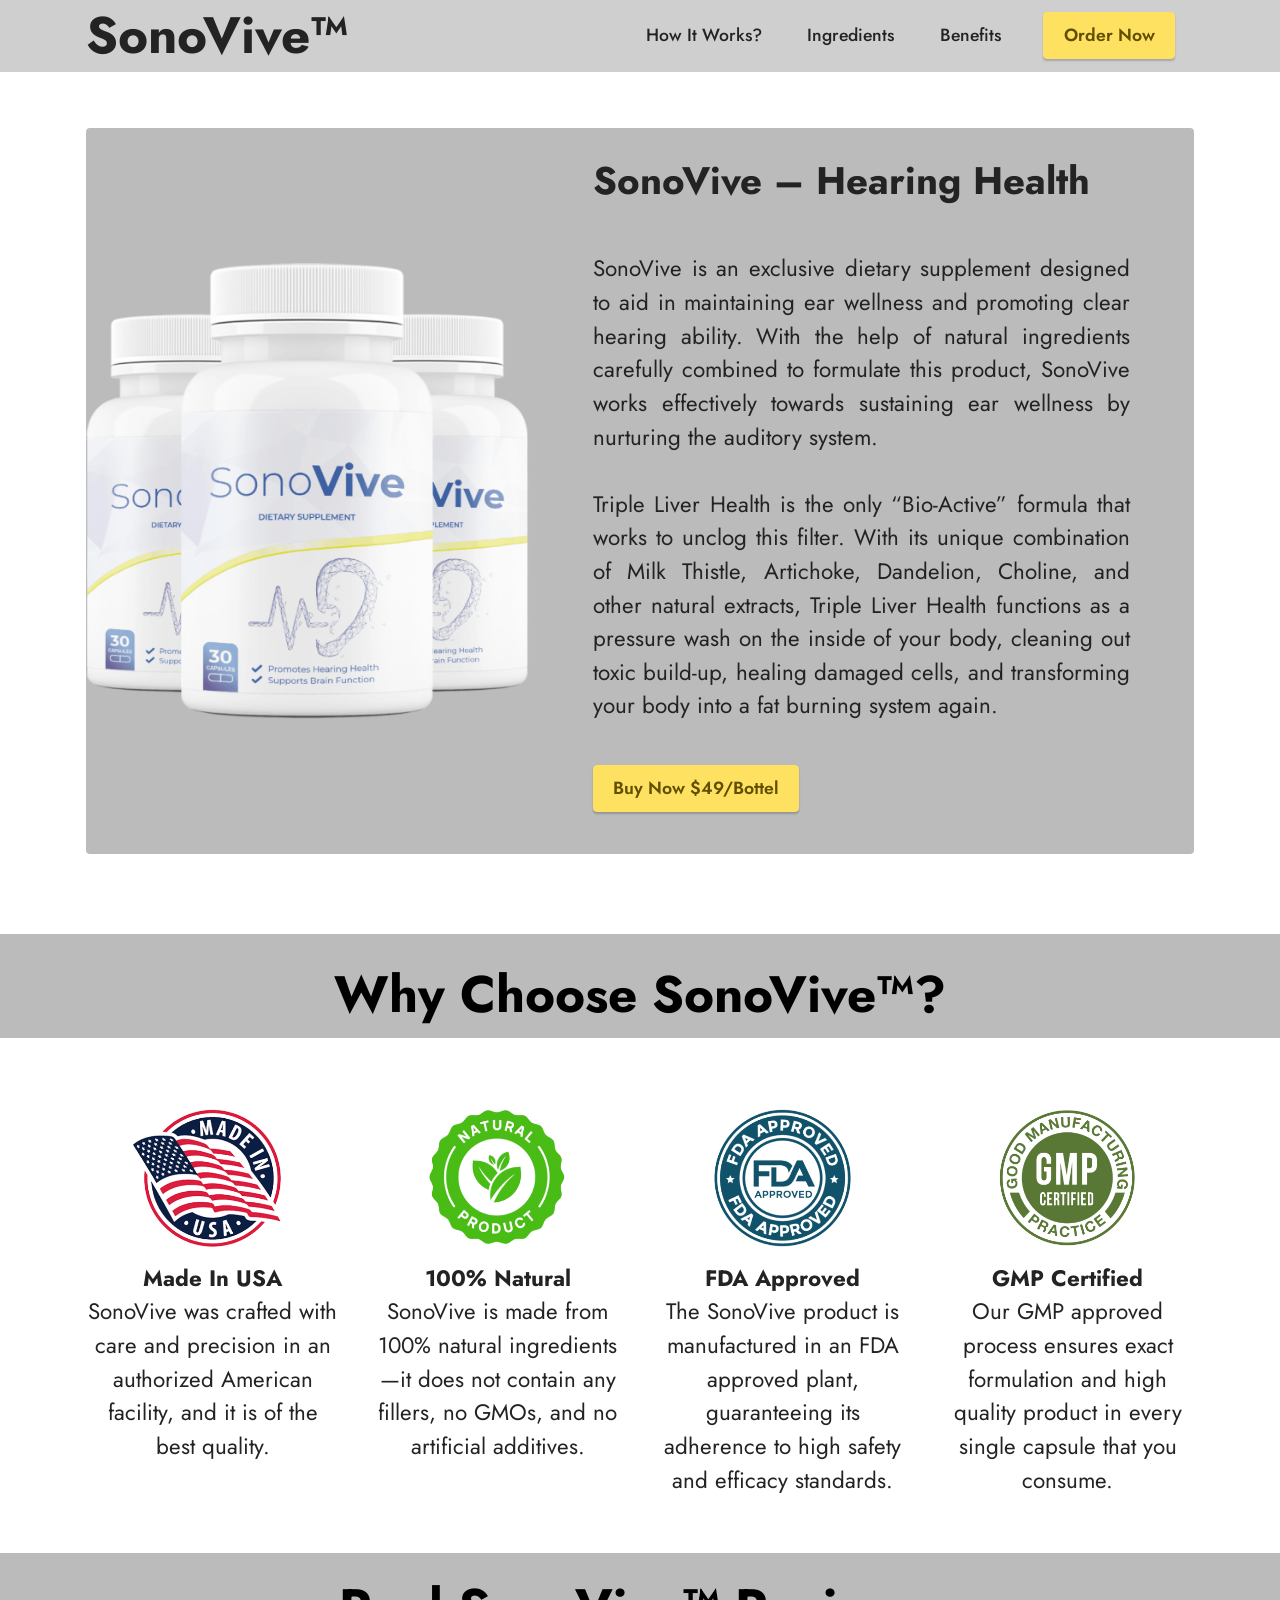
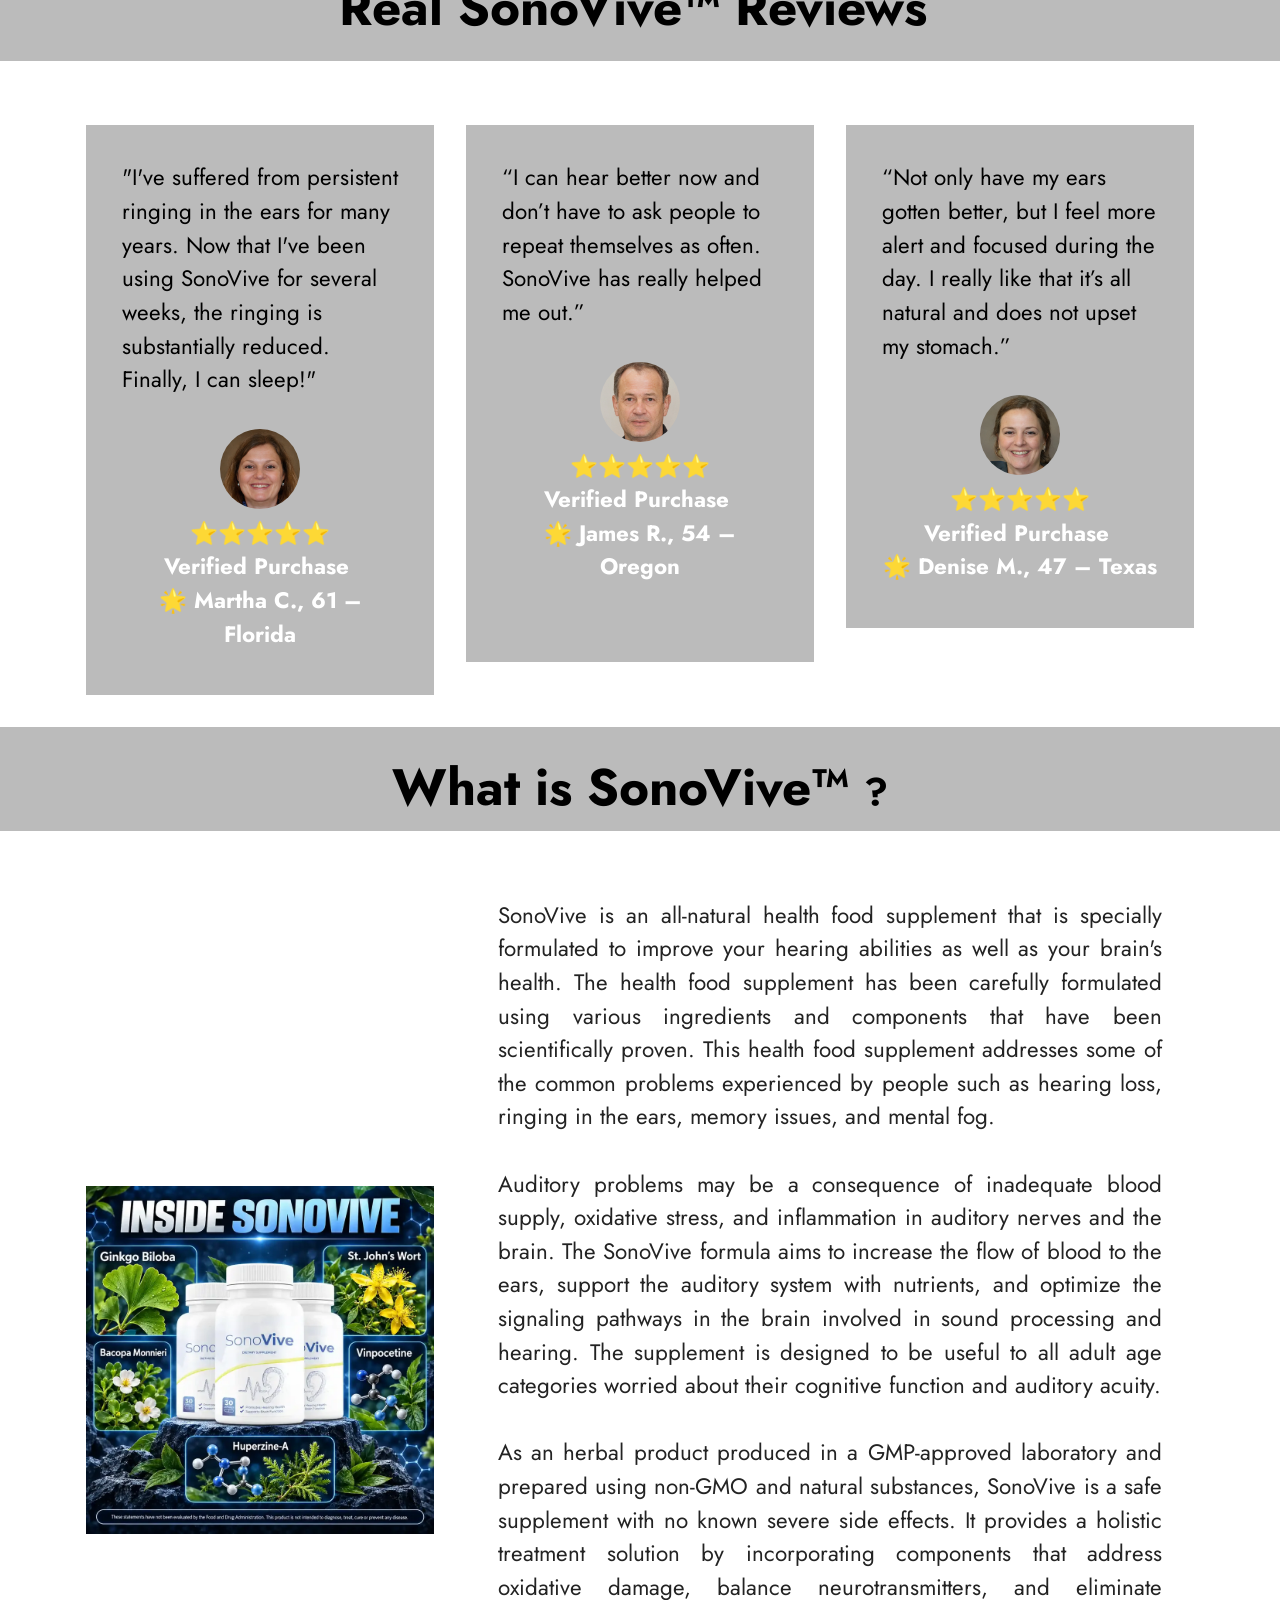
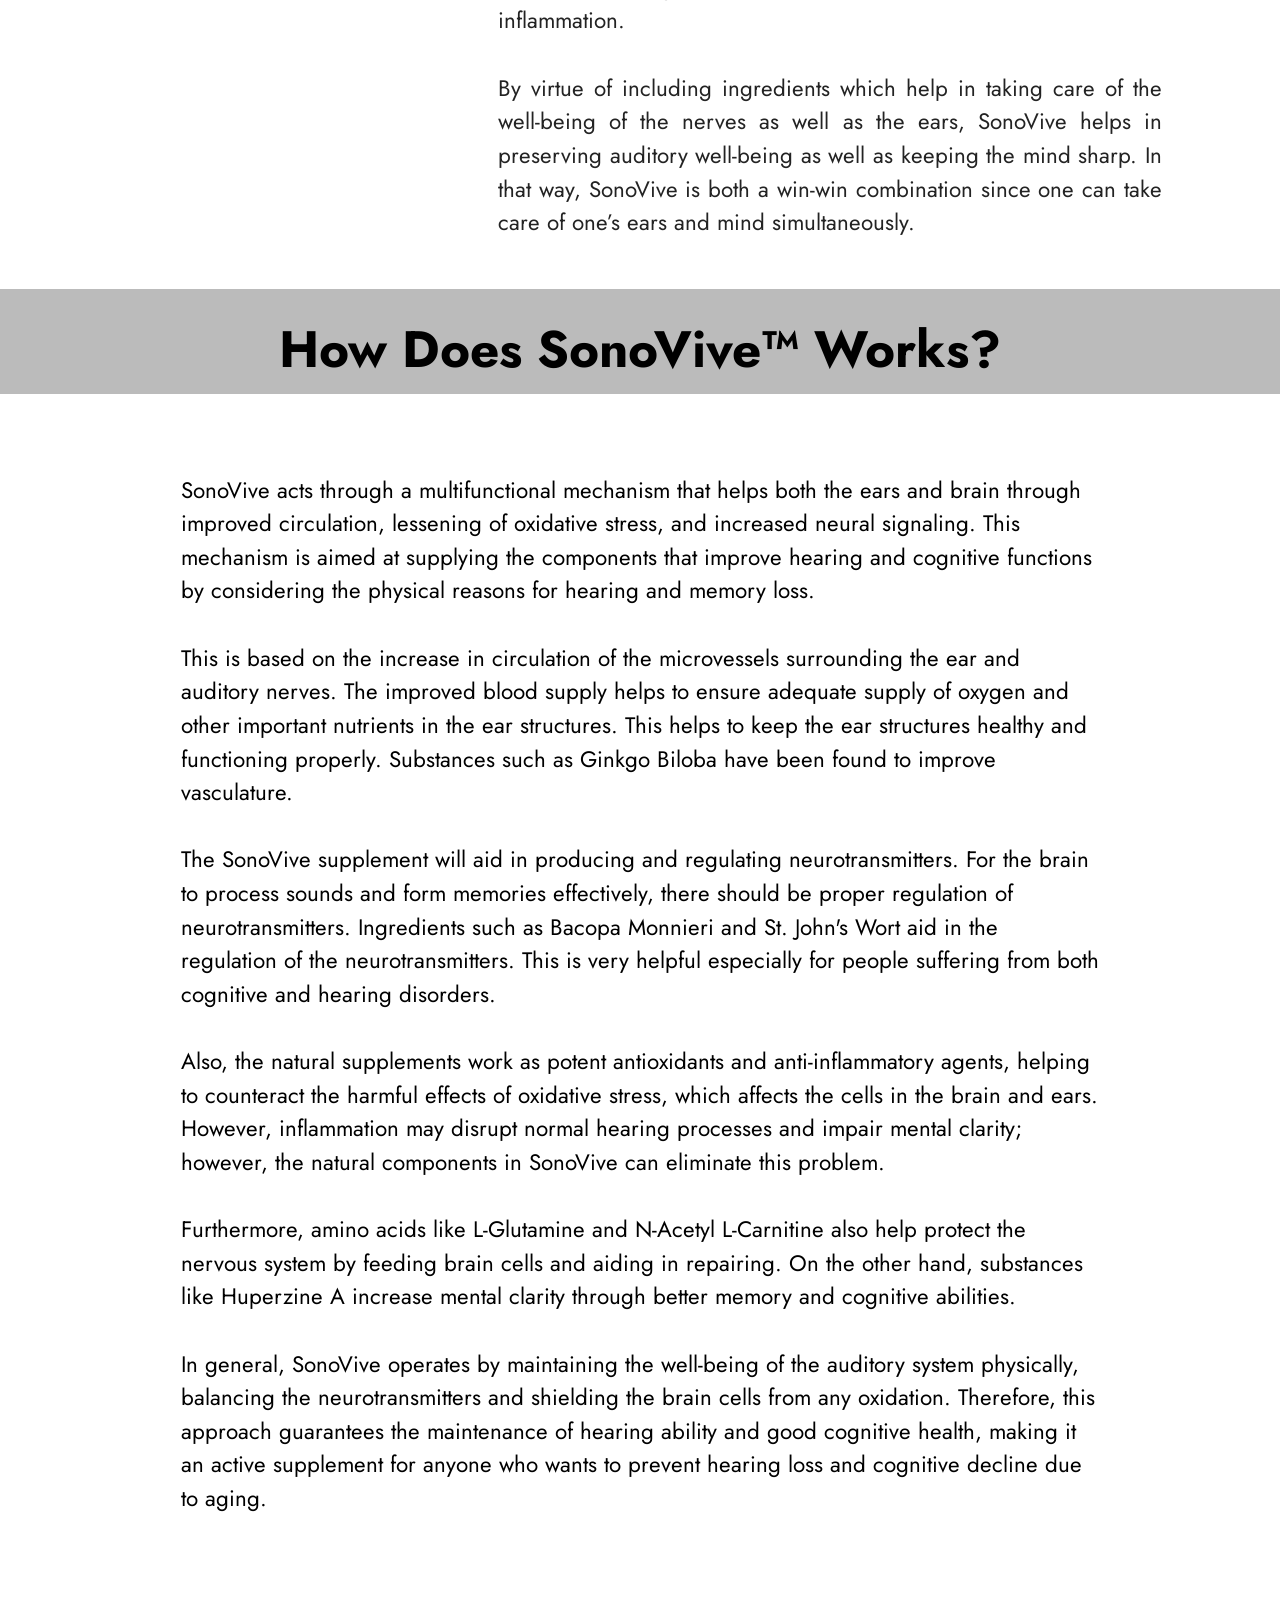
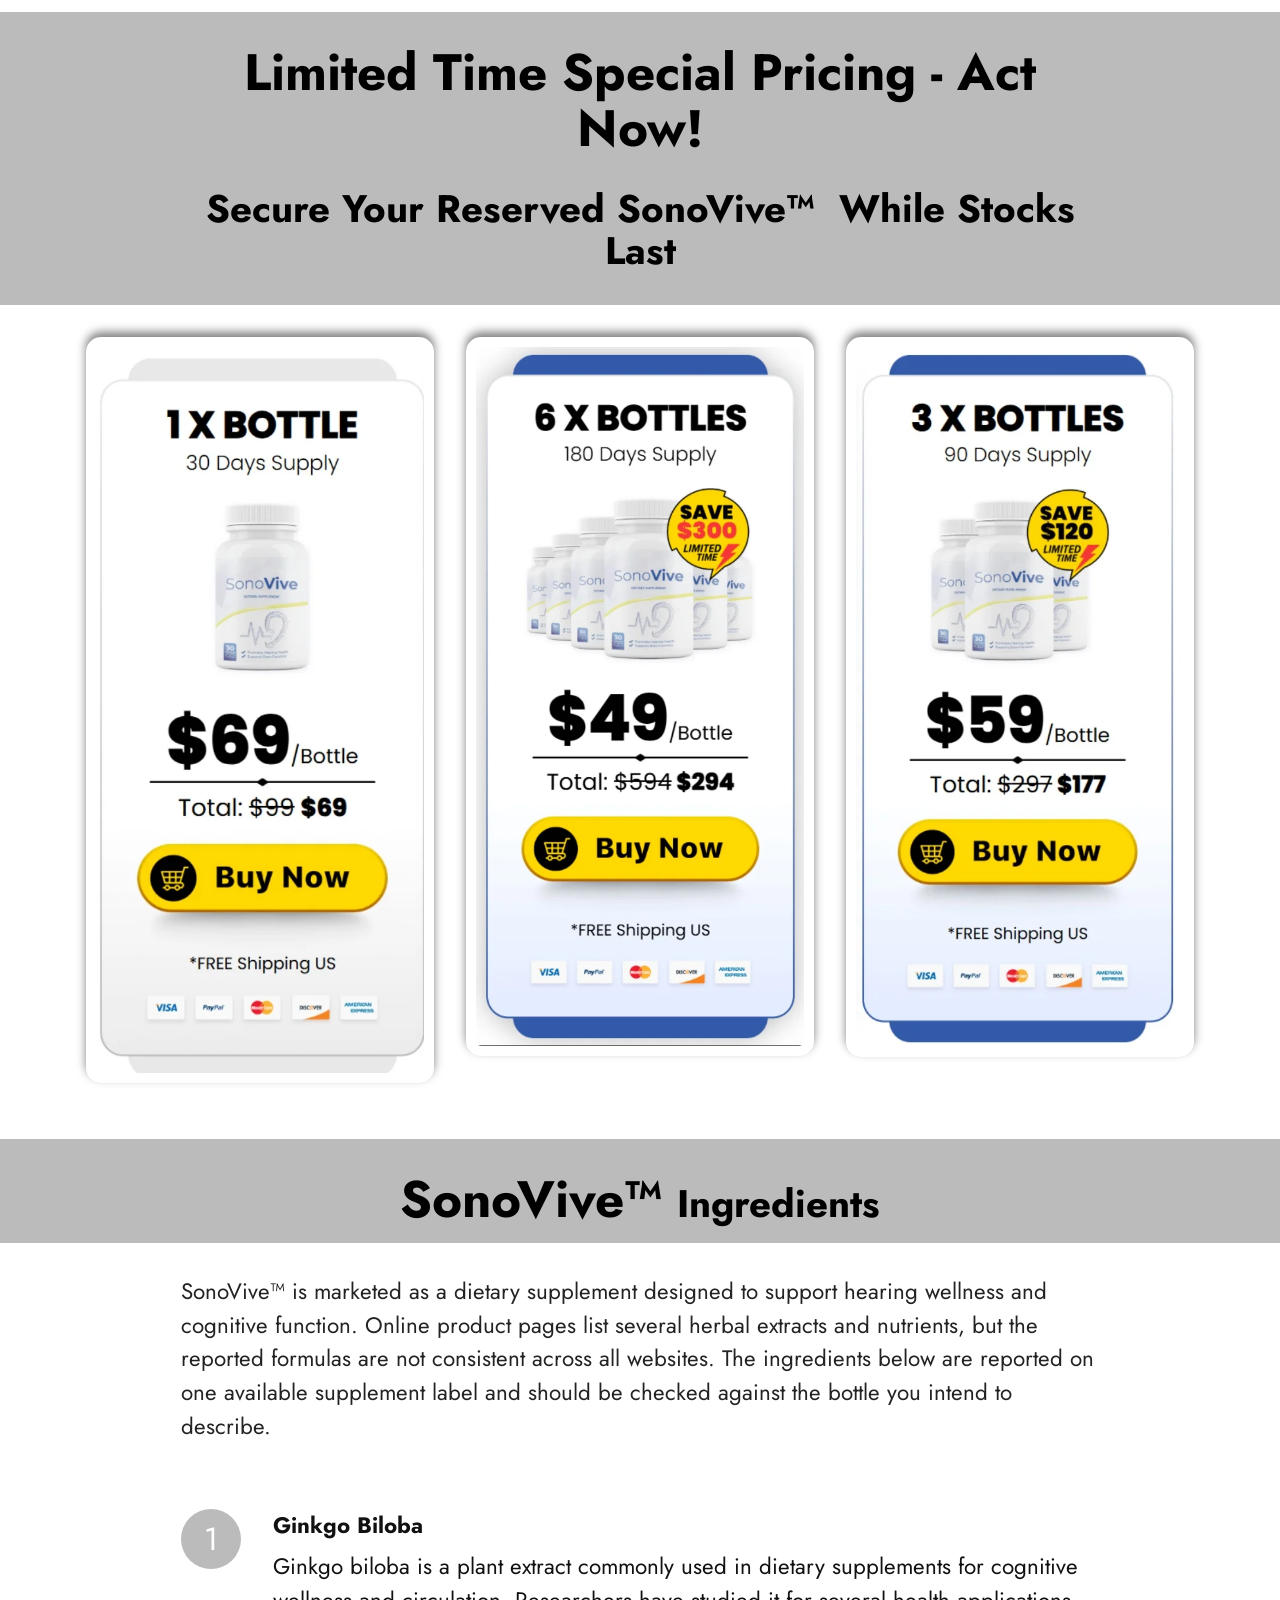
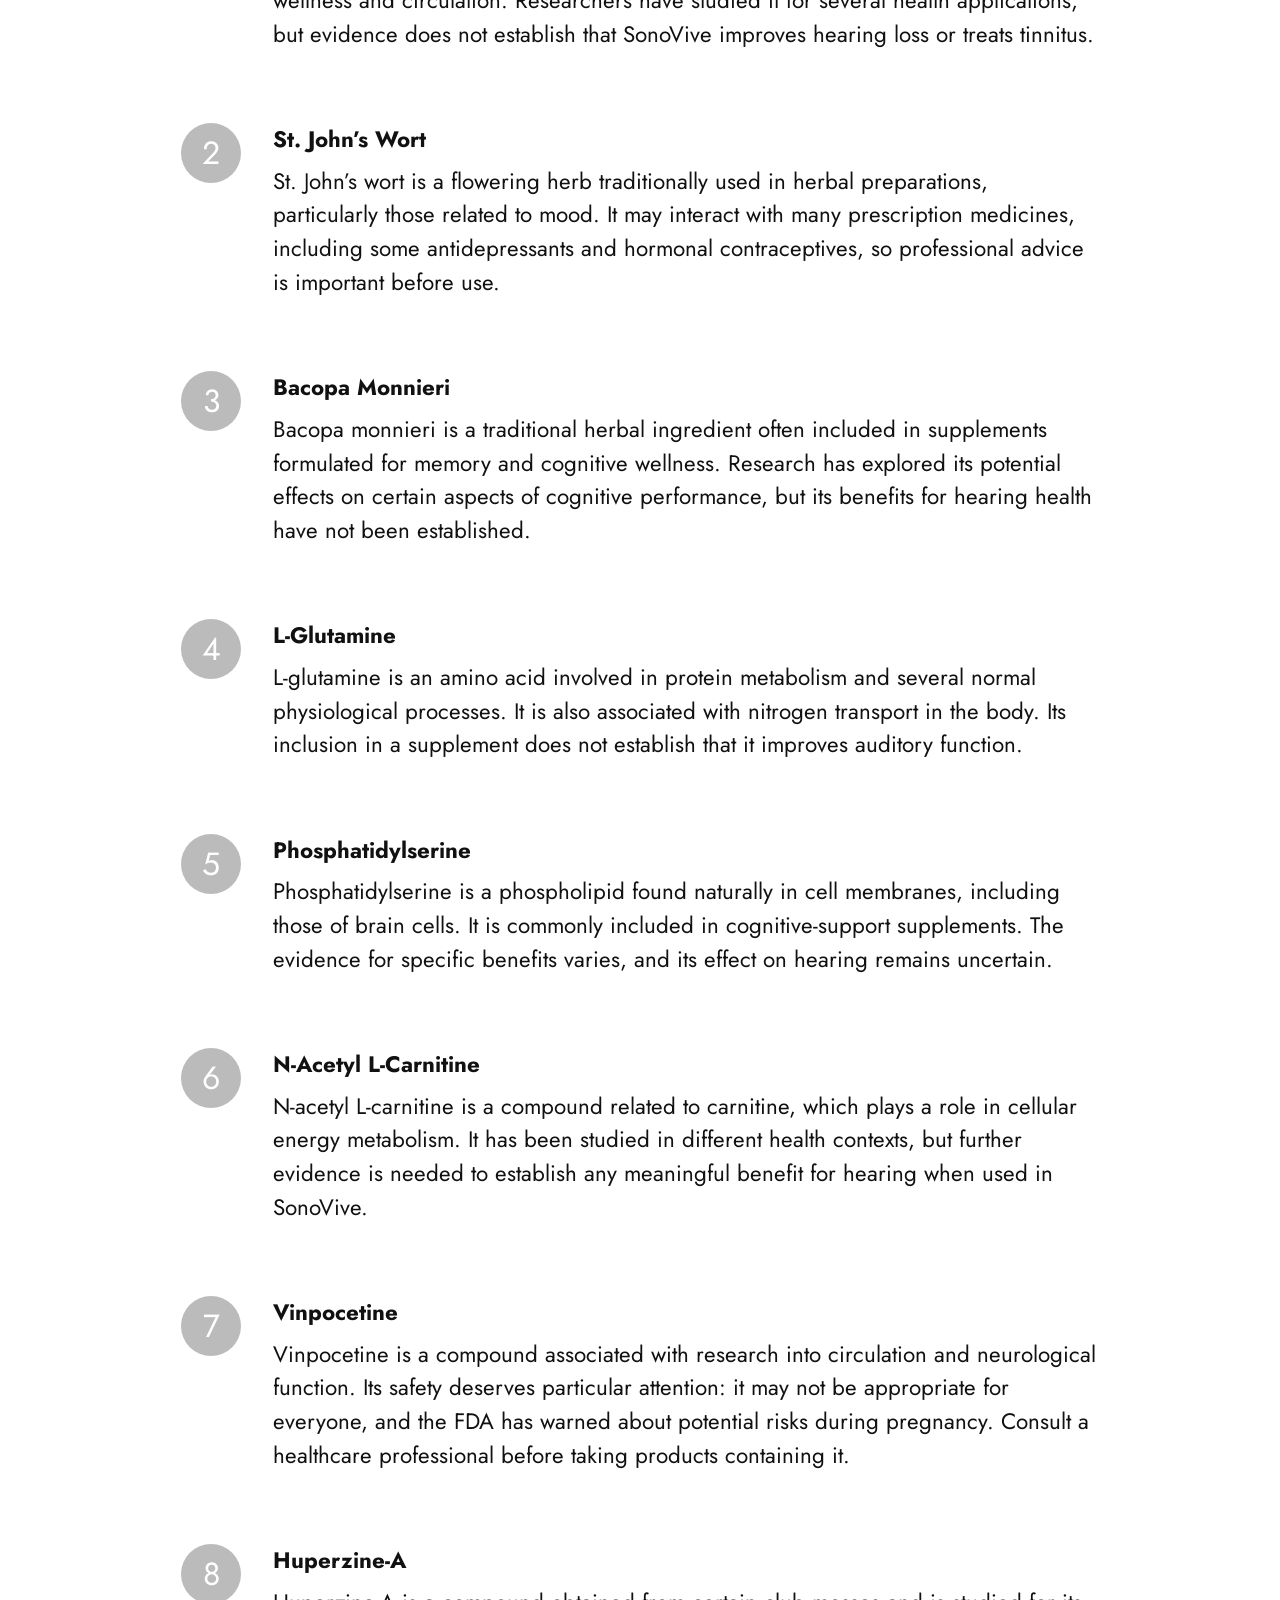
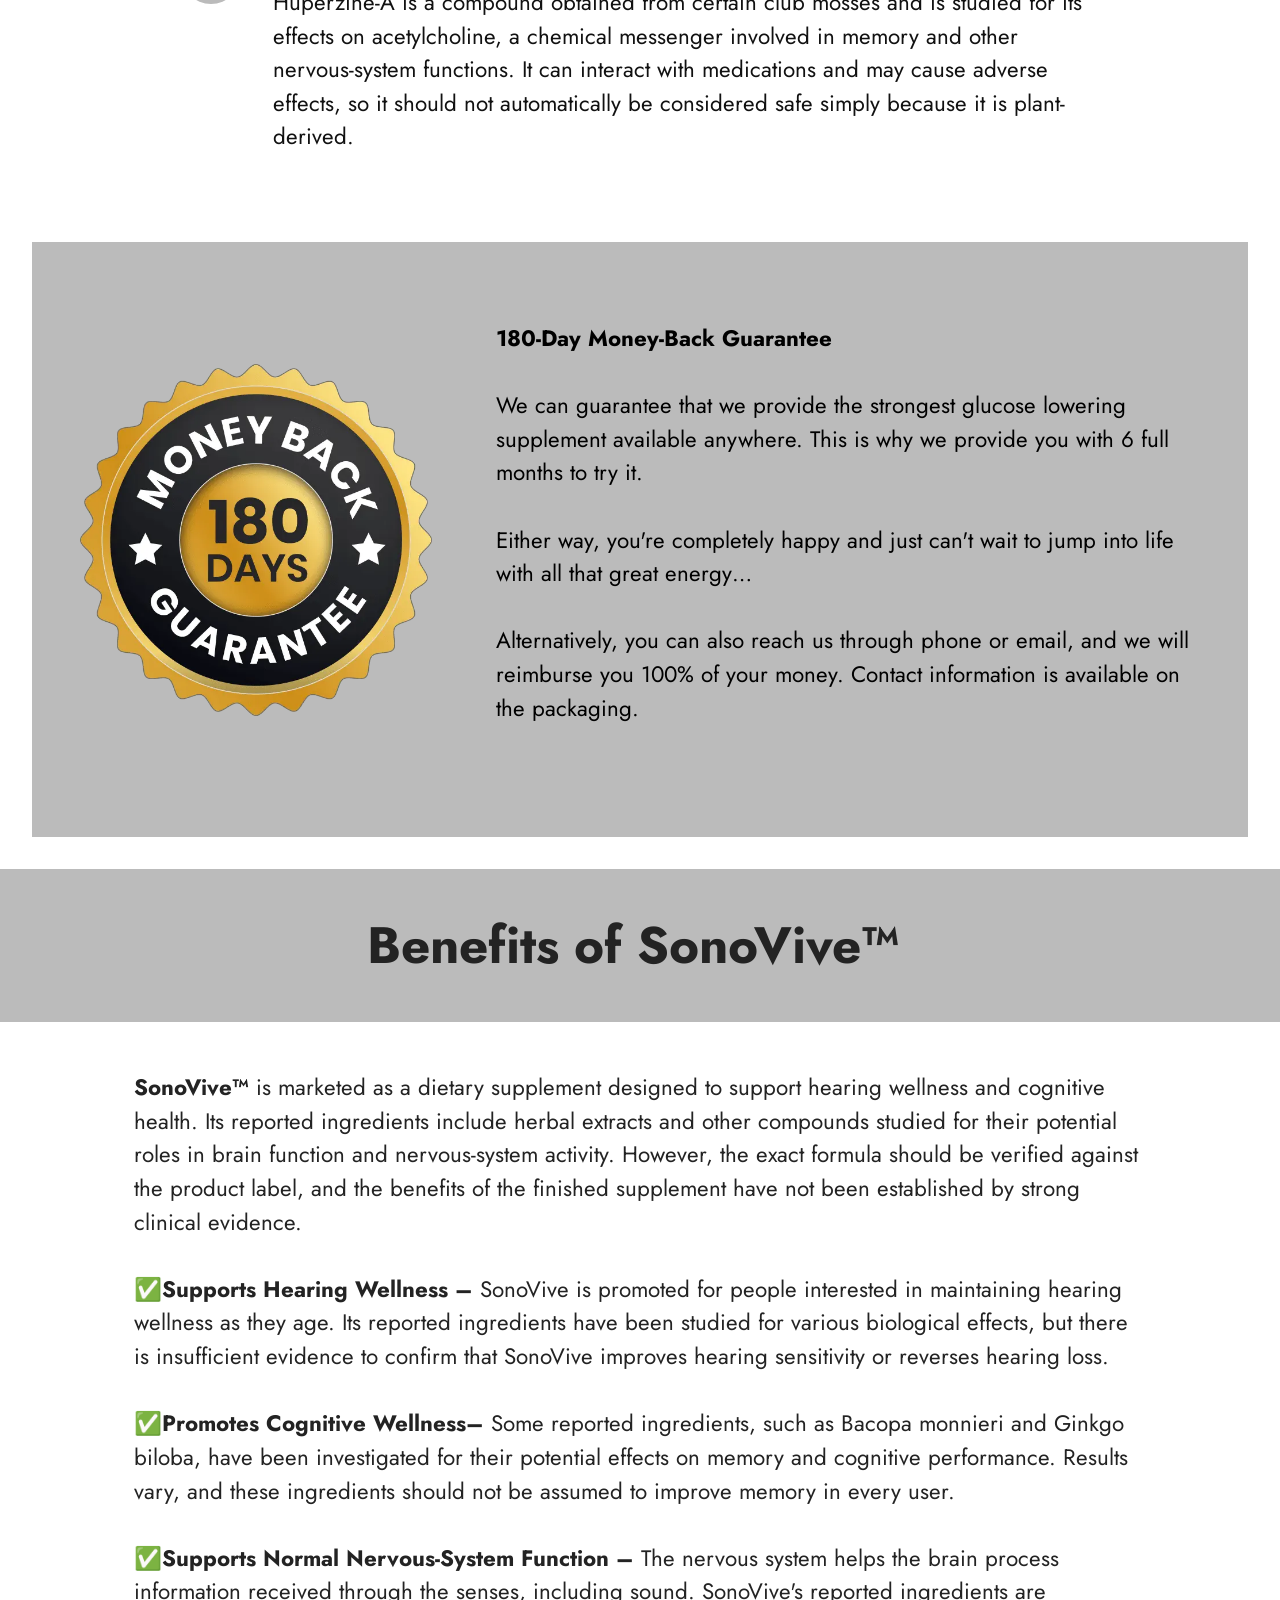
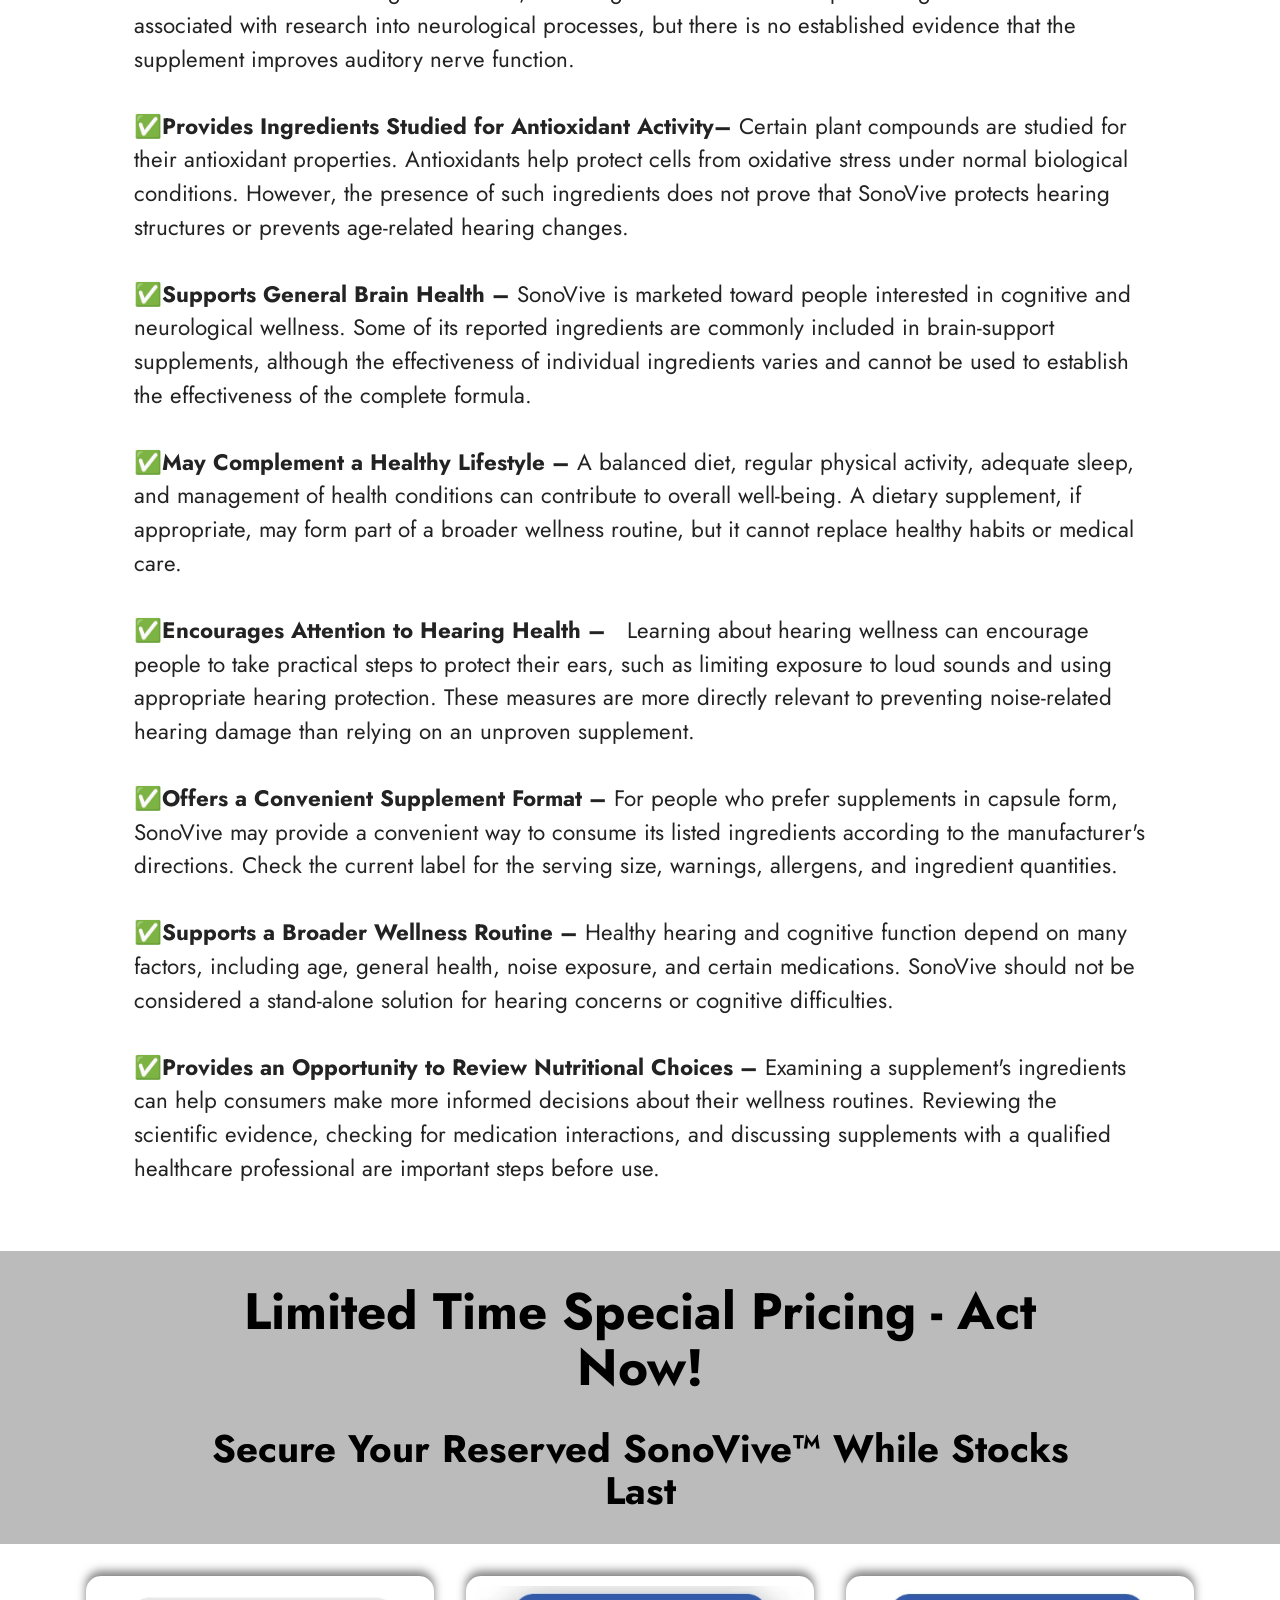
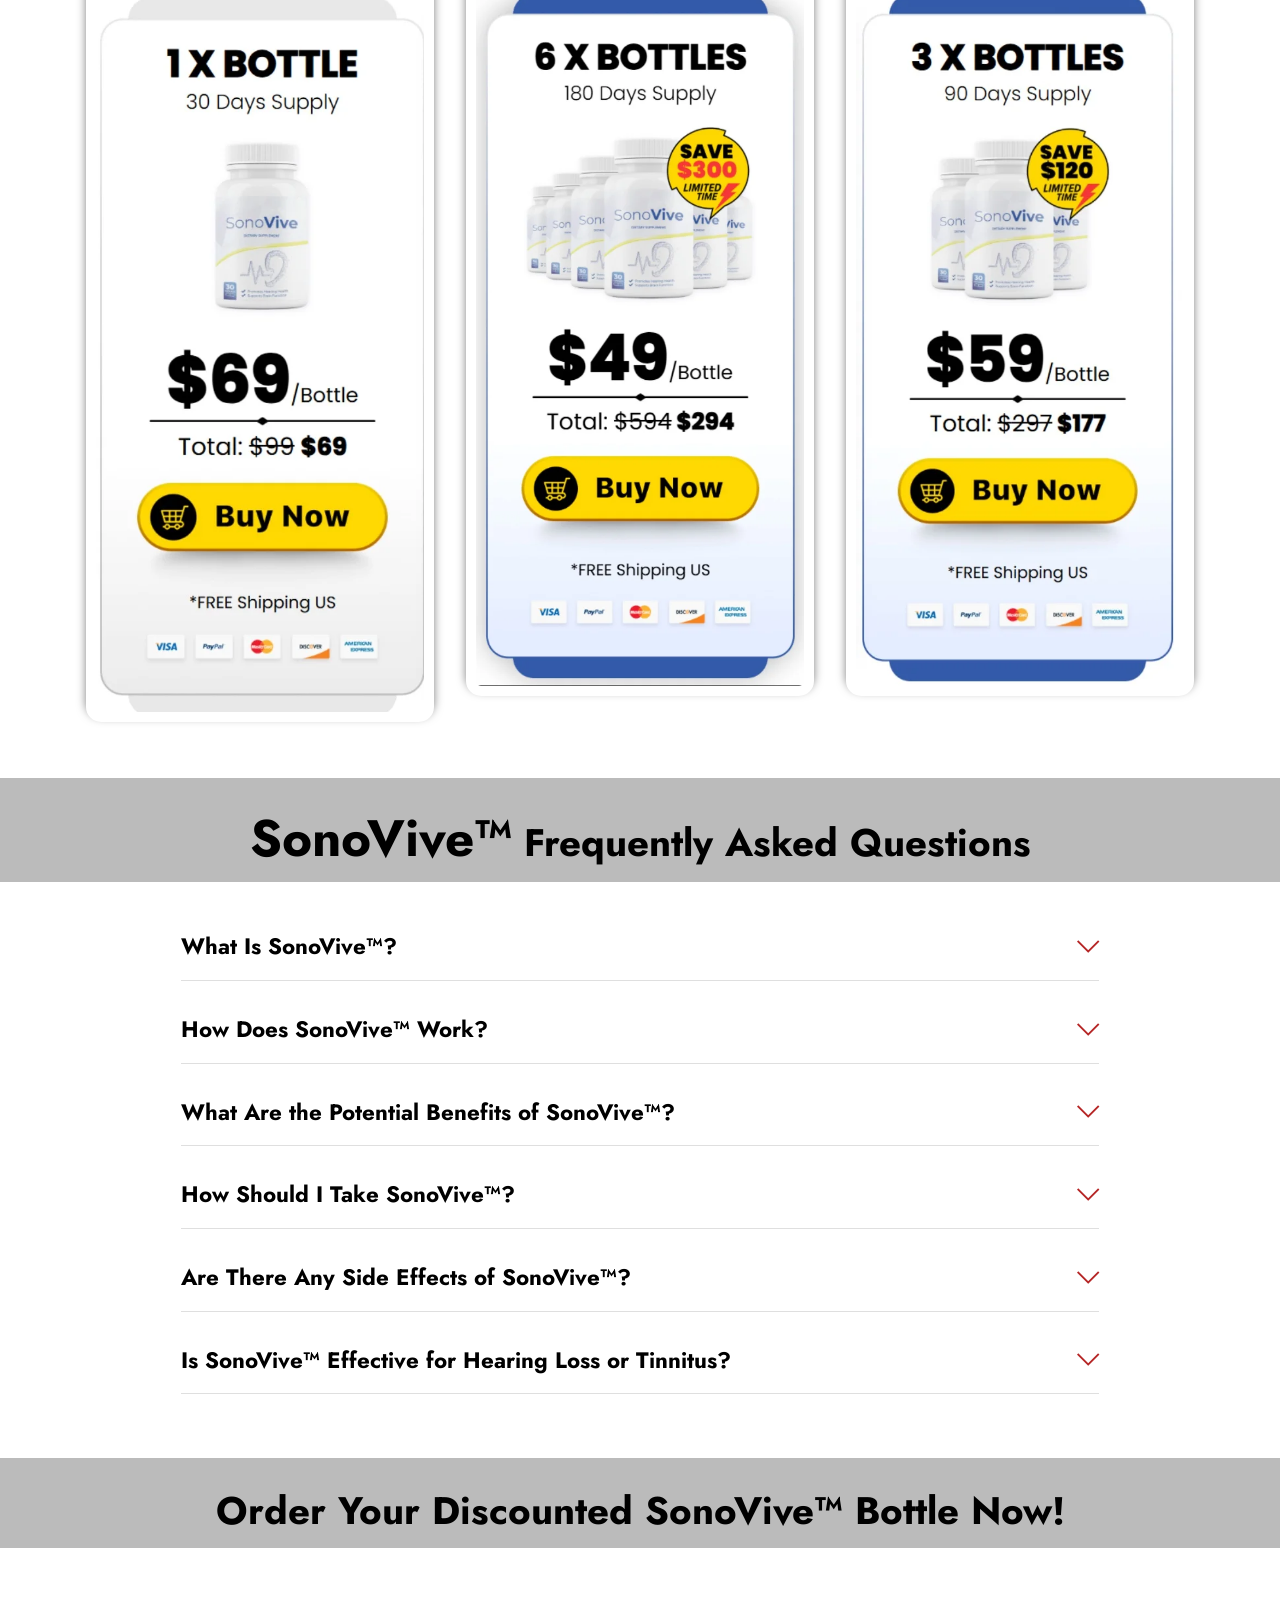
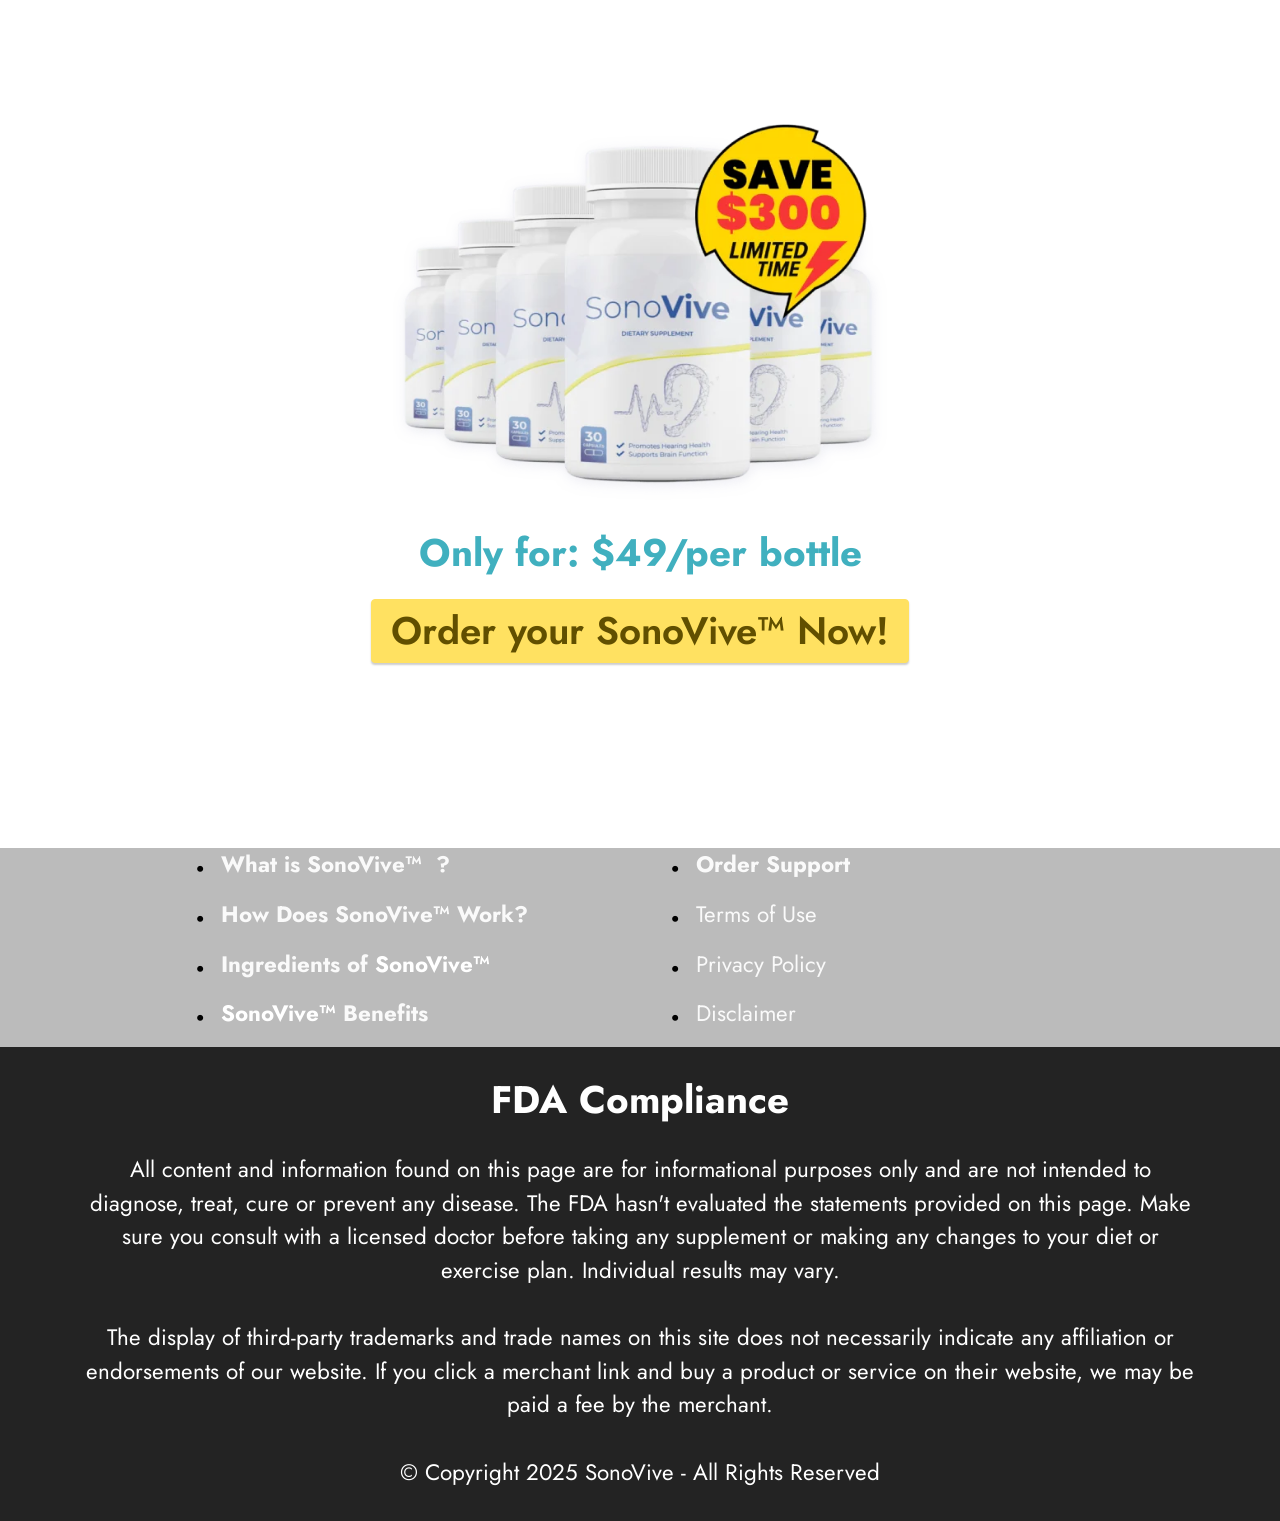
<file: index.html>
<!DOCTYPE html>
<html  lang="en">
<head>
  <!-- Site made with Mobirise Website Builder v6.1.12, https://mobirise.com -->
  <meta charset="UTF-8">
  <meta http-equiv="X-UA-Compatible" content="IE=edge">
  <meta name="generator" content="Mobirise v6.1.12, mobirise.com">
  <meta name="viewport" content="width=device-width, initial-scale=1, minimum-scale=1">
  <link rel="shortcut icon" href="assets/images/3-bottle-128x132.png" type="image/x-icon">
  <meta name="description" content="Discover SonoVive™ and explore its ingredients, potential benefits, usage, safety considerations, and FAQs. Learn what to know about this hearing wellness supplement and make an informed decision for your daily health routine.">
  
  
  <title>SonoVive™ Review: Ingredients, Benefits, Side Effects & Hearing Support</title>
  <link rel="stylesheet" href="assets/web/assets/mobirise-icons2/mobirise2.css">
  <link rel="stylesheet" href="assets/web/assets/mobirise-icons/mobirise-icons.css">
  <link rel="stylesheet" href="assets/bootstrap/css/bootstrap.min.css">
  <link rel="stylesheet" href="assets/dropdown/css/style.css">
  <link rel="stylesheet" href="assets/socicon/css/styles.css">
  <link rel="stylesheet" href="assets/theme/css/style.css">
  <link rel="preload" href="https://fonts.googleapis.com/css?family=Jost:100,200,300,400,500,600,700,800,900,100i,200i,300i,400i,500i,600i,700i,800i,900i&display=swap" as="style" onload="this.onload=null;this.rel='stylesheet'">
  <noscript><link rel="stylesheet" href="https://fonts.googleapis.com/css?family=Jost:100,200,300,400,500,600,700,800,900,100i,200i,300i,400i,500i,600i,700i,800i,900i&display=swap"></noscript>
  <link rel="preload" as="style" href="assets/mobirise/css/mbr-additional.css?v=UDQ6Ls"><link rel="stylesheet" href="assets/mobirise/css/mbr-additional.css?v=UDQ6Ls" type="text/css">
<meta name="msvalidate.01" content="E1C683F4EFB1ADD5ABCEF03F91AA41EB" />
	<meta name="google-site-verification" content="4bTPPsSgGg9mrN9ppGhdz5BRyaK9BWV9diWJw_Lr8Sk" />
  
  
  
</head>
<body>
  
  <section data-bs-version="5.1" class="menu menu2 cid-tB0YZQqaCG" once="menu" id="menu2-0">
    
    <nav class="navbar navbar-dropdown navbar-expand-lg">
        <div class="container">
            <div class="navbar-brand">
                
                <span class="navbar-caption-wrap"><a class="navbar-caption text-black text-primary display-1" href="https://mwebzuno.com/7247/3754/6/?">SonoVive™<br></a></span>
            </div>
            <button class="navbar-toggler" type="button" data-toggle="collapse" data-bs-toggle="collapse" data-target="#navbarSupportedContent" data-bs-target="#navbarSupportedContent" aria-controls="navbarNavAltMarkup" aria-expanded="false" aria-label="Toggle navigation">
                <div class="hamburger">
                    <span></span>
                    <span></span>
                    <span></span>
                    <span></span>
                </div>
            </button>
            <div class="collapse navbar-collapse" id="navbarSupportedContent">
                <ul class="navbar-nav nav-dropdown" data-app-modern-menu="true"><li class="nav-item"><a class="nav-link link text-black display-4" href="index.html#header3-1m">How It Works?</a></li>
                    <li class="nav-item"><a class="nav-link link text-black display-4" href="index.html#features20-x">
                            Ingredients</a></li>
                    <li class="nav-item"><a class="nav-link link text-black display-4" href="index.html#header3-1n">Benefits</a>
                    </li></ul>
                
                <div class="navbar-buttons mbr-section-btn"><a class="btn btn-warning display-4" href="https://mwebzuno.com/7247/3754/6/?">Order Now</a></div>
            </div>
        </div>
    </nav>
</section>

<section data-bs-version="5.1" class="header3 cid-tB10ubWVri" id="header3-1">

    

    
    

    <div class="align-center container">
        <div class="row justify-content-center">
            <div class="col-12 col-lg-9">
                
                
                
                
            </div>
        </div>
    </div>
</section>

<section data-bs-version="5.1" class="features7 cid-vsFuxaL0VE" id="features7-2c">
    <!---->
    

    
    
    <div class="container">
        <div class="card-wrapper">
            <div class="row align-items-center">
                <div class="col-12 col-lg-5">
                    <div class="image-wrapper">
                        <a href="https://mwebzuno.com/7247/3754/6/?"><img src="assets/images/3-bottle-1036x1065.png" alt="SonoVive™"></a>
                    </div>
                </div>
                <div class="col-12 col-lg">
                    <div class="text-box">
                        <h5 class="mbr-title mbr-fonts-style display-2"><strong>SonoVive – Hearing Health</strong><br><strong><br></strong></h5>
                        <p class="mbr-text mbr-fonts-style display-7">SonoVive is an exclusive dietary supplement designed to aid in maintaining ear wellness and promoting clear hearing ability. With the help of natural ingredients carefully combined to formulate this product, SonoVive works effectively towards sustaining ear wellness by nurturing the auditory system.<br><br>Triple Liver Health is the only “Bio-Active” formula that works to unclog this filter. With its unique combination of Milk Thistle, Artichoke, Dandelion, Choline, and other natural extracts, Triple Liver Health functions as a pressure wash on the inside of your body, cleaning out toxic build-up, healing damaged cells, and transforming your body into a fat burning system again.<br></p>
                        
                        <div class="mbr-section-btn pt-3"><a href="https://mwebzuno.com/7247/3754/6/?" class="btn btn-warning display-4">Buy Now $49/Bottel</a></div>
                    </div>
                </div>
            </div>
        </div>
    </div>
</section>

<section data-bs-version="5.1" class="header3 cid-vszOKZhpDv" id="header3-27">

    

    
    

    <div class="align-center container">
        <div class="row justify-content-center">
            <div class="col-12 col-lg-12">
                
                <h2 class="mbr-section-subtitle mbr-fonts-style mb-3 display-1"><strong>Why Choose SonoVive™?</strong></h2>
                
                
            </div>
        </div>
    </div>
</section>

<section data-bs-version="5.1" class="gallery5 mbr-gallery cid-vszOlzmzra" id="gallery5-26">
    

    
    

    <div class="container">
        
        <div class="row mbr-gallery mt-4">
            <div class="col-12 col-md-6 col-lg-3 item gallery-image active">
                <div class="item-wrapper" data-toggle="modal" data-bs-toggle="modal" data-target="#vz02gYVzQt-modal" data-bs-target="#vz02gYVzQt-modal">
                    <img class="w-100" src="assets/images/made-in-usa-500x300.png" alt="Made In USA" data-slide-to="0" data-bs-slide-to="0" data-target="#lb-vz02gYVzQt" data-bs-target="#lb-vz02gYVzQt">
                    <div class="icon-wrapper">
                        <span class="mobi-mbri mobi-mbri-search mbr-iconfont mbr-iconfont-btn"></span>
                    </div>
                </div>
                <h1 class="mbr-item-subtitle mbr-fonts-style align-center mb-2 mt-2 display-7"><div><strong>Made In USA</strong></div><div>SonoVive was crafted with care and precision in an authorized American facility, and it is of the best quality.</div><div>
</div><div>
</div><div>
</div><div>
</div></h1>
            </div>
            <div class="col-12 col-md-6 col-lg-3 item gallery-image">
                <div class="item-wrapper" data-toggle="modal" data-bs-toggle="modal" data-target="#vz02gYVzQt-modal" data-bs-target="#vz02gYVzQt-modal">
                    <img class="w-100" src="assets/images/natural-product-500x300.png" alt="100% Natural" data-slide-to="1" data-bs-slide-to="1" data-target="#lb-vz02gYVzQt" data-bs-target="#lb-vz02gYVzQt">
                    <div class="icon-wrapper">
                        <span class="mobi-mbri mobi-mbri-search mbr-iconfont mbr-iconfont-btn"></span>
                    </div>
                </div>
                <h1 class="mbr-item-subtitle mbr-fonts-style align-center mb-2 mt-2 display-7"><div><span style="font-size: 1.4rem;"><strong>100% Natural</strong></span></div><div>SonoVive is made from 100% natural ingredients—it does not contain any fillers, no GMOs, and no artificial additives.</div><div>
</div><div>
</div><div>
</div></h1>
            </div>
            
            <div class="col-12 col-md-6 col-lg-3 item gallery-image">
                <div class="item-wrapper" data-toggle="modal" data-bs-toggle="modal" data-target="#vz02gYVzQt-modal" data-bs-target="#vz02gYVzQt-modal">
                    <img class="w-100" src="assets/images/fda-approved-500x300.png" alt="FDA Approved" data-slide-to="2" data-bs-slide-to="2" data-target="#lb-vz02gYVzQt" data-bs-target="#lb-vz02gYVzQt">
                    <div class="icon-wrapper">
                        <span class="mobi-mbri mobi-mbri-search mbr-iconfont mbr-iconfont-btn"></span>
                    </div>
                </div>
                <h1 class="mbr-item-subtitle mbr-fonts-style align-center mb-2 mt-2 display-7"><div><strong>FDA Approved</strong></div><div>The SonoVive product is manufactured in an FDA approved plant, guaranteeing its adherence to high safety and efficacy standards.</div><div>
</div><div>
</div></h1>
            </div><div class="col-12 col-md-6 col-lg-3 item gallery-image">
                <div class="item-wrapper" data-toggle="modal" data-bs-toggle="modal" data-target="#vz02gYVzQt-modal" data-bs-target="#vz02gYVzQt-modal">
                    <img class="w-100" src="assets/images/gmp-certified-500x300.png" alt="GMP Certified" data-slide-to="3" data-bs-slide-to="3" data-target="#lb-vz02gYVzQt" data-bs-target="#lb-vz02gYVzQt">
                    <div class="icon-wrapper">
                        <span class="mobi-mbri mobi-mbri-search mbr-iconfont mbr-iconfont-btn"></span>
                    </div>
                </div>
                <h1 class="mbr-item-subtitle mbr-fonts-style align-center mb-2 mt-2 display-7"><div><strong>GMP Certified</strong></div><div>Our GMP approved process ensures exact formulation and high quality product in every single capsule that you consume.</div><div>
</div><div>
</div><div>
</div></h1>
            </div>
        </div>

        <div class="modal mbr-slider" tabindex="-1" role="dialog" aria-hidden="true" id="vz02gYVzQt-modal">
            <div class="modal-dialog" role="document">
                <div class="modal-content">
                    <div class="modal-body">
                        <div class="carousel slide" id="lb-vz02gYVzQt" data-interval="5000" data-bs-interval="5000">
                            <div class="carousel-inner">
                                <div class="carousel-item active">
                                    <img class="d-block w-100" src="assets/images/made-in-usa-500x300.png" alt="Mobirise Website Builder">
                                </div>
                                <div class="carousel-item">
                                    <img class="d-block w-100" src="assets/images/natural-product-500x300.png" alt="Mobirise Website Builder">
                                </div>
                                
                                <div class="carousel-item">
                                    <img class="d-block w-100" src="assets/images/fda-approved-500x300.png" alt="Mobirise Website Builder">
                                </div><div class="carousel-item">
                                    <img class="d-block w-100" src="assets/images/gmp-certified-500x300.png" alt="Mobirise Website Builder">
                                </div>
                            </div>
                            <ol class="carousel-indicators">
                                <li data-slide-to="0" data-bs-slide-to="0" class="active" data-target="#lb-vz02gYVzQt" data-bs-target="#lb-vz02gYVzQt"></li>
                                <li data-slide-to="1" data-bs-slide-to="1" data-target="#lb-vz02gYVzQt" data-bs-target="#lb-vz02gYVzQt"></li>
                                <li data-slide-to="2" data-bs-slide-to="2" data-target="#lb-vz02gYVzQt" data-bs-target="#lb-vz02gYVzQt"></li>
                                <li data-slide-to="3" data-bs-slide-to="3" data-target="#lb-vz02gYVzQt" data-bs-target="#lb-vz02gYVzQt"></li>
                            </ol>
                            <a role="button" href="" class="close" data-dismiss="modal" data-bs-dismiss="modal" aria-label="Close">
                            </a>
                            <a class="carousel-control-prev carousel-control" role="button" data-slide="prev" data-bs-slide="prev" href="#lb-vz02gYVzQt">
                                <span class="mobi-mbri mobi-mbri-arrow-prev" aria-hidden="true"></span>
                                <span class="sr-only visually-hidden">Previous</span>
                            </a>
                            <a class="carousel-control-next carousel-control" role="button" data-slide="next" data-bs-slide="next" href="#lb-vz02gYVzQt">
                                <span class="mobi-mbri mobi-mbri-arrow-next" aria-hidden="true"></span>
                                <span class="sr-only visually-hidden">Next</span>
                            </a>
                        </div>
                    </div>
                </div>
            </div>
        </div>
    </div>
</section>

<section data-bs-version="5.1" class="content6 cid-vsJlN0BLRY" id="content6-2f">
    
    <div class="container">
        <div class="row justify-content-center">
            <div class="col-md-12 col-lg-10">
                <hr class="line">
                <p class="mbr-text align-center mbr-fonts-style my-4 display-1"><strong>Real&nbsp;SonoVive™&nbsp;Reviews&nbsp;</strong><br></p>
                <hr class="line">
            </div>
        </div>
    </div>
</section>

<section data-bs-version="5.1" class="people04 cid-vweRgNTzRw" id="people04-2m">
	
	
	<div class="container">
		
		<div class="row mbr-masonry" data-masonry="{&quot;percentPosition&quot;: true }">
			
			<div class="item features-without-image col-12 col-md-6 col-lg-4 active">
				<div class="item-wrapper">
					<div class="card-box align-left">
						<p class="card-text mbr-fonts-style display-7">"I've suffered from persistent ringing in the ears for many years. Now that I've been using SonoVive for several weeks, the ringing is substantially reduced. Finally, I can sleep!"<br>
						</p>
						<div class="img-wrapper mt-4 mb-2">
							<img src="assets/images/sonovive-reviews.webp" data-slide-to="1" data-bs-slide-to="1" alt="🌟 Martha C., 61 – Florida">
						</div>
						<h5 class="card-title mbr-fonts-style display-7"><strong>⭐⭐⭐⭐⭐</strong><br><strong>Verified Purchase&nbsp;</strong><br><div><strong>🌟 Martha C., 61 – Florida</strong></div><div><strong>
</strong></div><div><strong>
</strong></div></h5>
					</div>
				</div>
			</div>
			<div class="item features-without-image col-12 col-md-6 col-lg-4">
				<div class="item-wrapper">
					<div class="card-box align-left">
						<p class="card-text mbr-fonts-style display-7">“I can hear better now and don’t have to ask people to repeat themselves as often. SonoVive has really helped me out.”<br>
						</p>
						<div class="img-wrapper mt-4 mb-2">
							<img src="assets/images/sonovive-best-review.webp" data-slide-to="2" data-bs-slide-to="2" alt="🌟 James R., 54 – Oregon">
						</div>
						<h5 class="card-title mbr-fonts-style display-7">
							<strong>⭐⭐⭐⭐⭐</strong><br><strong>Verified Purchase&nbsp;</strong><div><strong>🌟 James R., 54 – Oregon
</strong></div><div><strong><br></strong></div><div><strong>
</strong></div><div><strong>
</strong></div></h5>
					</div>
				</div>
			</div>
			
			<div class="item features-without-image col-12 col-md-6 col-lg-4">
				<div class="item-wrapper">
					<div class="card-box align-left">
						<p class="card-text mbr-fonts-style display-7">“Not only have my ears gotten better, but I feel more alert and focused during the day. I really like that it’s all natural and does not upset my stomach.”<br>
						</p>
						<div class="img-wrapper mt-4 mb-2">
							<img src="assets/images/real-success.webp" data-slide-to="4" data-bs-slide-to="4" alt="🌟 Denise M., 47 – Texas">
						</div>
						<h5 class="card-title mbr-fonts-style display-7"><strong>⭐⭐⭐⭐⭐</strong><br><strong>Verified Purchase&nbsp;</strong><br><div><strong>🌟 Denise M., 47 – Texas</strong></div><div><strong>
</strong></div></h5>
					</div>
				</div>
			</div>
			
		</div>
	</div>
</section>

<section data-bs-version="5.1" class="header3 cid-tB83YwBUMj" id="header3-1l">

    

    
    

    <div class="align-center container">
        <div class="row justify-content-center">
            <div class="col-12 col-lg-12">
                
                <h2 class="mbr-section-subtitle mbr-fonts-style mb-3 display-1"><strong>What is SonoVive™&nbsp;</strong><strong style="font-size: 2.4rem;">?</strong></h2>
                
                
            </div>
        </div>
    </div>
</section>

<section data-bs-version="5.1" class="header11 cid-tB1vWdJbT6" id="header11-a">

    

    
    

    <div class="container">
        <div class="row justify-content-center">
            <div class="col-12 col-md-4 image-wrapper">
                <a href="https://mwebzuno.com/7247/3754/6/?"><img class="w-100" src="assets/images/sonovive-listing-ingredients-inside-1.webp" alt="SonoVive™"></a>
            </div>
            <div class="col-12 col-md">
                <div class="text-wrapper text-center">
                    
                    <p class="mbr-text mbr-fonts-style display-7"><br><br>SonoVive is an all-natural health food supplement that is specially formulated to improve your hearing abilities as well as your brain's health. The health food supplement has been carefully formulated using various ingredients and components that have been scientifically proven. This health food supplement addresses some of the common problems experienced by people such as hearing loss, ringing in the ears, memory issues, and mental fog.<br><br>Auditory problems may be a consequence of inadequate blood supply, oxidative stress, and inflammation in auditory nerves and the brain. The SonoVive formula aims to increase the flow of blood to the ears, support the auditory system with nutrients, and optimize the signaling pathways in the brain involved in sound processing and hearing. The supplement is designed to be useful to all adult age categories worried about their cognitive function and auditory acuity.<br><br>As an herbal product produced in a GMP-approved laboratory and prepared using non-GMO and natural substances, SonoVive is a safe supplement with no known severe side effects. It provides a holistic treatment solution by incorporating components that address oxidative damage, balance neurotransmitters, and eliminate inflammation.<br><br>By virtue of including ingredients which help in taking care of the well-being of the nerves as well as the ears, SonoVive helps in preserving auditory well-being as well as keeping the mind sharp. In that way, SonoVive is both a win-win combination since one can take care of one’s ears and mind simultaneously.<br><br></p>
                    
                </div>
            </div>
        </div>
    </div>
</section>

<section data-bs-version="5.1" class="header3 cid-tB85bPoWQz" id="header3-1m">

    

    
    

    <div class="align-center container">
        <div class="row justify-content-center">
            <div class="col-12 col-lg-12">
                
                <h2 class="mbr-section-subtitle mbr-fonts-style mb-3 display-1"><strong>How Does SonoVive™ Works?</strong></h2>
                
                
            </div>
        </div>
    </div>
</section>

<section data-bs-version="5.1" class="article12 cid-vyMVMAedC5" id="article12-2w">    
    
    <div class="container">
        <div class="row justify-content-center">
            <div class="col-md-12 col-lg-10">
                
                
                <p class="mbr-text mbr-fonts-style display-7">SonoVive acts through a multifunctional mechanism that helps both the ears and brain through improved circulation, lessening of oxidative stress, and increased neural signaling. This mechanism is aimed at supplying the components that improve hearing and cognitive functions by considering the physical reasons for hearing and memory loss.<br><br>This is based on the increase in circulation of the microvessels surrounding the ear and auditory nerves. The improved blood supply helps to ensure adequate supply of oxygen and other important nutrients in the ear structures. This helps to keep the ear structures healthy and functioning properly. Substances such as Ginkgo Biloba have been found to improve vasculature.<br><br>The SonoVive supplement will aid in producing and regulating neurotransmitters. For the brain to process sounds and form memories effectively, there should be proper regulation of neurotransmitters. Ingredients such as Bacopa Monnieri and St. John's Wort aid in the regulation of the neurotransmitters. This is very helpful especially for people suffering from both cognitive and hearing disorders.<br><br>Also, the natural supplements work as potent antioxidants and anti-inflammatory agents, helping to counteract the harmful effects of oxidative stress, which affects the cells in the brain and ears. However, inflammation may disrupt normal hearing processes and impair mental clarity; however, the natural components in SonoVive can eliminate this problem.<br><br>Furthermore, amino acids like L-Glutamine and N-Acetyl L-Carnitine also help protect the nervous system by feeding brain cells and aiding in repairing. On the other hand, substances like Huperzine A increase mental clarity through better memory and cognitive abilities.<br><br>In general, SonoVive operates by maintaining the well-being of the auditory system physically, balancing the neurotransmitters and shielding the brain cells from any oxidation. Therefore, this approach guarantees the maintenance of hearing ability and good cognitive health, making it an active supplement for anyone who wants to prevent hearing loss and cognitive decline due to aging.<br>
                </p>
            </div>
        </div>
    </div>
</section>

<section data-bs-version="5.1" class="content4 cid-tB1yuhcVVi" id="content4-g">
    

    
    
    <div class="container">
        <div class="row justify-content-center">
            <div class="title col-md-12 col-lg-10">
                <h3 class="mbr-section-title mbr-fonts-style align-center mb-4 display-1"><strong>Limited Time Special Pricing - Act Now!</strong></h3>
                <h4 class="mbr-section-subtitle align-center mbr-fonts-style mb-4 display-2"><strong>Secure Your Reserved SonoVive™&nbsp; While Stocks Last</strong></h4>
                
            </div>
        </div>
    </div>
</section>

<section data-bs-version="5.1" class="gallery5 mbr-gallery cid-vyZShZwGRO" id="image1-3k">
    

    

    <div class="container">
        
        <div class="row mbr-gallery mt-4">
            <div class="col-12 col-md-6 col-lg-4 item gallery-image">
                
                    <a href="https://mwebzuno.com/7247/3754/6/?"><img class="w-100 JCB_Price" src="assets/images/sonovive-buy-1-bottle.webp" alt="SonoVive buy now 1 bottle" data-slide-to="0" data-bs-slide-to="0" title="Ikaria Lean Belly Juice"><br></a>
                   
                
               
            </div>
             <div class="col-12 col-md-6 col-lg-4 item gallery-image">
                
                   <a href="https://mwebzuno.com/7247/3754/6/?"> <img class="w-100 JCB_Price" src="assets/images/sonovive-buy-6-bottle.webp" alt="SonoVive buy now 6 bottles" data-slide-to="1" data-bs-slide-to="1" title="Ikaria Lean Belly Juice"><br></a>
                    
                
               
            </div>
             <div class="col-12 col-md-6 col-lg-4 item gallery-image">
                
                   <a href="https://mwebzuno.com/7247/3754/6/?"> <img class="w-100 JCB_Price" src="assets/images/sonovive-buy-3-bottle.webp" alt="SonoVive buy now 3 bottles" data-slide-to="2" data-bs-slide-to="2" title="Ikaria Lean Belly Juice"><br>
                    
               
                
            </a></div></div><div class="modal mbr-slider" tabindex="-1" role="dialog" aria-hidden="true" id="vz02h4Iykr-modal"><div class="modal-dialog" role="document"><a href="/">
                </a><div class="modal-content"><div class="modal-body"><div class="carousel slide carousel-fade" id="lb-vz02h4Iykr" data-ride="carousel" data-bs-ride="carousel" data-interval="4000" data-bs-interval="4000"><a href="/">
                            <div class="carousel-inner">
                                <div class="carousel-item active">
                                    <img class="d-block w-100" src="assets/images/sonovive-buy-1-bottle.webp" alt="">
                                </div>
                                <div class="carousel-item">
                                    <img class="d-block w-100" src="assets/images/sonovive-buy-6-bottle.webp" alt="">
                                </div>
                                <div class="carousel-item">
                                    <img class="d-block w-100" src="assets/images/sonovive-buy-3-bottle.webp" alt="">
                                </div>
                                
                            </div>
                            <ol class="carousel-indicators">
                                <li data-slide-to="0" data-bs-slide-to="0" class="active" data-target="#lb-vz02h4Iykr" data-bs-target="#lb-vz02h4Iykr"></li>
                                <li data-slide-to="1" data-bs-slide-to="1" data-target="#lb-vz02h4Iykr" data-bs-target="#lb-vz02h4Iykr"></li>
                                <li data-slide-to="2" data-bs-slide-to="2" data-target="#lb-vz02h4Iykr" data-bs-target="#lb-vz02h4Iykr"></li>
                                
                            </ol>
                            </a><a role="button" href="" class="close" data-dismiss="modal" data-bs-dismiss="modal" aria-label="Close">
                            </a>
                            <a class="carousel-control-prev carousel-control" role="button" data-slide="prev" data-bs-slide="prev" href="#lb-vz02h4Iykr">
                                <span class="mobi-mbri mobi-mbri-arrow-prev" aria-hidden="true"></span>
                                <span class="sr-only visually-hidden">Previous</span>
                            </a>
                            <a class="carousel-control-next carousel-control" role="button" data-slide="next" data-bs-slide="next" href="#lb-vz02h4Iykr">
                                <span class="mobi-mbri mobi-mbri-arrow-next" aria-hidden="true"></span>
                                <span class="sr-only visually-hidden">Next</span>
                            </a>
                        </div>
                    </div>
                </div>
            </div>
        </div>
    </div>
</section>

<section data-bs-version="5.1" class="header3 cid-tB85MvgqdZ" id="header3-1o">

    

    
    

    <div class="align-center container">
        <div class="row justify-content-center">
            <div class="col-12 col-lg-12">
                
                <h2 class="mbr-section-subtitle mbr-fonts-style mb-3 display-1"><strong><span style="font-size: 51.2px;"><b>SonoVive™&nbsp;</b></span><span style="font-size: 2.4rem;"><b>Ingredients</b></span></strong></h2>
                
                
            </div>
        </div>
    </div>
</section>

<section data-bs-version="5.1" class="content5 cid-tB1AZH7rno" id="content5-n">
    
    <div class="container">
        <div class="row justify-content-center">
            <div class="col-md-12 col-lg-10">
                
                
                <p class="mbr-text mbr-fonts-style display-7">SonoVive™ is marketed as a dietary supplement designed to support hearing wellness and cognitive function. Online product pages list several herbal extracts and nutrients, but the reported formulas are not consistent across all websites. The ingredients below are reported on one available supplement label and should be checked against the bottle you intend to describe.<br><br></p>
            </div>
        </div>
    </div>
</section>

<section data-bs-version="5.1" class="features19 cid-vyOtKOZu0x" id="features20-3a">

    

    
    
    <div class="container">
        <div class="row justify-content-center">
            
            <div class="col-12 col-md-10">
                <div class="item mbr-flex">
                    <div class="icon-box">
                        <span class="step-number mbr-fonts-style display-5">1</span>
                    </div>
                    <div class="text-box">
                        <h4 class="icon-title card-title mbr-black mbr-fonts-style display-7"><strong>Ginkgo Biloba</strong></h4>
                        <h5 class="icon-text mbr-black mbr-fonts-style display-7">Ginkgo biloba is a plant extract commonly used in dietary supplements for cognitive wellness and circulation. Researchers have studied it for several health applications, but evidence does not establish that SonoVive improves hearing loss or treats tinnitus.</h5>
                    </div>
                </div>
                <div class="item mbr-flex">
                    <div class="icon-box">
                        <span class="step-number mbr-fonts-style display-5">2</span>
                    </div>
                    <div class="text-box">
                        <h4 class="icon-title card-title mbr-black mbr-fonts-style display-7"><strong>St. John’s Wort</strong></h4>
                        <h5 class="icon-text mbr-black mbr-fonts-style display-7">St. John’s wort is a flowering herb traditionally used in herbal preparations, particularly those related to mood. It may interact with many prescription medicines, including some antidepressants and hormonal contraceptives, so professional advice is important before use.</h5>
                    </div>
                </div>
                <div class="item mbr-flex">
                    <div class="icon-box">
                        <span class="step-number mbr-fonts-style display-5">3</span>
                    </div>
                    <div class="text-box">
                        <h4 class="icon-title card-title mbr-black mbr-fonts-style display-7"><strong>Bacopa Monnieri</strong></h4>
                        <h5 class="icon-text mbr-black mbr-fonts-style display-7">Bacopa monnieri is a traditional herbal ingredient often included in supplements formulated for memory and cognitive wellness. Research has explored its potential effects on certain aspects of cognitive performance, but its benefits for hearing health have not been established.</h5>
                    </div>
                </div>
                <div class="item mbr-flex">
                    <div class="icon-box">
                        <span class="step-number mbr-fonts-style display-5">4</span>
                    </div>
                    <div class="text-box">
                        <h4 class="icon-title card-title mbr-black mbr-fonts-style display-7"><strong>L-Glutamine</strong></h4>
                        <h5 class="icon-text mbr-black mbr-fonts-style display-7">L-glutamine is an amino acid involved in protein metabolism and several normal physiological processes. It is also associated with nitrogen transport in the body. Its inclusion in a supplement does not establish that it improves auditory function.</h5>
                    </div>
                </div>
                <div class="item mbr-flex">
                    <div class="icon-box">
                        <span class="step-number mbr-fonts-style display-5">5</span>
                    </div>
                    <div class="text-box">
                        <h4 class="icon-title card-title mbr-black mbr-fonts-style display-7"><strong>Phosphatidylserine</strong></h4>
                        <h5 class="icon-text mbr-black mbr-fonts-style display-7"><div>Phosphatidylserine is a phospholipid found naturally in cell membranes, including those of brain cells. It is commonly included in cognitive-support supplements. The evidence for specific benefits varies, and its effect on hearing remains uncertain.</div></h5>
                    </div>
                </div>
                <div class="item mbr-flex">
                    <div class="icon-box">
                        <span class="step-number mbr-fonts-style display-5">6</span>
                    </div>
                    <div class="text-box">
                        <h4 class="icon-title card-title mbr-black mbr-fonts-style display-7"><strong>N-Acetyl L-Carnitine</strong></h4>
                        <h5 class="icon-text mbr-black mbr-fonts-style display-7">N-acetyl L-carnitine is a compound related to carnitine, which plays a role in cellular energy metabolism. It has been studied in different health contexts, but further evidence is needed to establish any meaningful benefit for hearing when used in SonoVive.</h5>
                    </div>
                </div>
                <div class="item mbr-flex">
                    <div class="icon-box">
                        <span class="step-number mbr-fonts-style display-5">7</span>
                    </div>
                    <div class="text-box">
                        <h4 class="icon-title card-title mbr-black mbr-fonts-style display-7"><strong>Vinpocetine</strong></h4>
                        <h5 class="icon-text mbr-black mbr-fonts-style display-7">Vinpocetine is a compound associated with research into circulation and neurological function. Its safety deserves particular attention: it may not be appropriate for everyone, and the FDA has warned about potential risks during pregnancy. Consult a healthcare professional before taking products containing it.</h5>
                    </div>
                </div>
                <div class="item mbr-flex last">
                    <div class="icon-box">
                        <span class="step-number mbr-fonts-style display-5">8</span>
                    </div>
                    <div class="text-box">
                        <h4 class="icon-title card-title mbr-black mbr-fonts-style display-7"><strong>Huperzine-A</strong></h4>
                        <h5 class="icon-text mbr-black mbr-fonts-style display-7">Huperzine-A is a compound obtained from certain club mosses and is studied for its effects on acetylcholine, a chemical messenger involved in memory and other nervous-system functions. It can interact with medications and may cause adverse effects, so it should not automatically be considered safe simply because it is plant-derived.</h5>
                    </div>
                </div>
                
                
            </div>
        </div>
    </div>
</section>

<section data-bs-version="5.1" class="features16 cid-tB70oq8oqH" id="features17-z">
    

    
    
    <div class="container-fluid">
        <div class="content-wrapper">
            <div class="row align-items-center">
                <div class="col-12 col-lg-4">
                    <div class="image-wrapper">
                        <a href="https://mwebzuno.com/7247/3754/6/?"><img src="assets/images/56.webp" alt="100% SATISFACTION GUARANTEED"></a>
                    </div>
                </div>
                <div class="col-12 col-lg">
                    <div class="text-wrapper">
                        
                        <p class="mbr-text mbr-fonts-style mb-4 display-7"><strong>180-Day Money-Back Guarantee<br></strong><br>We can guarantee that we provide the strongest glucose lowering supplement available anywhere. This is why we provide you with 6 full months to try it.<br><br>Either way, you're completely happy and just can't wait to jump into life with all that great energy…<br><br>Alternatively, you can also reach us through phone or email, and we will reimburse you 100% of your money. Contact information is available on the packaging.<br></p>
                        
                    </div>
                </div>
            </div>
        </div>
    </div>
</section>

<section data-bs-version="5.1" class="header3 cid-tB85KfdIqc" id="header3-1n">

    

    
    

    <div class="align-center container">
        <div class="row justify-content-center">
            <div class="col-12 col-lg-12">
                
                <h2 class="mbr-section-subtitle mbr-fonts-style mb-3 display-1"><strong>Benefits of SonoVive™&nbsp;</strong></h2>
                
                
            </div>
        </div>
    </div>
</section>

<section data-bs-version="5.1" class="content4 cid-vsCrrF8To7" id="content4-2a">
    

    
    
    <div class="container">
        <div class="row justify-content-center">
            <div class="title col-md-12 col-lg-11">
                
                <h2 class="mbr-section-subtitle align-center mbr-fonts-style mb-4 display-5"><div><strong><br></strong></div><div><strong>SonoVive™ </strong>is marketed as a dietary supplement designed to support hearing wellness and cognitive health. Its reported ingredients include herbal extracts and other compounds studied for their potential roles in brain function and nervous-system activity. However, the exact formula should be verified against the product label, and the benefits of the finished supplement have not been established by strong clinical evidence.</div><div><strong><br></strong></div><div><div><strong>✅Supports Hearing Wellness –</strong>&nbsp;SonoVive is promoted for people interested in maintaining hearing wellness as they age. Its reported ingredients have been studied for various biological effects, but there is insufficient evidence to confirm that SonoVive improves hearing sensitivity or reverses hearing loss.</div></div><div><div><br></div></div><div><div><strong>✅Promotes Cognitive Wellness–&nbsp;</strong>Some reported ingredients, such as Bacopa monnieri and Ginkgo biloba, have been investigated for their potential effects on memory and cognitive performance. Results vary, and these ingredients should not be assumed to improve memory in every user.</div></div><div><div><br></div></div><div><div><strong>✅Supports Normal Nervous-System Function –</strong>&nbsp;The nervous system helps the brain process information received through the senses, including sound. SonoVive's reported ingredients are associated with research into neurological processes, but there is no established evidence that the supplement improves auditory nerve function.</div></div><div><div><strong><br></strong></div></div><div><div><strong>✅Provides Ingredients Studied for Antioxidant Activity– </strong>Certain plant compounds are studied for their antioxidant properties. Antioxidants help protect cells from oxidative stress under normal biological conditions. However, the presence of such ingredients does not prove that SonoVive protects hearing structures or prevents age-related hearing changes.</div></div><div><div><br></div></div><div><div><span style="font-size: 1.4rem;"><strong>✅Supports General Brain Health –</strong>&nbsp;SonoVive is marketed toward people interested in cognitive and neurological wellness. Some of its reported ingredients are commonly included in brain-support supplements, although the effectiveness of individual ingredients varies and cannot be used to establish the effectiveness of the complete formula.</span></div></div><div><div><span style="font-size: 1.4rem;"><br></span></div></div><div><div><span style="font-size: 1.4rem;"><strong>✅May Complement a Healthy Lifestyle –</strong>&nbsp;A balanced diet, regular physical activity, adequate sleep, and management of health conditions can contribute to overall well-being. A dietary supplement, if appropriate, may form part of a broader wellness routine, but it cannot replace healthy habits or medical care.</span></div></div><div><div><span style="font-size: 1.4rem;"><br></span></div></div><div><div><span style="font-size: 1.4rem;"><strong>✅Encourages Attention to Hearing Health –&nbsp; &nbsp;</strong>Learning about hearing wellness can encourage people to take practical steps to protect their ears, such as limiting exposure to loud sounds and using appropriate hearing protection. These measures are more directly relevant to preventing noise-related hearing damage than relying on an unproven supplement.</span></div></div><div><div><span style="font-size: 1.4rem;"><br></span></div></div><div><div><span style="font-size: 1.4rem;"><strong>✅Offers a Convenient Supplement Format –</strong>&nbsp;For people who prefer supplements in capsule form, SonoVive may provide a convenient way to consume its listed ingredients according to the manufacturer's directions. Check the current label for the serving size, warnings, allergens, and ingredient quantities.</span></div></div><div><div><span style="font-size: 1.4rem;"><br></span></div></div><div><div><span style="font-size: 1.4rem;"><strong>✅Supports a Broader Wellness Routine –</strong>&nbsp;Healthy hearing and cognitive function depend on many factors, including age, general health, noise exposure, and certain medications. SonoVive should not be considered a stand-alone solution for hearing concerns or cognitive difficulties.</span></div></div><br><div><div><span style="font-size: 1.4rem;"><strong>✅Provides an Opportunity to Review Nutritional Choices –</strong>&nbsp;Examining a supplement's ingredients can help consumers make more informed decisions about their wellness routines. Reviewing the scientific evidence, checking for medication interactions, and discussing supplements with a qualified healthcare professional are important steps before use.</span></div></div><div><div><br></div></div></h2>
                
            </div>
        </div>
    </div>
</section>

<section data-bs-version="5.1" class="content4 cid-vw4Z0iI0Lr" id="content4-2g">
    

    
    
    <div class="container">
        <div class="row justify-content-center">
            <div class="title col-md-12 col-lg-10">
                <h3 class="mbr-section-title mbr-fonts-style align-center mb-4 display-1"><strong>Limited Time Special Pricing - Act Now!</strong></h3>
                <h4 class="mbr-section-subtitle align-center mbr-fonts-style mb-4 display-2"><strong>Secure Your Reserved SonoVive™ While Stocks Last</strong></h4>
                
            </div>
        </div>
    </div>
</section>

<section data-bs-version="5.1" class="gallery5 mbr-gallery cid-vyZX3lZe9O" id="image1-3l">
    

    

    <div class="container">
        
        <div class="row mbr-gallery mt-4">
            <div class="col-12 col-md-6 col-lg-4 item gallery-image">
                
                    <a href="https://mwebzuno.com/7247/3754/6/?"><img class="w-100 JCB_Price" src="assets/images/sonovive-buy-1-bottle.webp" alt="SonoVive buy now 1 bottle" data-slide-to="0" data-bs-slide-to="0" title="Ikaria Lean Belly Juice"><br></a>
                   
                
               
            </div>
             <div class="col-12 col-md-6 col-lg-4 item gallery-image">
                
                   <a href="https://mwebzuno.com/7247/3754/6/?"> <img class="w-100 JCB_Price" src="assets/images/sonovive-buy-6-bottle.webp" alt="SonoVive buy now 6 bottles" data-slide-to="1" data-bs-slide-to="1" title="Ikaria Lean Belly Juice"><br></a>
                    
                
               
            </div>
             <div class="col-12 col-md-6 col-lg-4 item gallery-image">
                
                   <a href="https://mwebzuno.com/7247/3754/6/?"> <img class="w-100 JCB_Price" src="assets/images/sonovive-buy-3-bottle.webp" alt="SonoVive buy now 3 bottles" data-slide-to="2" data-bs-slide-to="2" title="Ikaria Lean Belly Juice"><br>
                    
               
                
            </a></div></div><div class="modal mbr-slider" tabindex="-1" role="dialog" aria-hidden="true" id="vz02h8GJVc-modal"><div class="modal-dialog" role="document"><a href="/">
                </a><div class="modal-content"><div class="modal-body"><div class="carousel slide carousel-fade" id="lb-vz02h8GJVc" data-ride="carousel" data-bs-ride="carousel" data-interval="4000" data-bs-interval="4000"><a href="/">
                            <div class="carousel-inner">
                                <div class="carousel-item active">
                                    <img class="d-block w-100" src="assets/images/sonovive-buy-1-bottle.webp" alt="">
                                </div>
                                <div class="carousel-item">
                                    <img class="d-block w-100" src="assets/images/sonovive-buy-6-bottle.webp" alt="">
                                </div>
                                <div class="carousel-item">
                                    <img class="d-block w-100" src="assets/images/sonovive-buy-3-bottle.webp" alt="">
                                </div>
                                
                            </div>
                            <ol class="carousel-indicators">
                                <li data-slide-to="0" data-bs-slide-to="0" class="active" data-target="#lb-vz02h8GJVc" data-bs-target="#lb-vz02h8GJVc"></li>
                                <li data-slide-to="1" data-bs-slide-to="1" data-target="#lb-vz02h8GJVc" data-bs-target="#lb-vz02h8GJVc"></li>
                                <li data-slide-to="2" data-bs-slide-to="2" data-target="#lb-vz02h8GJVc" data-bs-target="#lb-vz02h8GJVc"></li>
                                
                            </ol>
                            </a><a role="button" href="" class="close" data-dismiss="modal" data-bs-dismiss="modal" aria-label="Close">
                            </a>
                            <a class="carousel-control-prev carousel-control" role="button" data-slide="prev" data-bs-slide="prev" href="#lb-vz02h8GJVc">
                                <span class="mobi-mbri mobi-mbri-arrow-prev" aria-hidden="true"></span>
                                <span class="sr-only visually-hidden">Previous</span>
                            </a>
                            <a class="carousel-control-next carousel-control" role="button" data-slide="next" data-bs-slide="next" href="#lb-vz02h8GJVc">
                                <span class="mobi-mbri mobi-mbri-arrow-next" aria-hidden="true"></span>
                                <span class="sr-only visually-hidden">Next</span>
                            </a>
                        </div>
                    </div>
                </div>
            </div>
        </div>
    </div>
</section>

<section data-bs-version="5.1" class="header3 cid-tB88MG5MRU" id="header3-1p">

    

    
    

    <div class="align-center container">
        <div class="row justify-content-center">
            <div class="col-12 col-lg-12">
                
                <h2 class="mbr-section-subtitle mbr-fonts-style mb-3 display-1"><strong style="font-size: 51.2px;">SonoVive™</strong><strong style="font-size: 2.4rem;">&nbsp;Frequently Asked Questions</strong></h2>
                
                
            </div>
        </div>
    </div>
</section>

<section data-bs-version="5.1" class="content17 cid-vsCvjWYpuU" id="content17-2b">

    

    
    
    
    <div class="container">
        
            <div class="row justify-content-center">
                <div class="col-12 col-md-10">
                    
                    
                    <div id="bootstrap-toggle" class="toggle-panel accordionStyles tab-content">
                        <div class="card mb-3">
                            <div class="card-header" role="tab" id="headingOne">
                                <a role="button" class="collapsed panel-title text-black" data-toggle="collapse" data-bs-toggle="collapse" data-core="" href="#collapse1_22" aria-expanded="false" aria-controls="collapse1">
                                    <h6 class="panel-title-edit mbr-fonts-style mb-0 display-7"><strong>What Is SonoVive™?</strong></h6>
                                    <span class="sign mbr-iconfont mbri-arrow-down"></span>
                                </a>
                            </div>
                            <div id="collapse1_22" class="panel-collapse noScroll collapse" role="tabpanel" aria-labelledby="headingOne">
                                <div class="panel-body">
                                    <p class="mbr-fonts-style panel-text display-7">SonoVive™ is marketed as a dietary supplement intended to support hearing wellness and cognitive health. Its reported formulation includes herbal extracts and other compounds that have been studied for their potential effects on brain and nervous-system functions. However, the exact ingredients may vary between product listings, so checking the manufacturer's current label is important. SonoVive should not be considered a proven treatment for hearing loss, tinnitus, or other medical conditions.</p>
                                </div>
                            </div>
                        </div>
                        <div class="card mb-3">
                            <div class="card-header" role="tab" id="headingTwo">
                                <a role="button" class="collapsed panel-title text-black" data-toggle="collapse" data-bs-toggle="collapse" data-core="" href="#collapse2_22" aria-expanded="false" aria-controls="collapse2">
                                    <h6 class="panel-title-edit mbr-fonts-style mb-0 display-7"><strong>How Does SonoVive™ Work?</strong></h6>
                                    <span class="sign mbr-iconfont mbri-arrow-down"></span>
                                </a>

                            </div>
                            <div id="collapse2_22" class="panel-collapse noScroll collapse" role="tabpanel" aria-labelledby="headingTwo">
                                <div class="panel-body">
                                    <p class="mbr-fonts-style panel-text display-7">SonoVive is promoted as a supplement for hearing and cognitive wellness. Some ingredients reported in its formula, including Ginkgo biloba and Bacopa monnieri, have been studied for their potential effects on circulation or cognitive performance. Other ingredients are associated with nervous-system processes. However, research on individual ingredients does not establish that the complete SonoVive formula improves hearing or protects auditory function. Its actual effects depend on the verified ingredients, dosage, and available clinical evidence.</p>
                                </div>
                            </div>
                        </div>
                        <div class="card mb-3">
                            <div class="card-header" role="tab" id="headingThree">
                                <a role="button" class="collapsed panel-title text-black" data-toggle="collapse" data-bs-toggle="collapse" data-core="" href="#collapse3_22" aria-expanded="false" aria-controls="collapse3">
                                    <h6 class="panel-title-edit mbr-fonts-style mb-0 display-7"><strong>What Are the Potential Benefits of SonoVive™?</strong></h6>
                                    <span class="sign mbr-iconfont mbri-arrow-down"></span>
                                </a>
                            </div>
                            <div id="collapse3_22" class="panel-collapse noScroll collapse" role="tabpanel" aria-labelledby="headingThree">
                                <div class="panel-body">
                                    <p class="mbr-fonts-style panel-text display-7">SonoVive is marketed to people interested in supporting hearing and brain wellness. Its reported ingredients have been investigated for various biological effects, including cognitive function and antioxidant activity. Nevertheless, there is insufficient reliable evidence to confirm that SonoVive improves hearing sensitivity, reduces ringing in the ears, or prevents age-related hearing loss. Maintaining a balanced diet, protecting your ears from excessive noise, and addressing hearing concerns with a healthcare professional are important steps toward better hearing health.</p>
                                </div>
                            </div>
                        </div>
                        <div class="card mb-3">
                            <div class="card-header" role="tab" id="headingThree">
                                <a role="button" class="collapsed panel-title text-black" data-toggle="collapse" data-bs-toggle="collapse" data-core="" href="#collapse4_22" aria-expanded="false" aria-controls="collapse4">
                                    <h6 class="panel-title-edit mbr-fonts-style mb-0 display-7"><strong>How Should I Take SonoVive™?</strong></h6>
                                    <span class="sign mbr-iconfont mbri-arrow-down"></span>
                                </a>
                            </div>
                            <div id="collapse4_22" class="panel-collapse noScroll collapse" role="tabpanel" aria-labelledby="headingThree">
                                <div class="panel-body">
                                    <p class="mbr-fonts-style panel-text display-7">
                                       Follow the dosage instructions provided on the official product label. Do not exceed the recommended serving or combine SonoVive with other supplements without checking for overlapping ingredients and potential interactions. Because some reported ingredients, including St. John's wort, vinpocetine, and huperzine-A, can pose safety concerns or interact with medications, consult a qualified healthcare professional before taking the supplement. The actual formulation and serving instructions should always be verified before use.</p>
                                </div>
                            </div>
                        </div>
                        <div class="card mb-3">
                            <div class="card-header" role="tab" id="headingThree">
                                <a role="button" class="collapsed panel-title text-black" data-toggle="collapse" data-bs-toggle="collapse" data-core="" href="#collapse5_22" aria-expanded="false" aria-controls="collapse5">
                                   <h6 class="panel-title-edit mbr-fonts-style mb-0 display-7"><strong>Are There Any Side Effects of SonoVive™?</strong></h6>
                                        <span class="mbr-iconfont mobi-mbri-arrow-down mobi-mbri"></span>
                                </a>
                            </div>
                            <div id="collapse5_22" class="panel-collapse noScroll collapse" role="tabpanel" aria-labelledby="headingThree">
                                <div class="panel-body">
                                    <p class="mbr-fonts-style panel-text display-7">
                                       Potential side effects depend on the ingredients, their amounts, and your individual health circumstances. Herbal and neurological compounds can cause adverse reactions or interact with prescription medications. St. John's wort, for example, can interact with numerous medicines, while huperzine-A may cause effects related to acetylcholine activity. Vinpocetine also raises specific safety concerns, particularly during pregnancy. Review the current product label and seek professional advice before use. Stop taking the supplement and seek medical guidance if you experience an unexpected reaction.</p>
                                </div>
                            </div>
                        </div>
                        <div class="card mb-3">
                            <div class="card-header" role="tab" id="headingThree">
                                <a role="button" class="collapsed panel-title text-black" data-toggle="collapse" data-bs-toggle="collapse" data-core="" href="#collapse6_22" aria-expanded="false" aria-controls="collapse6">
                                    <h6 class="panel-title-edit mbr-fonts-style mb-0 display-7"><strong>Is SonoVive™ Effective for Hearing Loss or Tinnitus?</strong></h6>
                                    <span class="mbr-iconfont mobi-mbri-arrow-down mobi-mbri"></span>
                                </a>
                            </div>
                            <div id="collapse6_22" class="panel-collapse noScroll collapse" role="tabpanel" aria-labelledby="headingThree">
                                <div class="panel-body">
                                    <p class="mbr-fonts-style panel-text display-7">
                                       SonoVive is marketed for hearing wellness, but there is not enough reliable product-specific clinical evidence to conclude that it treats hearing loss, reverses auditory damage, or relieves tinnitus. Hearing difficulties can have many causes and may require a hearing test or medical evaluation. Avoid delaying appropriate treatment in favor of supplements. Sudden hearing loss requires urgent medical attention, because timely assessment may be important for treatment outcomes.</p>
                                </div>
                            </div>
                        </div>
                    </div>
                </div>
            </div>
        </div>
</section>

<section data-bs-version="5.1" class="header3 cid-vwaCeNJWKJ" id="header3-2k">

    

    
    

    <div class="align-center container">
        <div class="row justify-content-center">
            <div class="col-12 col-lg-12">
                
                <h2 class="mbr-section-subtitle mbr-fonts-style mb-3 display-2"><strong>Order Your Discounted SonoVive™ Bottle Now!</strong></h2>
                
                
            </div>
        </div>
    </div>
</section>

<section data-bs-version="5.1" class="header9 cid-vwaC9cSieU mbr-fullscreen" id="header9-2j">

    

    
    

    <div class="text-center container">
        <div class="row justify-content-center">
            <div class="col-md-12 col-lg-9">
                <div class="image-wrap mb-4">
                    <a href="https://mwebzuno.com/7247/3754/6/?"><img src="assets/images/sonovive-discount-6-bottles.webp" alt="SonoVive   support prostate health"></a>
                </div>
                
                <p class="mbr-text mbr-fonts-style display-2"><a href="https://mwebzuno.com/8807/5635/67/?  " class="text-success"><strong>Only for: $49/per bottle</strong></a></p>
                <div class="mbr-section-btn mt-3"><a class="btn btn-warning display-2" href="https://mwebzuno.com/7247/3754/6/?">Order your SonoVive™ Now!</a></div>
            </div>
        </div>
    </div>
</section>

<section data-bs-version="5.1" class="content13 cid-tB7Yu884tX" id="content13-1f">
    

    
    
    <div class="container">
        <div class="row justify-content-center">
            
        </div>
        <div class="row justify-content-center">
            <div class="col-md-12 col-lg-10">
                <div class="row justify-content-center">
                    <div class="col-12 col-lg-6">
                        <ul class="list mbr-fonts-style display-7">
                            <li><a href="https://maxwebleads.com/13593/1514/2/?" class="text-white text-primary"><strong>What is SonoVive™&nbsp; ?&nbsp;</strong></a></li><li><strong><a href="https://maxwebleads.com/13593/1514/2/?" class="text-white text-primary"><b>How Does SonoVive™ Work?</b></a><br></strong></li><li><strong><a href="https://maxwebleads.com/13593/1514/2/?" class="text-white text-primary"><b>Ingredients of&nbsp;</b></a>SonoVive™&nbsp;&nbsp;</strong></li><a href="https://maxwebleads.com/13593/1514/2/?" class="text-primary"><strong>
                            </strong></a><li><strong>SonoVive™<a href="https://maxwebleads.com/13593/1514/2/?" class="text-white">&nbsp;<b>Benefits</b></a></strong></li>
                        </ul>
                    </div>
                    <div class="col-12 col-lg-6">
                        <ul class="list mbr-fonts-style display-7">
                            <li><a href="https://maxwebleads.com/13384/1158/2/?" class="text-white text-primary"><strong>Order Support</strong></a></li>
                            <li><strong><a href="https://neotoniccs.com/terms-and-conditions.html" class="text-white text-primary">Terms of Use</a></strong></li><li><strong><a href="https://neotoniccs.com/privacy-policy.html" class="text-white text-primary">Privacy Policy</a></strong></li><li><a href="https://neotoniccs.com/disclaimer.html" class="text-white text-primary">Disclaimer</a></li>
                        </ul>
                    </div>
                </div>
            </div>
        </div>
    </div>
</section>

<section data-bs-version="5.1" class="content4 cid-tB7Zpny08V" id="content4-1g">
    

    
    
    <div class="container">
        <div class="row justify-content-center">
            <div class="title col-md-12 col-lg-12">
                <h3 class="mbr-section-title mbr-fonts-style align-center mb-4 display-2"><strong>FDA Compliance</strong></h3>
                <h4 class="mbr-section-subtitle align-center mbr-fonts-style mb-4 display-5"><div>
</div><div>
</div><div><span style="font-size: 1.4rem;">All content and information found on this page are for informational purposes only and are not intended to diagnose, treat, cure or prevent any disease. The FDA hasn't evaluated the statements provided on this page. Make sure you consult with a licensed doctor before taking any supplement or making any changes to your diet or exercise plan. Individual results may vary.</span><br></div><div>
</div><div><div><div><div><br></div><div>The display of third-party trademarks and trade names on this site does not necessarily indicate any affiliation or endorsements of our website. If you click a merchant link and buy a product or service on their website, we may be paid a fee by the merchant.</div></div></div></div><br><div><div><div><div>© Copyright 2025 SonoVive - All Rights Reserved</div></div><div>
</div><div>
</div><div>
</div></div></div></h4>
                
            </div>
        </div>
    </div>
</section><script src="assets/bootstrap/js/bootstrap.bundle.min.js"></script>  <script src="assets/smoothscroll/smooth-scroll.js"></script>  <script src="assets/ytplayer/index.js"></script>  <script src="assets/dropdown/js/navbar-dropdown.js"></script>  <script src="assets/masonry/masonry.pkgd.min.js"></script>  <script src="assets/imagesloaded/imagesloaded.pkgd.min.js"></script>  <script src="assets/mbr-switch-arrow/mbr-switch-arrow.js"></script>  <script src="assets/theme/js/script.js"></script>  
  
  
</body>
</html>
</file>
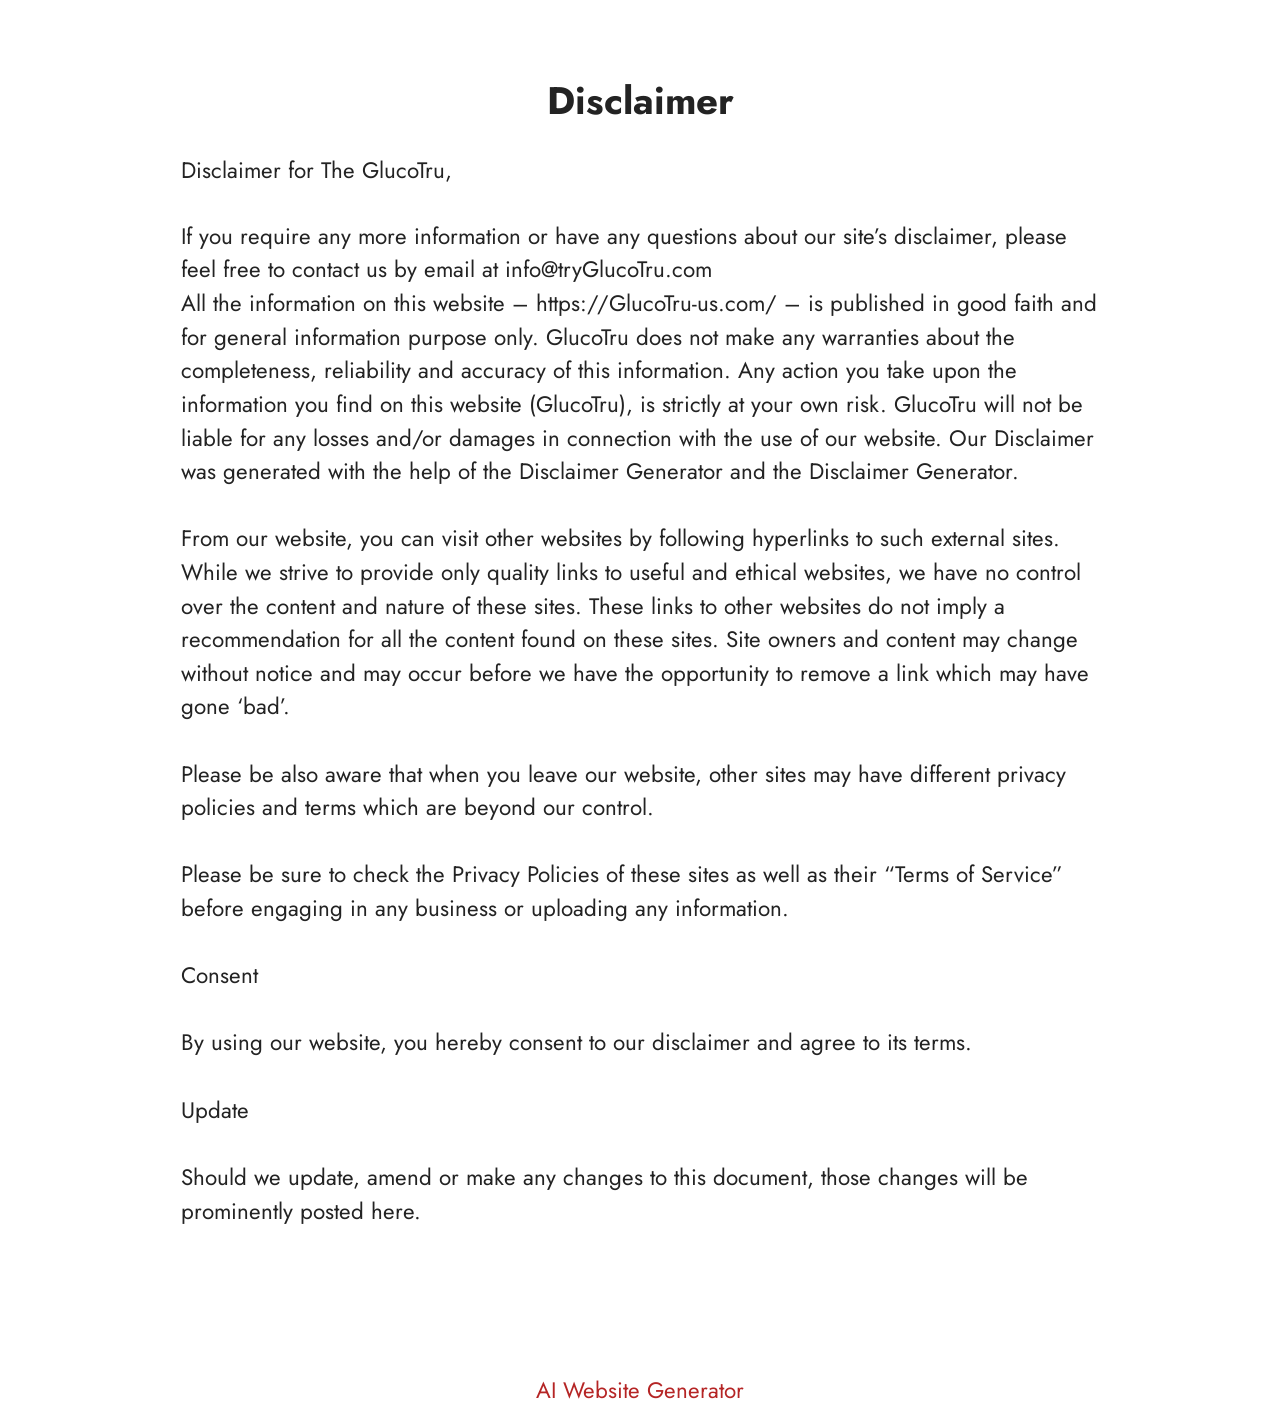
<file: Disclaimer.html>
<!DOCTYPE html>
<html  lang="en">
<head>
  <!-- Site made with Mobirise Website Builder v6.1.12, https://mobirise.com -->
  <meta charset="UTF-8">
  <meta http-equiv="X-UA-Compatible" content="IE=edge">
  <meta name="generator" content="Mobirise v6.1.12, mobirise.com">
  <meta name="twitter:card" content="summary_large_image"/>
  <meta name="twitter:image:src" content="https://www.mind-silence.com/Disclaimer.html">
  <meta property="og:image" content="https://www.mind-silence.com/Disclaimer.html">
  <meta name="twitter:title" content="Disclaimer">
  <meta name="viewport" content="width=device-width, initial-scale=1, minimum-scale=1">
  <link rel="shortcut icon" href="assets/images/3-bottle-128x132.png" type="image/x-icon">
  <meta name="description" content="Disclaimer For MindSilence">
  
  
  <title>Disclaimer</title>
  <link rel="stylesheet" href="assets/bootstrap/css/bootstrap.min.css">
  <link rel="stylesheet" href="assets/theme/css/style.css">
  <link rel="preload" href="https://fonts.googleapis.com/css?family=Jost:100,200,300,400,500,600,700,800,900,100i,200i,300i,400i,500i,600i,700i,800i,900i&display=swap" as="style" onload="this.onload=null;this.rel='stylesheet'">
  <noscript><link rel="stylesheet" href="https://fonts.googleapis.com/css?family=Jost:100,200,300,400,500,600,700,800,900,100i,200i,300i,400i,500i,600i,700i,800i,900i&display=swap"></noscript>
  <link rel="preload" as="style" href="assets/mobirise/css/mbr-additional.css?v=fKA48D"><link rel="stylesheet" href="assets/mobirise/css/mbr-additional.css?v=fKA48D" type="text/css">

  
  
  
</head>
<body>
  
  <section data-bs-version="5.1" class="content5 cid-tBuMj9hDkk" id="content5-1y">
    
    <div class="container">
        <div class="row justify-content-center">
            <div class="col-md-12 col-lg-10">
                <h3 class="mbr-section-title mbr-fonts-style mb-4 display-2">
                    <strong>Disclaimer</strong>
                </h3>
                <h4 class="mbr-section-subtitle mbr-fonts-style mb-4 display-5">Disclaimer for The GlucoTru,</h4>
                <p class="mbr-text mbr-fonts-style display-7">If you require any more information or have any questions about our site’s disclaimer, please feel free to contact us by email at info@tryGlucoTru.com
<br>All the information on this website – https://GlucoTru-us.com/ – is published in good faith and for general information purpose only. GlucoTru does not make any warranties about the completeness, reliability and accuracy of this information. Any action you take upon the information you find on this website (GlucoTru), is strictly at your own risk. GlucoTru will not be liable for any losses and/or damages in connection with the use of our website. Our Disclaimer was generated with the help of the Disclaimer Generator and the Disclaimer Generator.
<br>
<br>From our website, you can visit other websites by following hyperlinks to such external sites. While we strive to provide only quality links to useful and ethical websites, we have no control over the content and nature of these sites. These links to other websites do not imply a recommendation for all the content found on these sites. Site owners and content may change without notice and may occur before we have the opportunity to remove a link which may have gone ‘bad’.
<br>
<br>Please be also aware that when you leave our website, other sites may have different privacy policies and terms which are beyond our control.
<br>
<br>Please be sure to check the Privacy Policies of these sites as well as their “Terms of Service” before engaging in any business or uploading any information.
<br>
<br>Consent
<br>
<br>By using our website, you hereby consent to our disclaimer and agree to its terms.
<br>
<br>Update
<br>
<br>Should we update, amend or make any changes to this document, those changes will be prominently posted here.<br><br></p>
            </div>
        </div>
    </div>
</section><section class="display-7" style="padding: 0;align-items: center;justify-content: center;flex-wrap: wrap;    align-content: center;display: flex;position: relative;height: 4rem;"><a href="https://mobiri.se/4429519" style="flex: 1 1;height: 4rem;position: absolute;width: 100%;z-index: 1;"><img alt="" style="height: 4rem;" src="[data-uri]"></a><p style="margin: 0;text-align: center;" class="display-7">&#8204;</p><a style="z-index:1" href="https://mobirise.com/builder/ai-website-generator.html">AI Website Generator</a></section><script src="assets/bootstrap/js/bootstrap.bundle.min.js"></script>  <script src="assets/smoothscroll/smooth-scroll.js"></script>  <script src="assets/ytplayer/index.js"></script>  <script src="assets/theme/js/script.js"></script>  
  
  
</body>
</html>
</file>
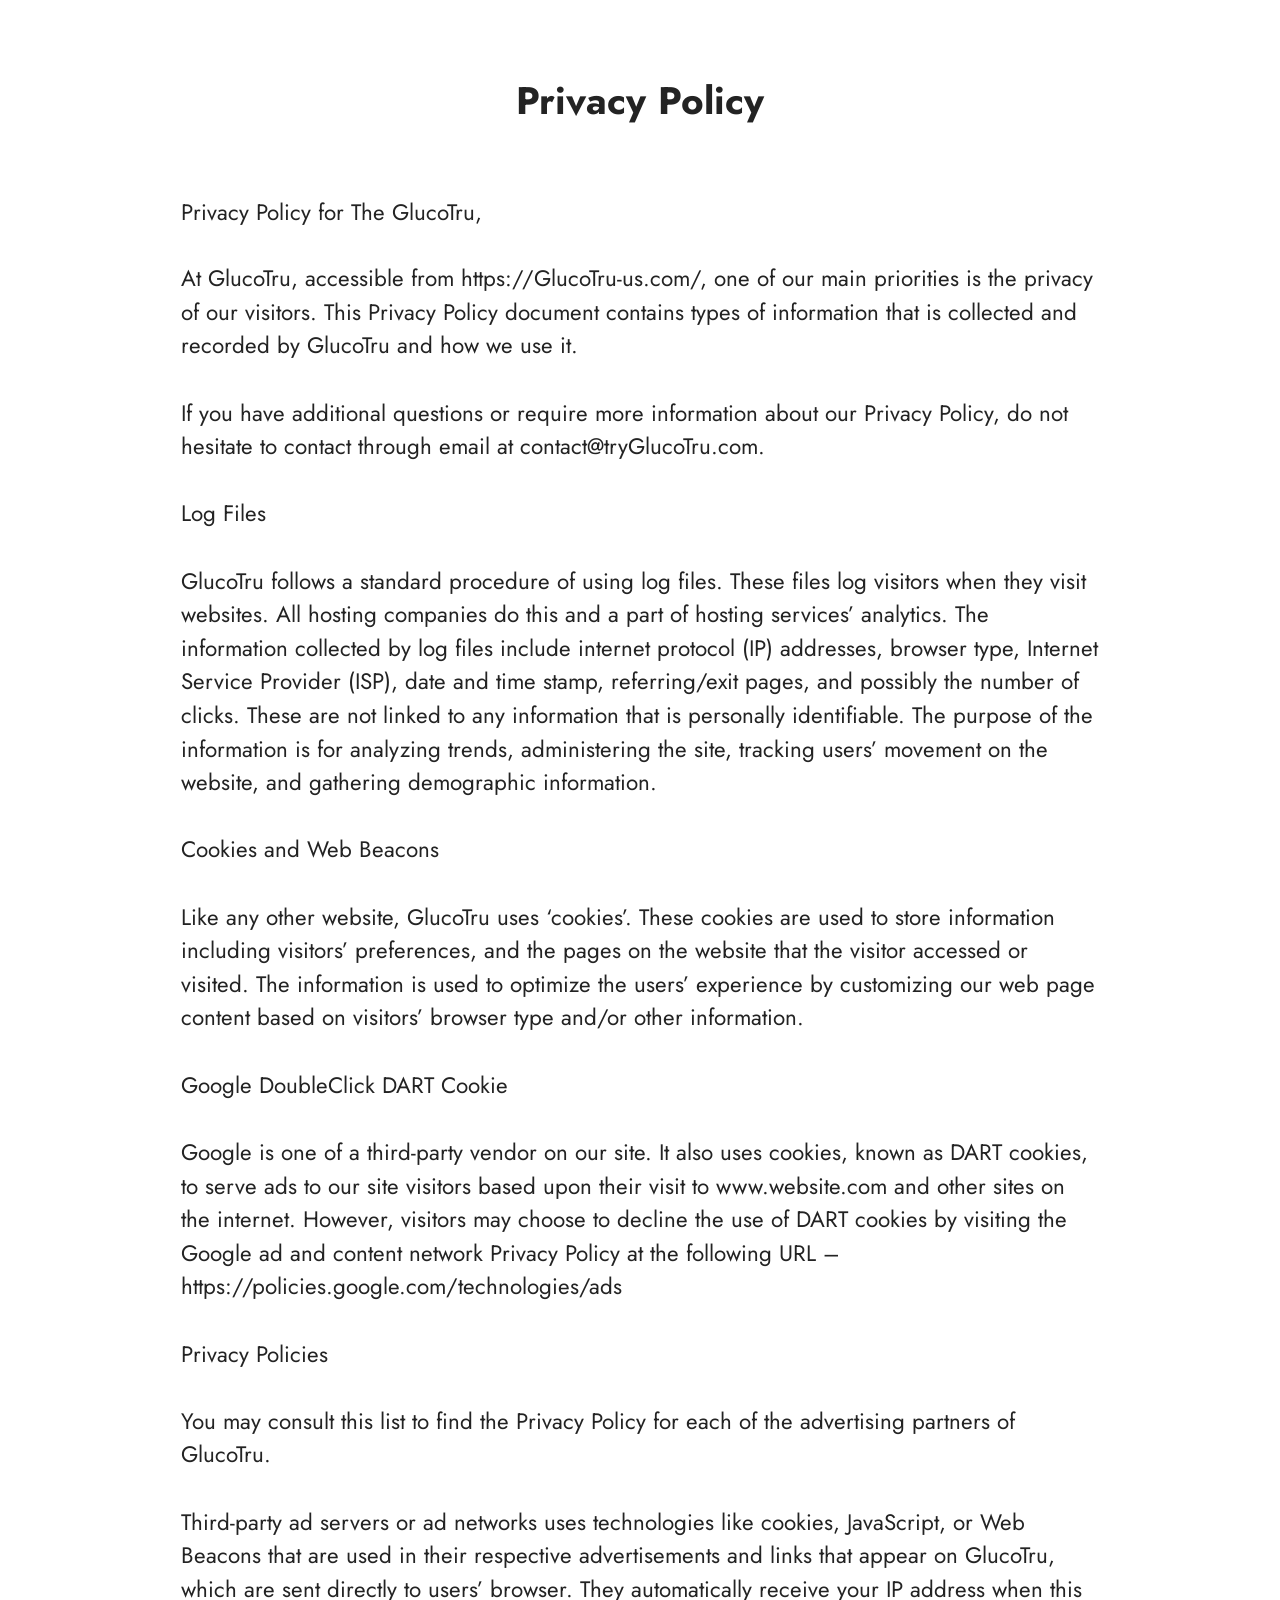
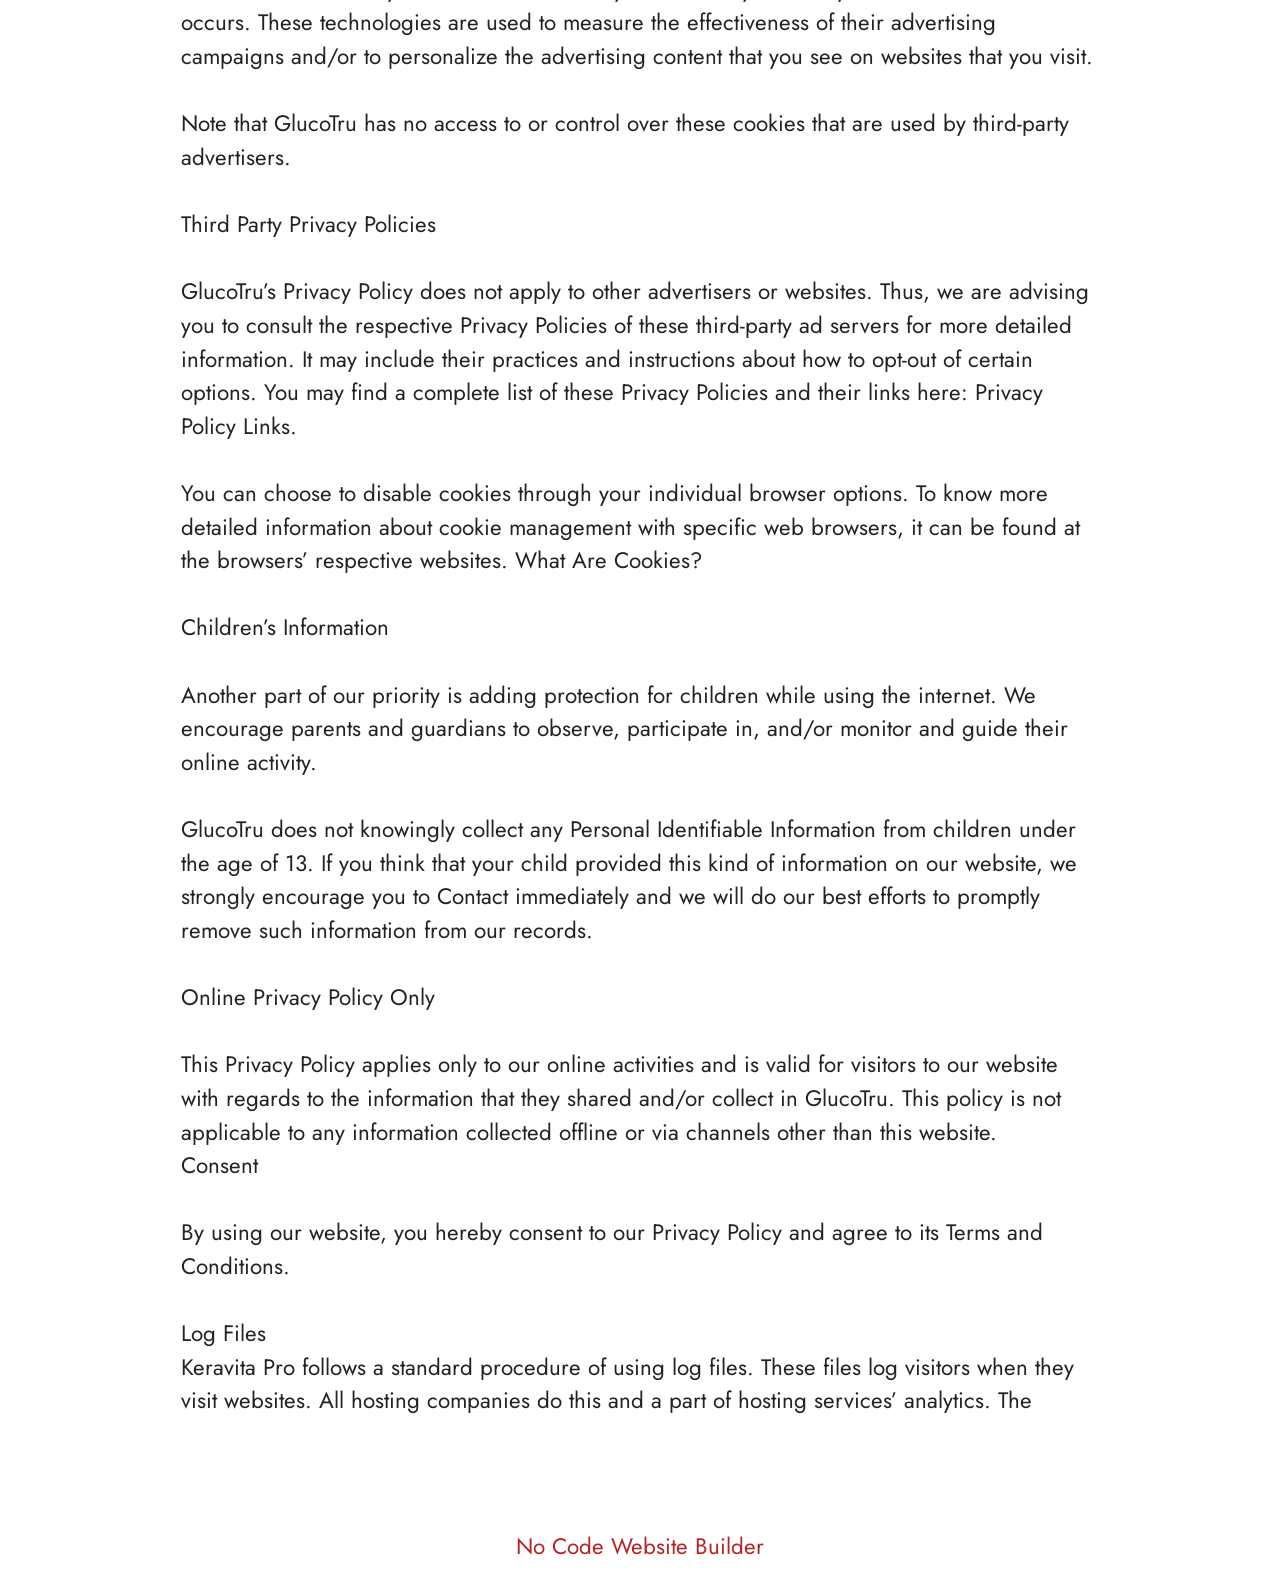
<file: privacy-policy.html>
<!DOCTYPE html>
<html  lang="en">
<head>
  <!-- Site made with Mobirise Website Builder v6.1.12, https://mobirise.com -->
  <meta charset="UTF-8">
  <meta http-equiv="X-UA-Compatible" content="IE=edge">
  <meta name="generator" content="Mobirise v6.1.12, mobirise.com">
  <meta name="twitter:card" content="summary_large_image"/>
  <meta name="twitter:image:src" content="https://getmindsilence.com/byg/privacy.php">
  <meta property="og:image" content="https://getmindsilence.com/byg/privacy.php">
  <meta name="twitter:title" content="Privacy Policy">
  <meta name="viewport" content="width=device-width, initial-scale=1, minimum-scale=1">
  <link rel="shortcut icon" href="assets/images/3-bottle-128x132.png" type="image/x-icon">
  <meta name="description" content="Privacy Policy For MindSilence">
  
  
  <title>Privacy Policy</title>
  <link rel="stylesheet" href="assets/bootstrap/css/bootstrap.min.css">
  <link rel="stylesheet" href="assets/theme/css/style.css">
  <link rel="preload" href="https://fonts.googleapis.com/css?family=Jost:100,200,300,400,500,600,700,800,900,100i,200i,300i,400i,500i,600i,700i,800i,900i&display=swap" as="style" onload="this.onload=null;this.rel='stylesheet'">
  <noscript><link rel="stylesheet" href="https://fonts.googleapis.com/css?family=Jost:100,200,300,400,500,600,700,800,900,100i,200i,300i,400i,500i,600i,700i,800i,900i&display=swap"></noscript>
  <link rel="preload" as="style" href="assets/mobirise/css/mbr-additional.css?v=LV1fSq"><link rel="stylesheet" href="assets/mobirise/css/mbr-additional.css?v=LV1fSq" type="text/css">

  
  
  
</head>
<body>
  
  <section data-bs-version="5.1" class="content5 cid-tBuMPzdHFY" id="content5-1z">
    
    <div class="container">
        <div class="row justify-content-center">
            <div class="col-md-12 col-lg-10">
                <h3 class="mbr-section-title mbr-fonts-style mb-4 display-2"><strong>Privacy Policy
</strong><div><strong><br></strong></div></h3>
                <h4 class="mbr-section-subtitle mbr-fonts-style mb-4 display-5">Privacy Policy for The GlucoTru,</h4>
                <p class="mbr-text mbr-fonts-style display-7">At GlucoTru, accessible from https://GlucoTru-us.com/, one of our main priorities is the privacy of our visitors. This Privacy Policy document contains types of information that is collected and recorded by GlucoTru and how we use it.
<br>
<br>If you have additional questions or require more information about our Privacy Policy, do not hesitate to contact through email at contact@tryGlucoTru.com.
<br>
<br>Log Files
<br>
<br>GlucoTru follows a standard procedure of using log files. These files log visitors when they visit websites. All hosting companies do this and a part of hosting services’ analytics. The information collected by log files include internet protocol (IP) addresses, browser type, Internet Service Provider (ISP), date and time stamp, referring/exit pages, and possibly the number of clicks. These are not linked to any information that is personally identifiable. The purpose of the information is for analyzing trends, administering the site, tracking users’ movement on the website, and gathering demographic information.
<br>
<br>Cookies and Web Beacons
<br>
<br>Like any other website, GlucoTru uses ‘cookies’. These cookies are used to store information including visitors’ preferences, and the pages on the website that the visitor accessed or visited. The information is used to optimize the users’ experience by customizing our web page content based on visitors’ browser type and/or other information.
<br>
<br>Google DoubleClick DART Cookie
<br>
<br>Google is one of a third-party vendor on our site. It also uses cookies, known as DART cookies, to serve ads to our site visitors based upon their visit to www.website.com and other sites on the internet. However, visitors may choose to decline the use of DART cookies by visiting the Google ad and content network Privacy Policy at the following URL – https://policies.google.com/technologies/ads
<br>
<br>Privacy Policies
<br>
<br>You may consult this list to find the Privacy Policy for each of the advertising partners of GlucoTru.
<br>
<br>Third-party ad servers or ad networks uses technologies like cookies, JavaScript, or Web Beacons that are used in their respective advertisements and links that appear on GlucoTru, which are sent directly to users’ browser. They automatically receive your IP address when this occurs. These technologies are used to measure the effectiveness of their advertising campaigns and/or to personalize the advertising content that you see on websites that you visit.
<br>
<br>Note that GlucoTru has no access to or control over these cookies that are used by third-party advertisers.
<br>
<br>Third Party Privacy Policies
<br>
<br>GlucoTru’s Privacy Policy does not apply to other advertisers or websites. Thus, we are advising you to consult the respective Privacy Policies of these third-party ad servers for more detailed information. It may include their practices and instructions about how to opt-out of certain options. You may find a complete list of these Privacy Policies and their links here: Privacy Policy Links.
<br>
<br>You can choose to disable cookies through your individual browser options. To know more detailed information about cookie management with specific web browsers, it can be found at the browsers’ respective websites. What Are Cookies?
<br>
<br>Children’s Information
<br>
<br>Another part of our priority is adding protection for children while using the internet. We encourage parents and guardians to observe, participate in, and/or monitor and guide their online activity.
<br>
<br>GlucoTru does not knowingly collect any Personal Identifiable Information from children under the age of 13. If you think that your child provided this kind of information on our website, we strongly encourage you to Contact immediately and we will do our best efforts to promptly remove such information from our records.
<br>
<br>Online Privacy Policy Only
<br>
<br>This Privacy Policy applies only to our online activities and is valid for visitors to our website with regards to the information that they shared and/or collect in GlucoTru. This policy is not applicable to any information collected offline or via channels other than this website.
<br>Consent
<br>
<br>By using our website, you hereby consent to our Privacy Policy and agree to its Terms and Conditions.<br>
<br>Log Files
<br>Keravita Pro follows a standard procedure of using log files. These files log visitors when they visit websites. All hosting companies do this and a part of hosting services’ analytics. The&nbsp;</p>
            </div>
        </div>
    </div>
</section><section class="display-7" style="padding: 0;align-items: center;justify-content: center;flex-wrap: wrap;    align-content: center;display: flex;position: relative;height: 4rem;"><a href="https://mobiri.se/4429519" style="flex: 1 1;height: 4rem;position: absolute;width: 100%;z-index: 1;"><img alt="" style="height: 4rem;" src="[data-uri]"></a><p style="margin: 0;text-align: center;" class="display-7">&#8204;</p><a style="z-index:1" href="https://mobirise.com/builder/no-code-website-builder.html">No Code Website Builder</a></section><script src="assets/bootstrap/js/bootstrap.bundle.min.js"></script>  <script src="assets/smoothscroll/smooth-scroll.js"></script>  <script src="assets/ytplayer/index.js"></script>  <script src="assets/theme/js/script.js"></script>  
  
  
</body>
</html>
</file>
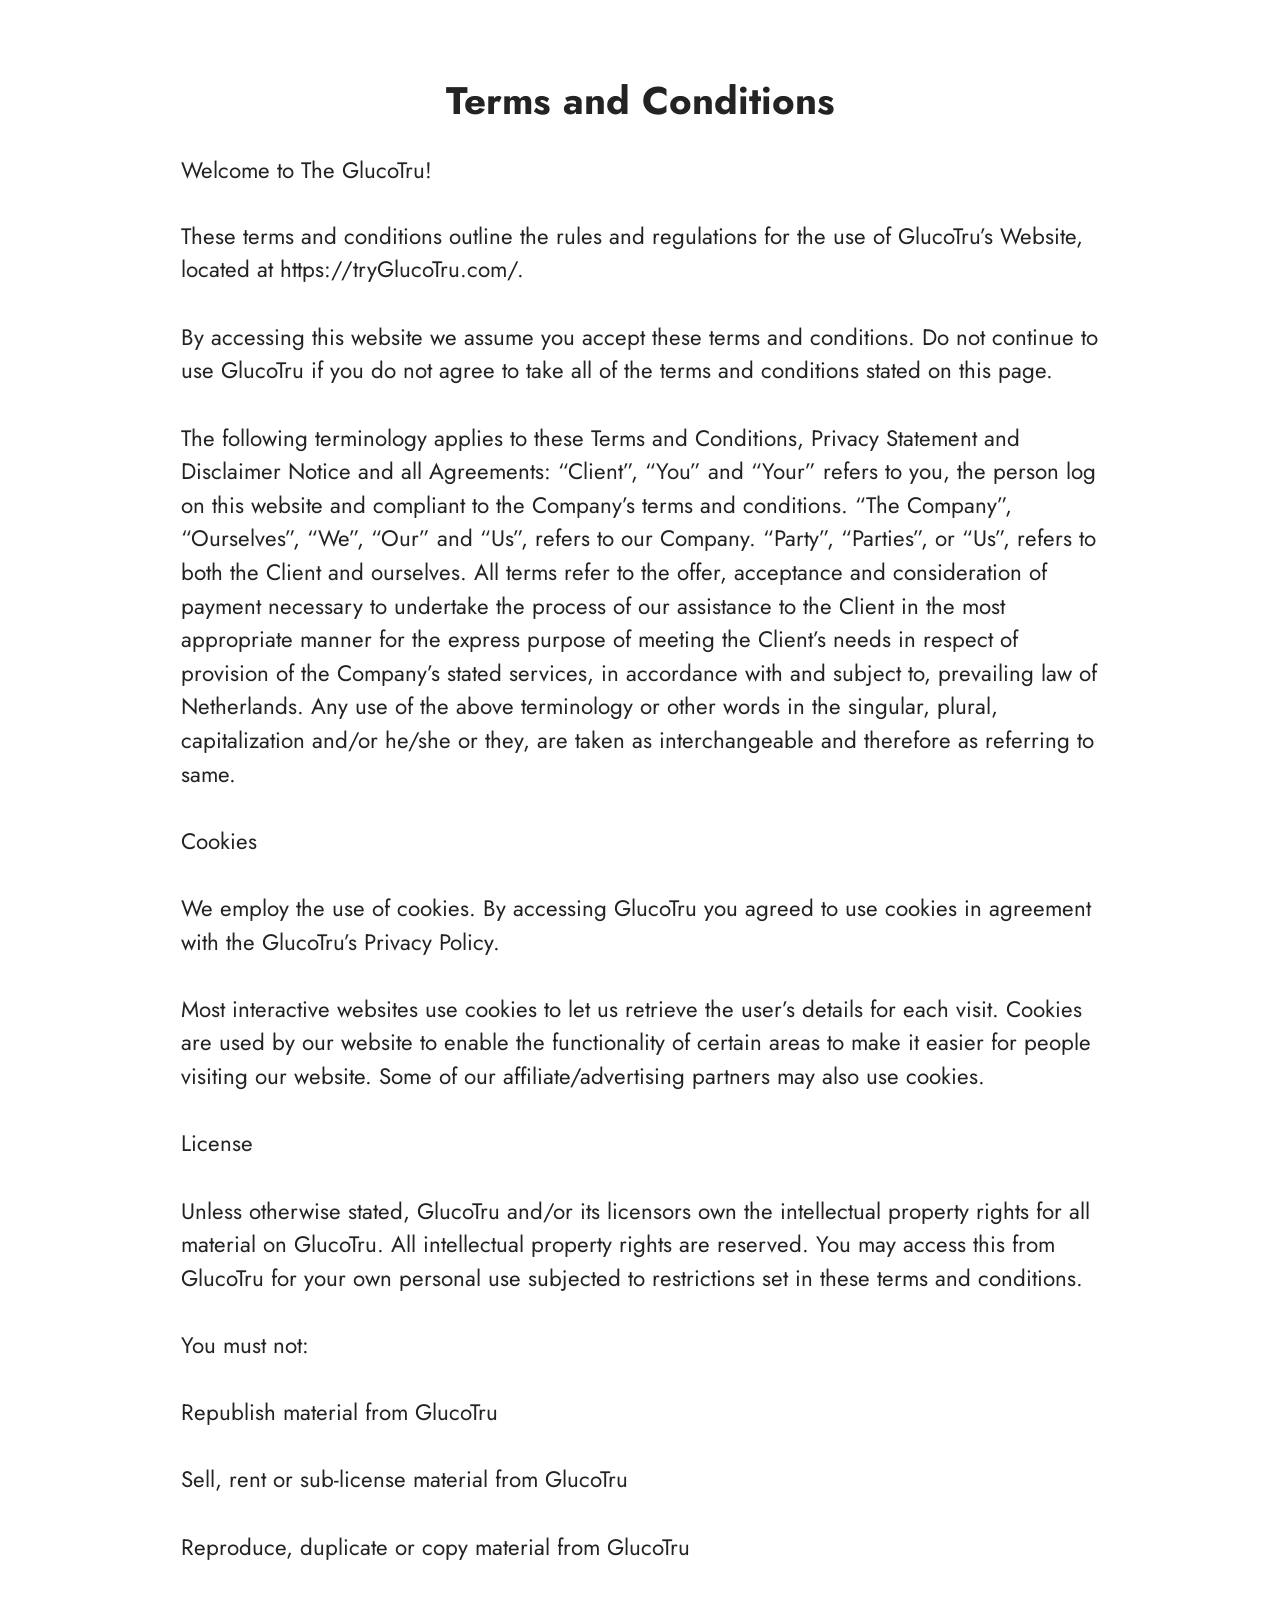
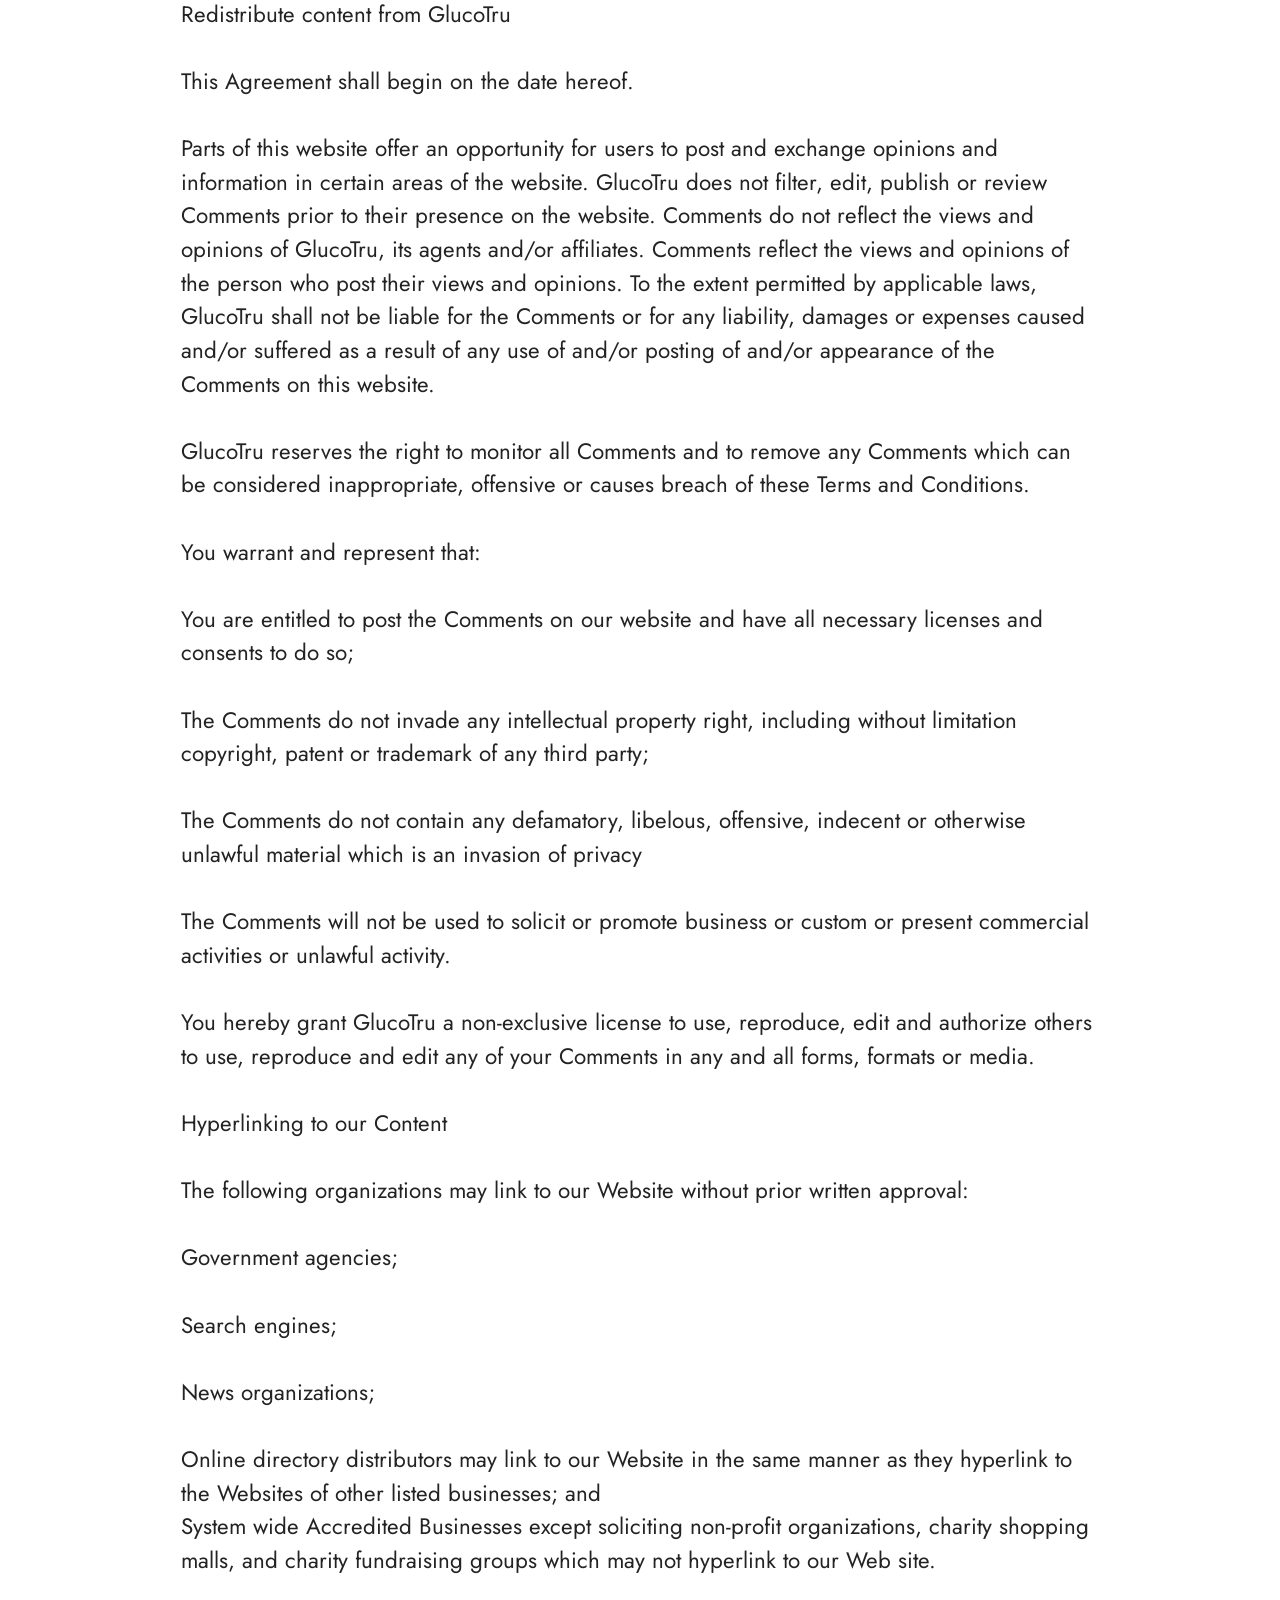
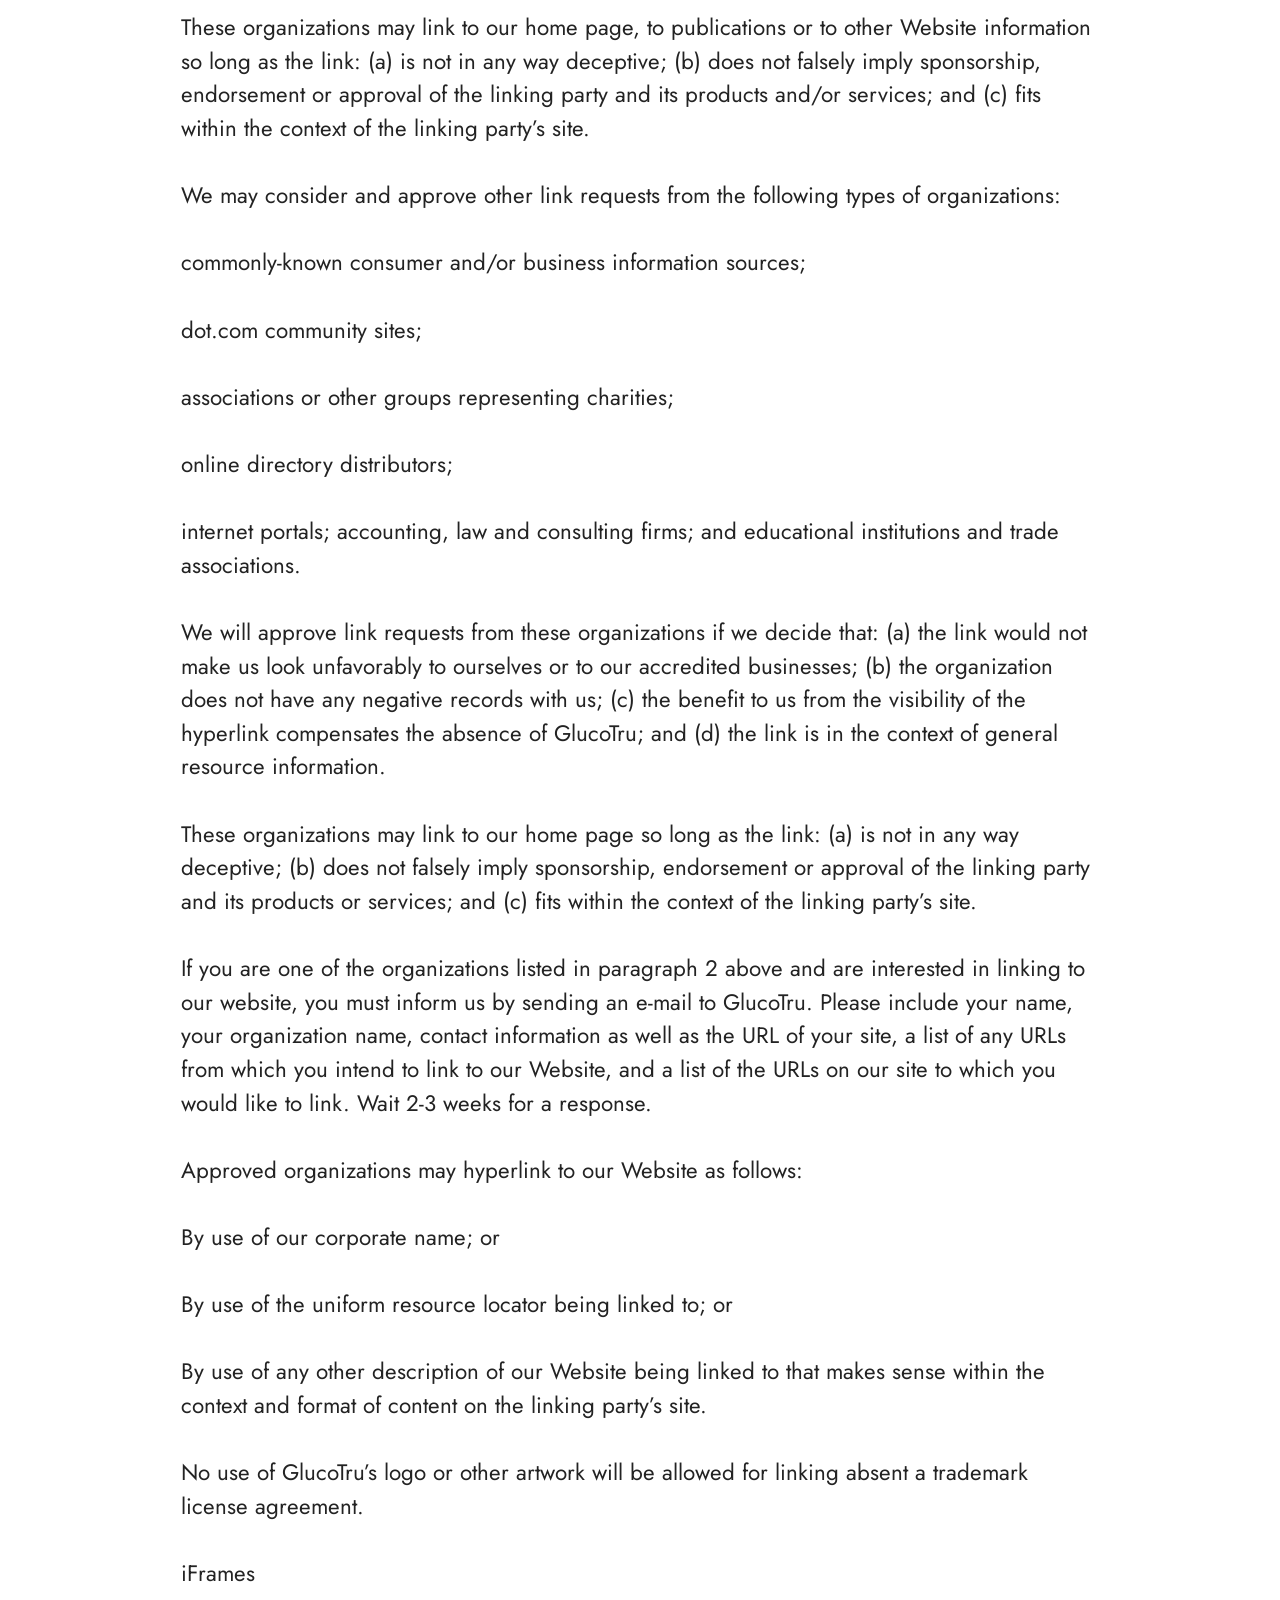
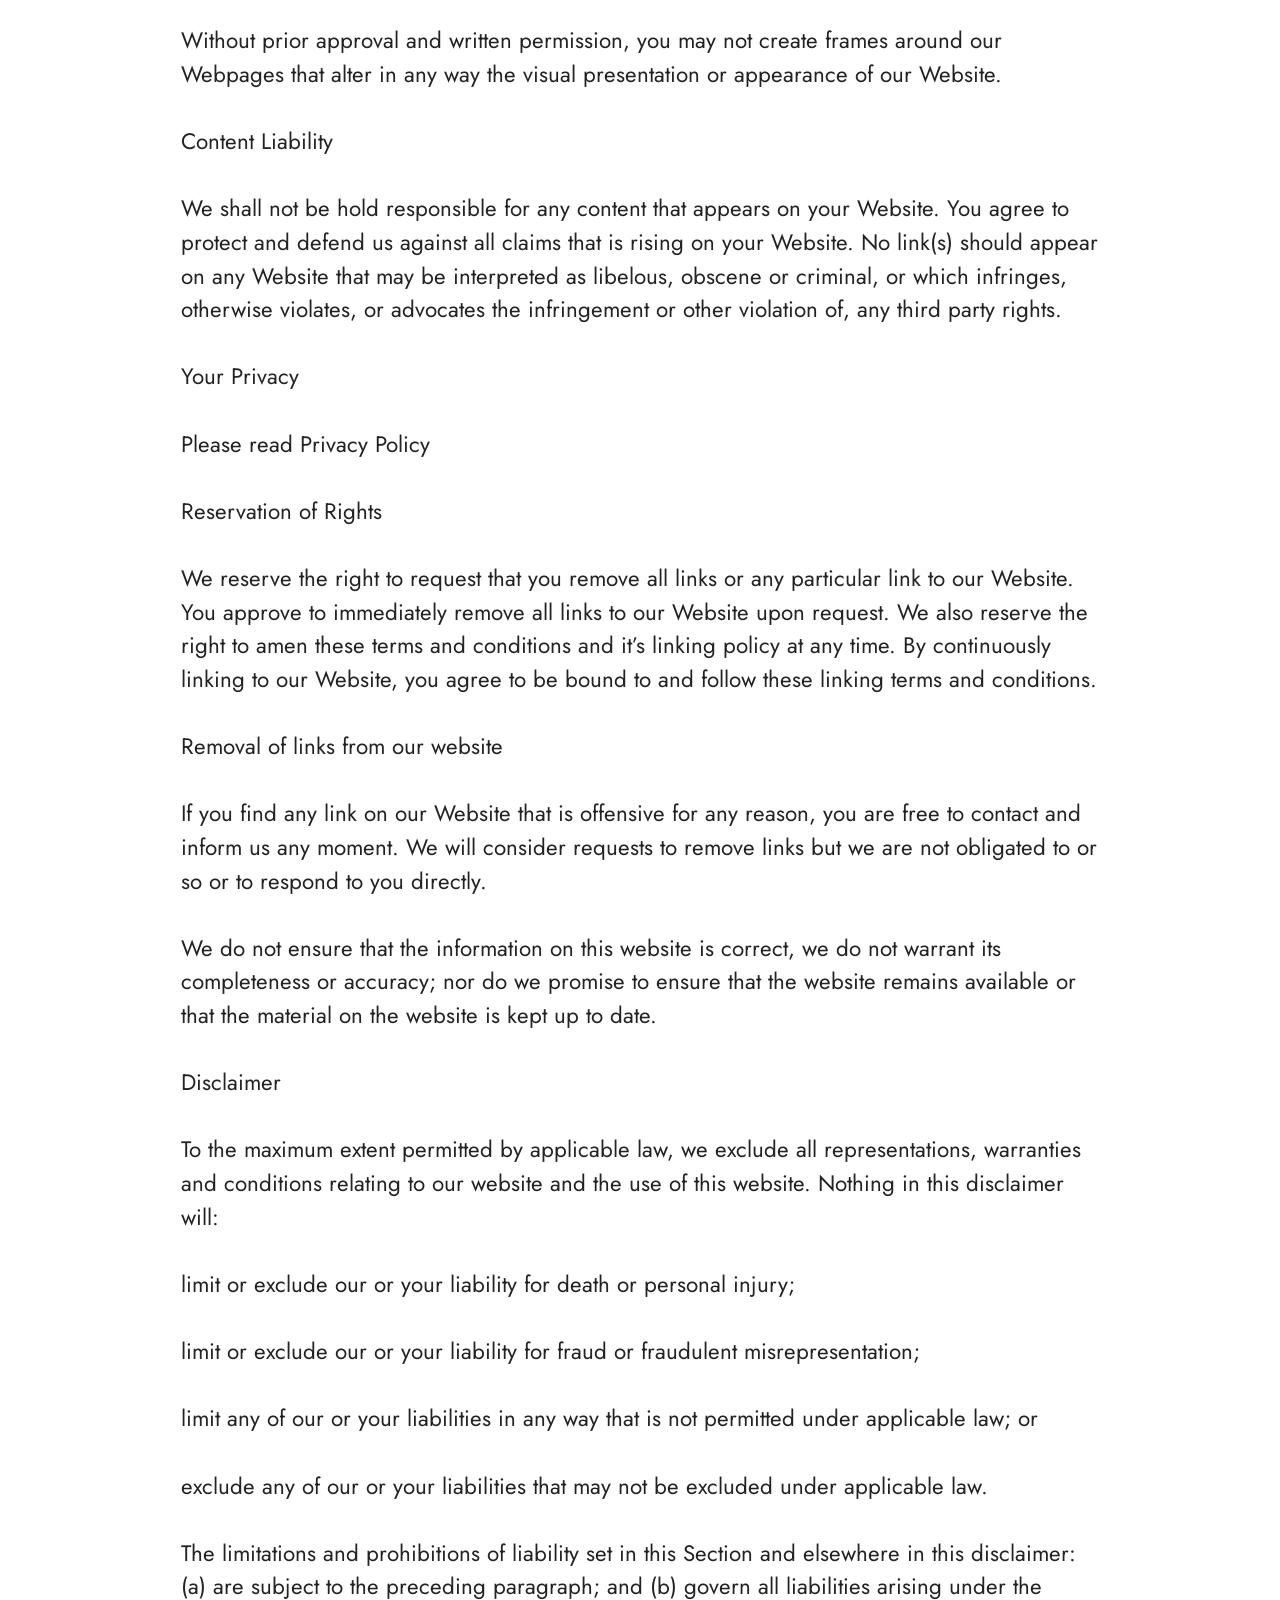
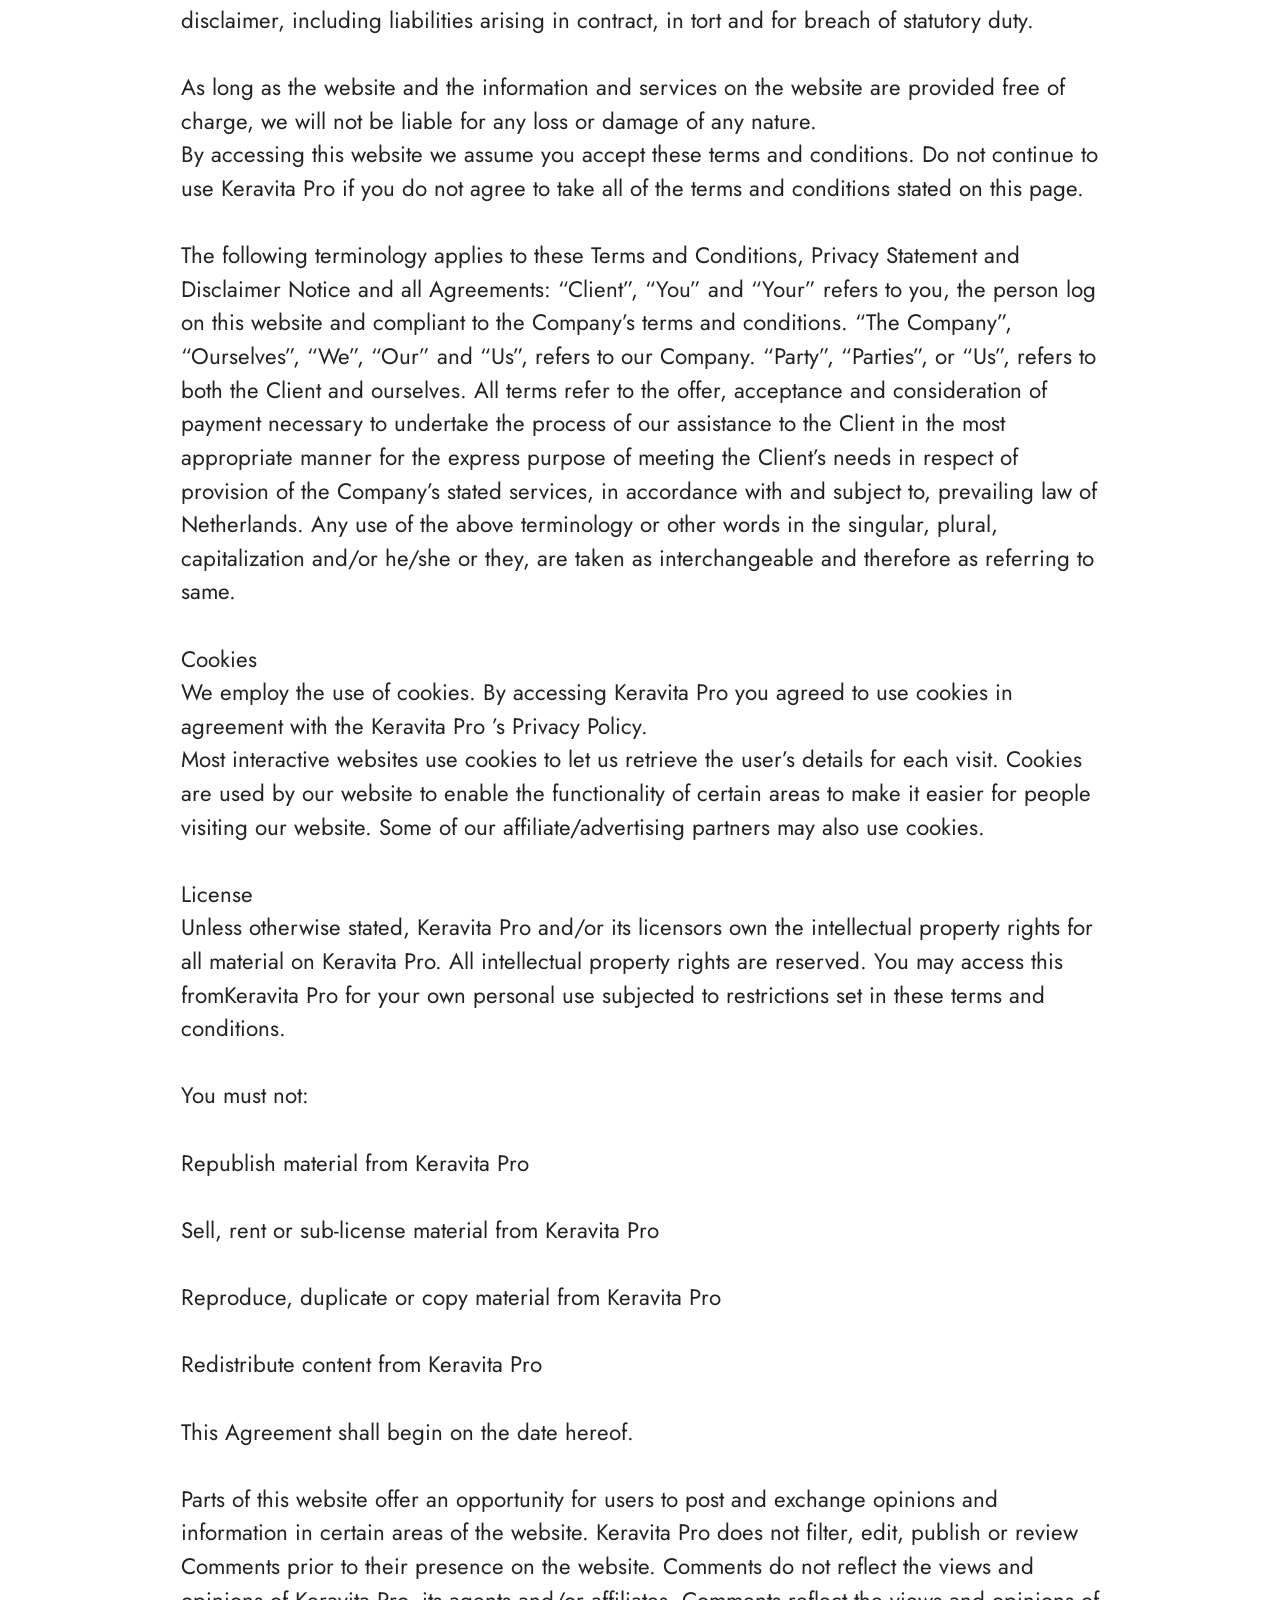
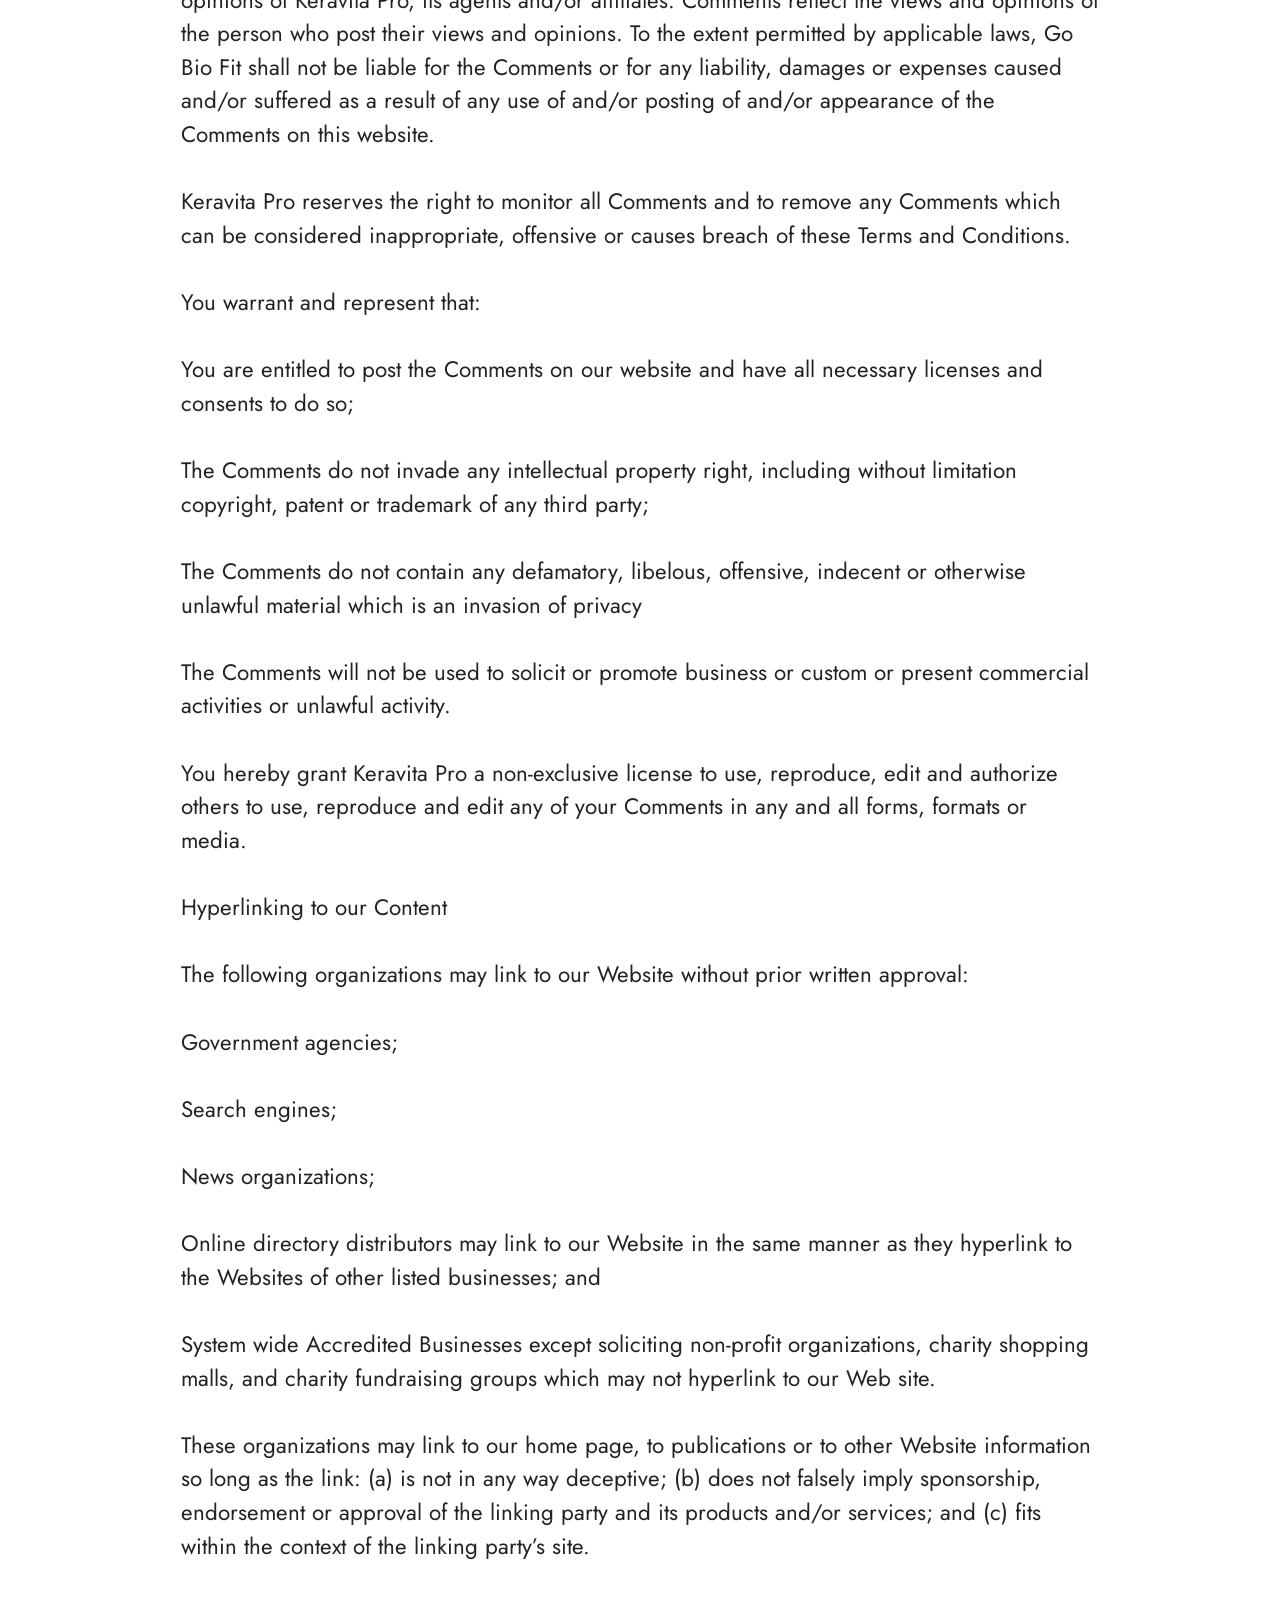
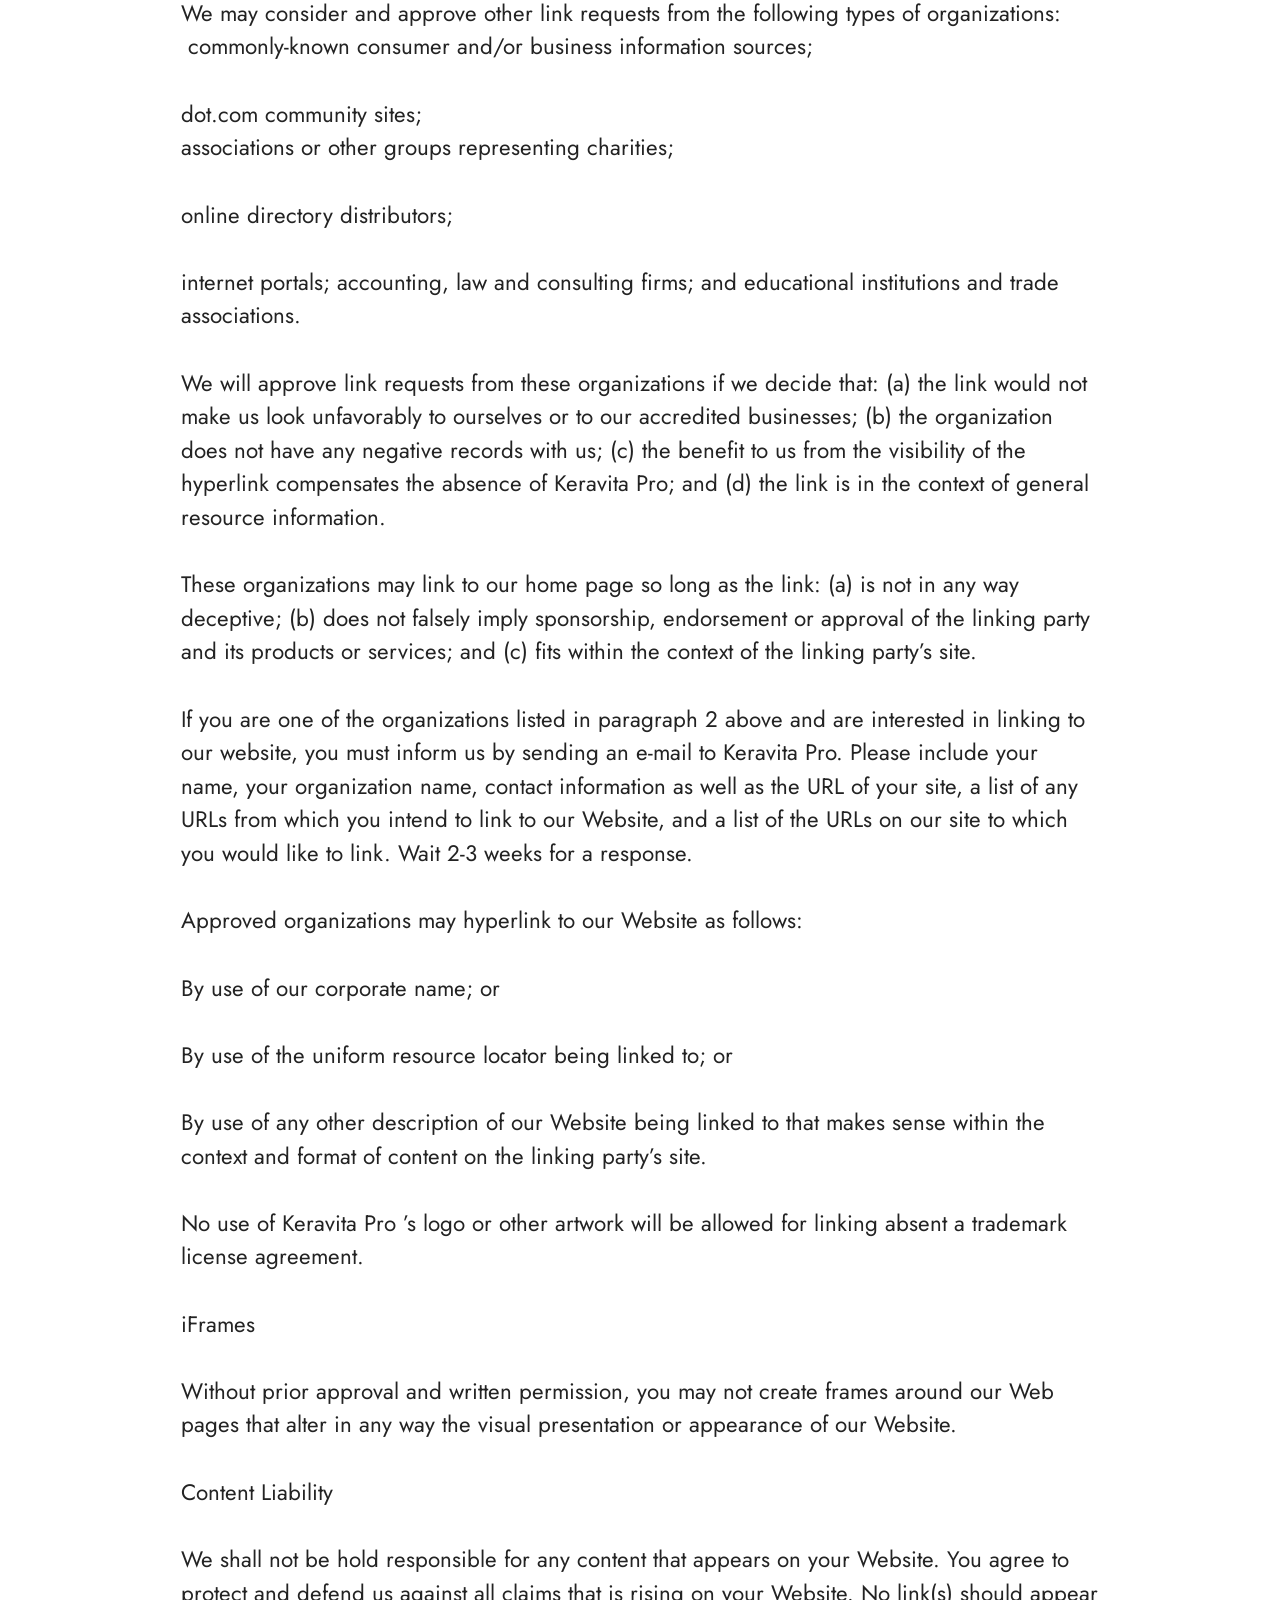
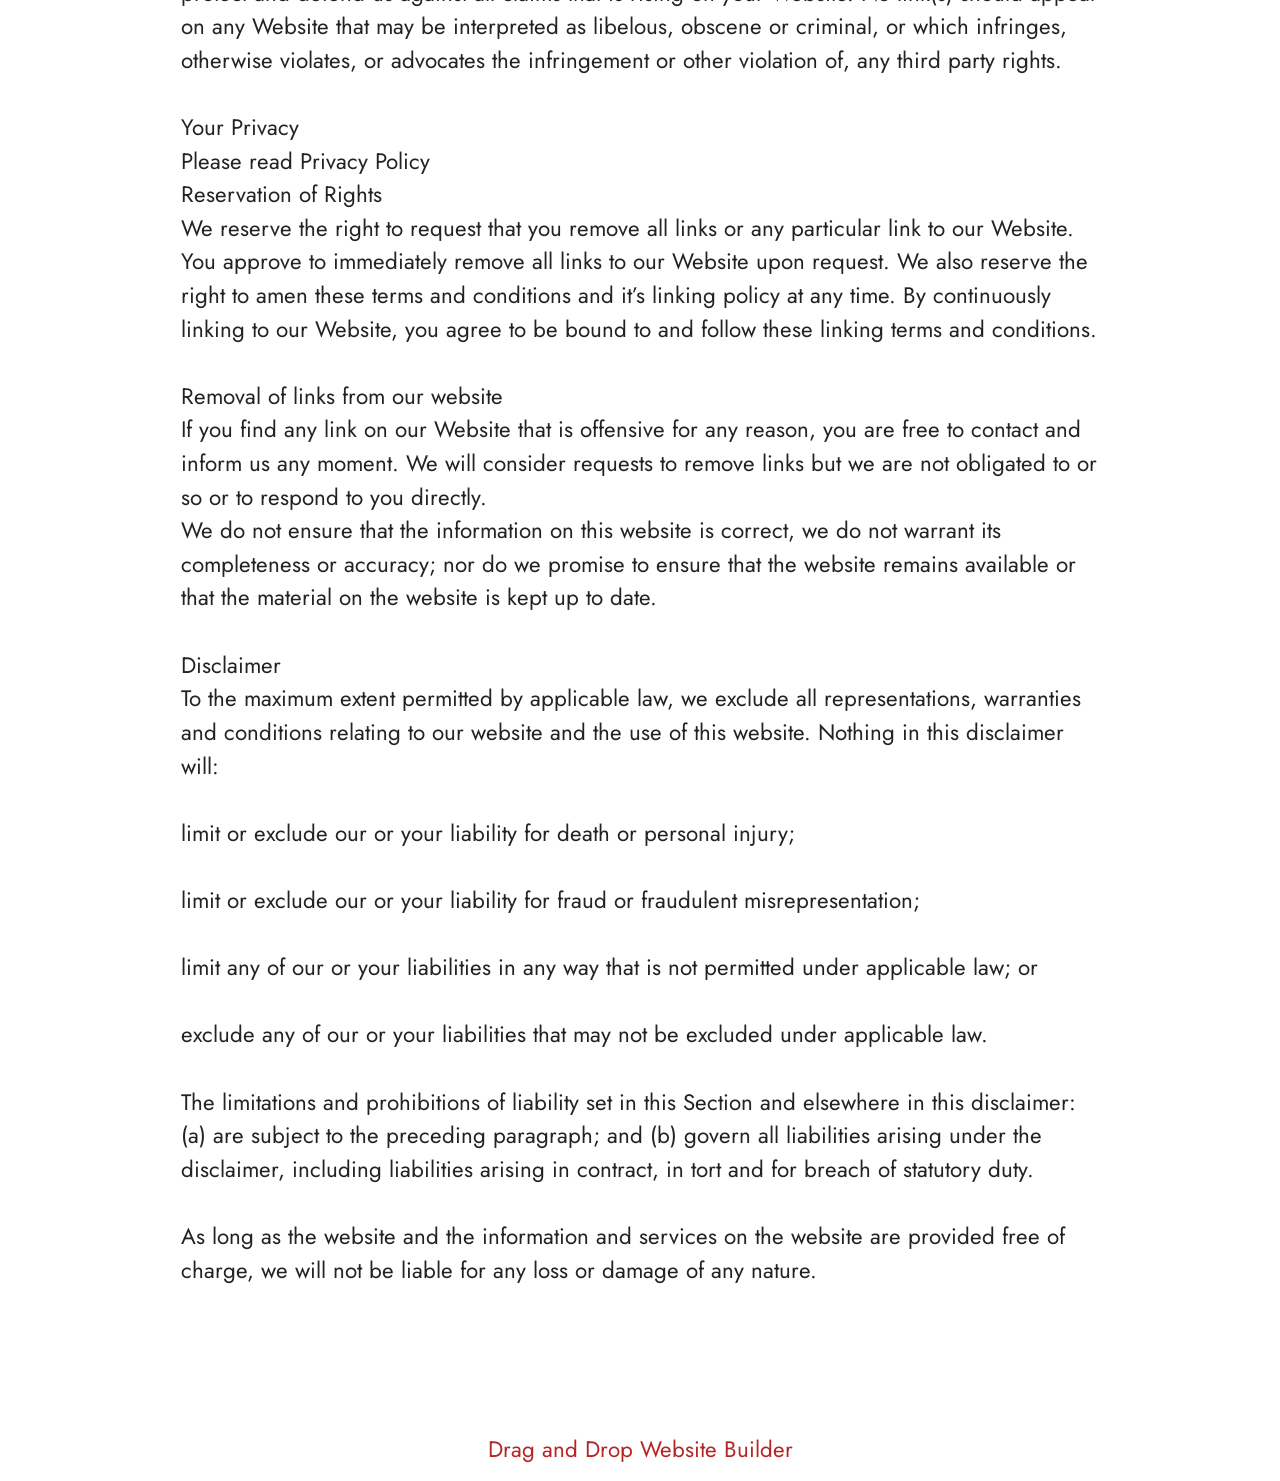
<file: Terms.html>
<!DOCTYPE html>
<html  lang="en">
<head>
  <!-- Site made with Mobirise Website Builder v6.1.12, https://mobirise.com -->
  <meta charset="UTF-8">
  <meta http-equiv="X-UA-Compatible" content="IE=edge">
  <meta name="generator" content="Mobirise v6.1.12, mobirise.com">
  <meta name="twitter:card" content="summary_large_image"/>
  <meta name="twitter:image:src" content="https://getmindsilence.com/byg/terms.php">
  <meta property="og:image" content="https://getmindsilence.com/byg/terms.php">
  <meta name="twitter:title" content="Terms">
  <meta name="viewport" content="width=device-width, initial-scale=1, minimum-scale=1">
  <link rel="shortcut icon" href="assets/images/3-bottle-128x132.png" type="image/x-icon">
  <meta name="description" content="Terms For MindSilence">
  
  
  <title>Terms</title>
  <link rel="stylesheet" href="assets/bootstrap/css/bootstrap.min.css">
  <link rel="stylesheet" href="assets/theme/css/style.css">
  <link rel="preload" href="https://fonts.googleapis.com/css?family=Jost:100,200,300,400,500,600,700,800,900,100i,200i,300i,400i,500i,600i,700i,800i,900i&display=swap" as="style" onload="this.onload=null;this.rel='stylesheet'">
  <noscript><link rel="stylesheet" href="https://fonts.googleapis.com/css?family=Jost:100,200,300,400,500,600,700,800,900,100i,200i,300i,400i,500i,600i,700i,800i,900i&display=swap"></noscript>
  <link rel="preload" as="style" href="assets/mobirise/css/mbr-additional.css?v=YqcHT1"><link rel="stylesheet" href="assets/mobirise/css/mbr-additional.css?v=YqcHT1" type="text/css">

  
  
  
</head>
<body>
  
  <section data-bs-version="5.1" class="content5 cid-tBuOj1XZ1f" id="content5-20">
    
    <div class="container">
        <div class="row justify-content-center">
            <div class="col-md-12 col-lg-10">
                <h3 class="mbr-section-title mbr-fonts-style mb-4 display-2"><strong>Terms and Conditions</strong></h3>
                <h4 class="mbr-section-subtitle mbr-fonts-style mb-4 display-5">Welcome to The GlucoTru!</h4>
                <p class="mbr-text mbr-fonts-style display-7">These terms and conditions outline the rules and regulations for the use of GlucoTru’s Website, located at https://tryGlucoTru.com/.
<br>
<br>By accessing this website we assume you accept these terms and conditions. Do not continue to use GlucoTru if you do not agree to take all of the terms and conditions stated on this page.
<br>
<br>The following terminology applies to these Terms and Conditions, Privacy Statement and Disclaimer Notice and all Agreements: “Client”, “You” and “Your” refers to you, the person log on this website and compliant to the Company’s terms and conditions. “The Company”, “Ourselves”, “We”, “Our” and “Us”, refers to our Company. “Party”, “Parties”, or “Us”, refers to both the Client and ourselves. All terms refer to the offer, acceptance and consideration of payment necessary to undertake the process of our assistance to the Client in the most appropriate manner for the express purpose of meeting the Client’s needs in respect of provision of the Company’s stated services, in accordance with and subject to, prevailing law of Netherlands. Any use of the above terminology or other words in the singular, plural, capitalization and/or he/she or they, are taken as interchangeable and therefore as referring to same.
<br>
<br>Cookies
<br>
<br>We employ the use of cookies. By accessing GlucoTru you agreed to use cookies in agreement with the GlucoTru’s Privacy Policy.
<br>
<br>Most interactive websites use cookies to let us retrieve the user’s details for each visit. Cookies are used by our website to enable the functionality of certain areas to make it easier for people visiting our website. Some of our affiliate/advertising partners may also use cookies.
<br>
<br>License
<br>
<br>Unless otherwise stated, GlucoTru and/or its licensors own the intellectual property rights for all material on GlucoTru. All intellectual property rights are reserved. You may access this from GlucoTru for your own personal use subjected to restrictions set in these terms and conditions.
<br>
<br>You must not:
<br>
<br>Republish material from GlucoTru
<br>
<br>Sell, rent or sub-license material from GlucoTru
<br>
<br>Reproduce, duplicate or copy material from GlucoTru
<br>
<br>Redistribute content from GlucoTru
<br>
<br>This Agreement shall begin on the date hereof.
<br>
<br>Parts of this website offer an opportunity for users to post and exchange opinions and information in certain areas of the website. GlucoTru does not filter, edit, publish or review Comments prior to their presence on the website. Comments do not reflect the views and opinions of GlucoTru, its agents and/or affiliates. Comments reflect the views and opinions of the person who post their views and opinions. To the extent permitted by applicable laws, GlucoTru shall not be liable for the Comments or for any liability, damages or expenses caused and/or suffered as a result of any use of and/or posting of and/or appearance of the Comments on this website.
<br>
<br>GlucoTru reserves the right to monitor all Comments and to remove any Comments which can be considered inappropriate, offensive or causes breach of these Terms and Conditions.
<br>
<br>You warrant and represent that:
<br>
<br>You are entitled to post the Comments on our website and have all necessary licenses and consents to do so;
<br>
<br>The Comments do not invade any intellectual property right, including without limitation copyright, patent or trademark of any third party;
<br>
<br>The Comments do not contain any defamatory, libelous, offensive, indecent or otherwise unlawful material which is an invasion of privacy
<br>
<br>The Comments will not be used to solicit or promote business or custom or present commercial activities or unlawful activity.
<br>
<br>You hereby grant GlucoTru a non-exclusive license to use, reproduce, edit and authorize others to use, reproduce and edit any of your Comments in any and all forms, formats or media.
<br>
<br>Hyperlinking to our Content
<br>
<br>The following organizations may link to our Website without prior written approval:
<br>
<br>Government agencies;
<br>
<br>Search engines;
<br>
<br>News organizations;
<br>
<br>Online directory distributors may link to our Website in the same manner as they hyperlink to the Websites of other listed businesses; and
<br>System wide Accredited Businesses except soliciting non-profit organizations, charity shopping malls, and charity fundraising groups which may not hyperlink to our Web site.
<br>
<br>These organizations may link to our home page, to publications or to other Website information so long as the link: (a) is not in any way deceptive; (b) does not falsely imply sponsorship, endorsement or approval of the linking party and its products and/or services; and (c) fits within the context of the linking party’s site.
<br>
<br>We may consider and approve other link requests from the following types of organizations:
<br>
<br>commonly-known consumer and/or business information sources;
<br>
<br>dot.com community sites;
<br>
<br>associations or other groups representing charities;
<br>
<br>online directory distributors;
<br>
<br>internet portals; accounting, law and consulting firms; and educational institutions and trade associations.
<br>
<br>We will approve link requests from these organizations if we decide that: (a) the link would not make us look unfavorably to ourselves or to our accredited businesses; (b) the organization does not have any negative records with us; (c) the benefit to us from the visibility of the hyperlink compensates the absence of GlucoTru; and (d) the link is in the context of general resource information.
<br>
<br>These organizations may link to our home page so long as the link: (a) is not in any way deceptive; (b) does not falsely imply sponsorship, endorsement or approval of the linking party and its products or services; and (c) fits within the context of the linking party’s site.
<br>
<br>If you are one of the organizations listed in paragraph 2 above and are interested in linking to our website, you must inform us by sending an e-mail to GlucoTru. Please include your name, your organization name, contact information as well as the URL of your site, a list of any URLs from which you intend to link to our Website, and a list of the URLs on our site to which you would like to link. Wait 2-3 weeks for a response.
<br>
<br>Approved organizations may hyperlink to our Website as follows:
<br>
<br>By use of our corporate name; or
<br>
<br>By use of the uniform resource locator being linked to; or
<br>
<br>By use of any other description of our Website being linked to that makes sense within the context and format of content on the linking party’s site.
<br>
<br>No use of GlucoTru’s logo or other artwork will be allowed for linking absent a trademark license agreement.
<br>
<br>iFrames
<br>
<br>Without prior approval and written permission, you may not create frames around our Webpages that alter in any way the visual presentation or appearance of our Website.
<br>
<br>Content Liability
<br>
<br>We shall not be hold responsible for any content that appears on your Website. You agree to protect and defend us against all claims that is rising on your Website. No link(s) should appear on any Website that may be interpreted as libelous, obscene or criminal, or which infringes, otherwise violates, or advocates the infringement or other violation of, any third party rights.
<br>
<br>Your Privacy
<br>
<br>Please read Privacy Policy
<br>
<br>Reservation of Rights
<br>
<br>We reserve the right to request that you remove all links or any particular link to our Website. You approve to immediately remove all links to our Website upon request. We also reserve the right to amen these terms and conditions and it’s linking policy at any time. By continuously linking to our Website, you agree to be bound to and follow these linking terms and conditions.
<br>
<br>Removal of links from our website
<br>
<br>If you find any link on our Website that is offensive for any reason, you are free to contact and inform us any moment. We will consider requests to remove links but we are not obligated to or so or to respond to you directly.
<br>
<br>We do not ensure that the information on this website is correct, we do not warrant its completeness or accuracy; nor do we promise to ensure that the website remains available or that the material on the website is kept up to date.
<br>
<br>Disclaimer
<br>
<br>To the maximum extent permitted by applicable law, we exclude all representations, warranties and conditions relating to our website and the use of this website. Nothing in this disclaimer will:
<br>
<br>limit or exclude our or your liability for death or personal injury;
<br>
<br>limit or exclude our or your liability for fraud or fraudulent misrepresentation;
<br>
<br>limit any of our or your liabilities in any way that is not permitted under applicable law; or
<br>
<br>exclude any of our or your liabilities that may not be excluded under applicable law.
<br>
<br>The limitations and prohibitions of liability set in this Section and elsewhere in this disclaimer: (a) are subject to the preceding paragraph; and (b) govern all liabilities arising under the disclaimer, including liabilities arising in contract, in tort and for breach of statutory duty.
<br>
<br>As long as the website and the information and services on the website are provided free of charge, we will not be liable for any loss or damage of any nature.<br>By accessing this website we assume you accept these terms and conditions. Do not continue to use Keravita Pro if you do not agree to take all of the terms and conditions stated on this page.
<br><br>The following terminology applies to these Terms and Conditions, Privacy Statement and Disclaimer Notice and all Agreements: “Client”, “You” and “Your” refers to you, the person log on this website and compliant to the Company’s terms and conditions. “The Company”, “Ourselves”, “We”, “Our” and “Us”, refers to our Company. “Party”, “Parties”, or “Us”, refers to both the Client and ourselves. All terms refer to the offer, acceptance and consideration of payment necessary to undertake the process of our assistance to the Client in the most appropriate manner for the express purpose of meeting the Client’s needs in respect of provision of the Company’s stated services, in accordance with and subject to, prevailing law of Netherlands. Any use of the above terminology or other words in the singular, plural, capitalization and/or he/she or they, are taken as interchangeable and therefore as referring to same.
<br><br>Cookies<br>We employ the use of cookies. By accessing Keravita Pro you agreed to use cookies in agreement with the Keravita Pro ’s Privacy Policy.<br>Most interactive websites use cookies to let us retrieve the user’s details for each visit. Cookies are used by our website to enable the functionality of certain areas to make it easier for people visiting our website. Some of our affiliate/advertising partners may also use cookies.
<br><br>License
<br>Unless otherwise stated, Keravita Pro and/or its licensors own the intellectual property rights for all material on Keravita Pro. All intellectual property rights are reserved. You may access this fromKeravita Pro for your own personal use subjected to restrictions set in these terms and conditions.
<br><br>You must not:
<br><br>Republish material from Keravita Pro
<br>
<br>Sell, rent or sub-license material from Keravita Pro
<br><br>Reproduce, duplicate or copy material from Keravita Pro
<br><br>Redistribute content from Keravita Pro
<br><br>This Agreement shall begin on the date hereof.
<br><br>Parts of this website offer an opportunity for users to post and exchange opinions and information in certain areas of the website. Keravita Pro does not filter, edit, publish or review Comments prior to their presence on the website. Comments do not reflect the views and opinions of Keravita Pro, its agents and/or affiliates. Comments reflect the views and opinions of the person who post their views and opinions. To the extent permitted by applicable laws, Go Bio Fit shall not be liable for the Comments or for any liability, damages or expenses caused and/or suffered as a result of any use of and/or posting of and/or appearance of the Comments on this website.
<br>
<br>Keravita Pro reserves the right to monitor all Comments and to remove any Comments which can be considered inappropriate, offensive or causes breach of these Terms and Conditions.
<br><br>You warrant and represent that:
<br>
<br>You are entitled to post the Comments on our website and have all necessary licenses and consents to do so;<br><br>The Comments do not invade any intellectual property right, including without limitation copyright, patent or trademark of any third party;
<br><br>The Comments do not contain any defamatory, libelous, offensive, indecent or otherwise unlawful material which is an invasion of privacy
<br><br>The Comments will not be used to solicit or promote business or custom or present commercial activities or unlawful activity.
<br><br>You hereby grant Keravita Pro a non-exclusive license to use, reproduce, edit and authorize others to use, reproduce and edit any of your Comments in any and all forms, formats or media.
<br><br>Hyperlinking to our Content
<br><br>The following organizations may link to our Website without prior written approval:
<br><br>Government agencies;
<br>
<br>Search engines;
<br><br>News organizations;
<br><br>Online directory distributors may link to our Website in the same manner as they hyperlink to the Websites of other listed businesses; and
<br><br>System wide Accredited Businesses except soliciting non-profit organizations, charity shopping malls, and charity fundraising groups which may not hyperlink to our Web site.
<br><br>These organizations may link to our home page, to publications or to other Website information so long as the link: (a) is not in any way deceptive; (b) does not falsely imply sponsorship, endorsement or approval of the linking party and its products and/or services; and (c) fits within the context of the linking party’s site.
<br><br>We may consider and approve other link requests from the following types of organizations:
<br>&nbsp;commonly-known consumer and/or business information sources;
<br><br>dot.com community sites;
<br>associations or other groups representing charities;<br><br>online directory distributors;
<br><br>internet portals; accounting, law and consulting firms; and educational institutions and trade associations.
<br>
<br>We will approve link requests from these organizations if we decide that: (a) the link would not make us look unfavorably to ourselves or to our accredited businesses; (b) the organization does not have any negative records with us; (c) the benefit to us from the visibility of the hyperlink compensates the absence of Keravita Pro; and (d) the link is in the context of general resource information.
<br><br>These organizations may link to our home page so long as the link: (a) is not in any way deceptive; (b) does not falsely imply sponsorship, endorsement or approval of the linking party and its products or services; and (c) fits within the context of the linking party’s site.
<br>
<br>If you are one of the organizations listed in paragraph 2 above and are interested in linking to our website, you must inform us by sending an e-mail to Keravita Pro. Please include your name, your organization name, contact information as well as the URL of your site, a list of any URLs from which you intend to link to our Website, and a list of the URLs on our site to which you would like to link. Wait 2-3 weeks for a response.
<br><br>Approved organizations may hyperlink to our Website as follows:
<br><br>By use of our corporate name; or
<br><br>By use of the uniform resource locator being linked to; or
<br><br>By use of any other description of our Website being linked to that makes sense within the context and format of content on the linking party’s site.
<br><br>No use of Keravita Pro ’s logo or other artwork will be allowed for linking absent a trademark license agreement.
<br><br>iFrames
<br><br>Without prior approval and written permission, you may not create frames around our Web pages that alter in any way the visual presentation or appearance of our Website.
<br><br>Content Liability
<br><br>We shall not be hold responsible for any content that appears on your Website. You agree to protect and defend us against all claims that is rising on your Website. No link(s) should appear on any Website that may be interpreted as libelous, obscene or criminal, or which infringes, otherwise violates, or advocates the infringement or other violation of, any third party rights.
<br>
<br>Your Privacy
<br>Please read Privacy Policy<br>Reservation of Rights<br>We reserve the right to request that you remove all links or any particular link to our Website. You approve to immediately remove all links to our Website upon request. We also reserve the right to amen these terms and conditions and it’s linking policy at any time. By continuously linking to our Website, you agree to be bound to and follow these linking terms and conditions.
<br><br>Removal of links from our website<br>If you find any link on our Website that is offensive for any reason, you are free to contact and inform us any moment. We will consider requests to remove links but we are not obligated to or so or to respond to you directly.
<br>We do not ensure that the information on this website is correct, we do not warrant its completeness or accuracy; nor do we promise to ensure that the website remains available or that the material on the website is kept up to date.
<br><br>Disclaimer<br>To the maximum extent permitted by applicable law, we exclude all representations, warranties and conditions relating to our website and the use of this website. Nothing in this disclaimer will:
<br>
<br>limit or exclude our or your liability for death or personal injury;
<br><br>limit or exclude our or your liability for fraud or fraudulent misrepresentation;
<br><br>limit any of our or your liabilities in any way that is not permitted under applicable law; or
<br>
<br>exclude any of our or your liabilities that may not be excluded under applicable law.
<br><br>The limitations and prohibitions of liability set in this Section and elsewhere in this disclaimer: (a) are subject to the preceding paragraph; and (b) govern all liabilities arising under the disclaimer, including liabilities arising in contract, in tort and for breach of statutory duty.
<br>
<br>As long as the website and the information and services on the website are provided free of charge, we will not be liable for any loss or damage of any nature.<br><br></p>
            </div>
        </div>
    </div>
</section><section class="display-7" style="padding: 0;align-items: center;justify-content: center;flex-wrap: wrap;    align-content: center;display: flex;position: relative;height: 4rem;"><a href="https://mobiri.se/4429519" style="flex: 1 1;height: 4rem;position: absolute;width: 100%;z-index: 1;"><img alt="" style="height: 4rem;" src="[data-uri]"></a><p style="margin: 0;text-align: center;" class="display-7">&#8204;</p><a style="z-index:1" href="https://mobirise.com/drag-drop-website-builder.html">Drag and Drop Website Builder</a></section><script src="assets/bootstrap/js/bootstrap.bundle.min.js"></script>  <script src="assets/smoothscroll/smooth-scroll.js"></script>  <script src="assets/ytplayer/index.js"></script>  <script src="assets/theme/js/script.js"></script>  
  
  
</body>
</html>
</file>
<file: assets/web/assets/mobirise-icons2/mobirise2.css>
@font-face {
  font-family: 'Moririse2';
  font-display: swap;
  src:  url('mobirise2.eot?f2bix4');
  src:  url('mobirise2.eot?f2bix4#iefix') format('embedded-opentype'),
    url('mobirise2.woff2?f2bix4') format('woff2'),
    url('mobirise2.woff?f2bix4') format('woff'),
    url('mobirise2.ttf?f2bix4') format('truetype'),
    url('mobirise2.svg?f2bix4#mobirise2') format('svg');
  font-weight: normal;
  font-style: normal;
}

[class^="mobi-"], [class*=" mobi-"] {
  /* use !important to prevent issues with browser extensions that change fonts */
  font-family: 'Moririse2' !important;
  speak: none;
  font-style: normal;
  font-weight: normal;
  font-variant: normal;
  text-transform: none;
  line-height: 1;

  /* Better Font Rendering =========== */
  -webkit-font-smoothing: antialiased;
  -moz-osx-font-smoothing: grayscale;
}

.mobi-mbri-add-submenu:before {
  content: "\e900";
}
.mobi-mbri-alert:before {
  content: "\e901";
}
.mobi-mbri-align-center:before {
  content: "\e902";
}
.mobi-mbri-align-justify:before {
  content: "\e903";
}
.mobi-mbri-align-left:before {
  content: "\e904";
}
.mobi-mbri-align-right:before {
  content: "\e905";
}
.mobi-mbri-android:before {
  content: "\e906";
}
.mobi-mbri-apple:before {
  content: "\e907";
}
.mobi-mbri-arrow-down:before {
  content: "\e908";
}
.mobi-mbri-arrow-next:before {
  content: "\e909";
}
.mobi-mbri-arrow-prev:before {
  content: "\e90a";
}
.mobi-mbri-arrow-up:before {
  content: "\e90b";
}
.mobi-mbri-bold:before {
  content: "\e90c";
}
.mobi-mbri-bookmark:before {
  content: "\e90d";
}
.mobi-mbri-bootstrap:before {
  content: "\e90e";
}
.mobi-mbri-briefcase:before {
  content: "\e90f";
}
.mobi-mbri-browse:before {
  content: "\e910";
}
.mobi-mbri-bulleted-list:before {
  content: "\e911";
}
.mobi-mbri-calendar:before {
  content: "\e912";
}
.mobi-mbri-camera:before {
  content: "\e913";
}
.mobi-mbri-cart-add:before {
  content: "\e914";
}
.mobi-mbri-cart-full:before {
  content: "\e915";
}
.mobi-mbri-cash:before {
  content: "\e916";
}
.mobi-mbri-change-style:before {
  content: "\e917";
}
.mobi-mbri-chat:before {
  content: "\e918";
}
.mobi-mbri-clock:before {
  content: "\e919";
}
.mobi-mbri-close:before {
  content: "\e91a";
}
.mobi-mbri-cloud:before {
  content: "\e91b";
}
.mobi-mbri-code:before {
  content: "\e91c";
}
.mobi-mbri-contact-form:before {
  content: "\e91d";
}
.mobi-mbri-credit-card:before {
  content: "\e91e";
}
.mobi-mbri-cursor-click:before {
  content: "\e91f";
}
.mobi-mbri-cust-feedback:before {
  content: "\e920";
}
.mobi-mbri-database:before {
  content: "\e921";
}
.mobi-mbri-delivery:before {
  content: "\e922";
}
.mobi-mbri-desktop:before {
  content: "\e923";
}
.mobi-mbri-devices:before {
  content: "\e924";
}
.mobi-mbri-down:before {
  content: "\e925";
}
.mobi-mbri-download-2:before {
  content: "\e926";
}
.mobi-mbri-download:before {
  content: "\e927";
}
.mobi-mbri-drag-n-drop-2:before {
  content: "\e928";
}
.mobi-mbri-drag-n-drop:before {
  content: "\e929";
}
.mobi-mbri-edit-2:before {
  content: "\e92a";
}
.mobi-mbri-edit:before {
  content: "\e92b";
}
.mobi-mbri-error:before {
  content: "\e92c";
}
.mobi-mbri-extension:before {
  content: "\e92d";
}
.mobi-mbri-features:before {
  content: "\e92e";
}
.mobi-mbri-file:before {
  content: "\e92f";
}
.mobi-mbri-flag:before {
  content: "\e930";
}
.mobi-mbri-folder:before {
  content: "\e931";
}
.mobi-mbri-gift:before {
  content: "\e932";
}
.mobi-mbri-github:before {
  content: "\e933";
}
.mobi-mbri-globe-2:before {
  content: "\e934";
}
.mobi-mbri-globe:before {
  content: "\e935";
}
.mobi-mbri-growing-chart:before {
  content: "\e936";
}
.mobi-mbri-hearth:before {
  content: "\e937";
}
.mobi-mbri-help:before {
  content: "\e938";
}
.mobi-mbri-home:before {
  content: "\e939";
}
.mobi-mbri-hot-cup:before {
  content: "\e93a";
}
.mobi-mbri-idea:before {
  content: "\e93b";
}
.mobi-mbri-image-gallery:before {
  content: "\e93c";
}
.mobi-mbri-image-slider:before {
  content: "\e93d";
}
.mobi-mbri-info:before {
  content: "\e93e";
}
.mobi-mbri-italic:before {
  content: "\e93f";
}
.mobi-mbri-key:before {
  content: "\e940";
}
.mobi-mbri-laptop:before {
  content: "\e941";
}
.mobi-mbri-layers:before {
  content: "\e942";
}
.mobi-mbri-left-right:before {
  content: "\e943";
}
.mobi-mbri-left:before {
  content: "\e944";
}
.mobi-mbri-letter:before {
  content: "\e945";
}
.mobi-mbri-like:before {
  content: "\e946";
}
.mobi-mbri-link:before {
  content: "\e947";
}
.mobi-mbri-lock:before {
  content: "\e948";
}
.mobi-mbri-login:before {
  content: "\e949";
}
.mobi-mbri-logout:before {
  content: "\e94a";
}
.mobi-mbri-magic-stick:before {
  content: "\e94b";
}
.mobi-mbri-map-pin:before {
  content: "\e94c";
}
.mobi-mbri-menu:before {
  content: "\e94d";
}
.mobi-mbri-mobile-2:before {
  content: "\e94e";
}
.mobi-mbri-mobile-horizontal:before {
  content: "\e94f";
}
.mobi-mbri-mobile:before {
  content: "\e950";
}
.mobi-mbri-mobirise:before {
  content: "\e951";
}
.mobi-mbri-more-horizontal:before {
  content: "\e952";
}
.mobi-mbri-more-vertical:before {
  content: "\e953";
}
.mobi-mbri-music:before {
  content: "\e954";
}
.mobi-mbri-new-file:before {
  content: "\e955";
}
.mobi-mbri-numbered-list:before {
  content: "\e956";
}
.mobi-mbri-opened-folder:before {
  content: "\e957";
}
.mobi-mbri-pages:before {
  content: "\e958";
}
.mobi-mbri-paper-plane:before {
  content: "\e959";
}
.mobi-mbri-paperclip:before {
  content: "\e95a";
}
.mobi-mbri-phone:before {
  content: "\e95b";
}
.mobi-mbri-photo:before {
  content: "\e95c";
}
.mobi-mbri-photos:before {
  content: "\e95d";
}
.mobi-mbri-pin:before {
  content: "\e95e";
}
.mobi-mbri-play:before {
  content: "\e95f";
}
.mobi-mbri-plus:before {
  content: "\e960";
}
.mobi-mbri-preview:before {
  content: "\e961";
}
.mobi-mbri-print:before {
  content: "\e962";
}
.mobi-mbri-protect:before {
  content: "\e963";
}
.mobi-mbri-question:before {
  content: "\e964";
}
.mobi-mbri-quote-left:before {
  content: "\e965";
}
.mobi-mbri-quote-right:before {
  content: "\e966";
}
.mobi-mbri-redo:before {
  content: "\e967";
}
.mobi-mbri-refresh:before {
  content: "\e968";
}
.mobi-mbri-responsive-2:before {
  content: "\e969";
}
.mobi-mbri-responsive:before {
  content: "\e96a";
}
.mobi-mbri-right:before {
  content: "\e96b";
}
.mobi-mbri-rocket:before {
  content: "\e96c";
}
.mobi-mbri-sad-face:before {
  content: "\e96d";
}
.mobi-mbri-sale:before {
  content: "\e96e";
}
.mobi-mbri-save:before {
  content: "\e96f";
}
.mobi-mbri-search:before {
  content: "\e970";
}
.mobi-mbri-setting-2:before {
  content: "\e971";
}
.mobi-mbri-setting-3:before {
  content: "\e972";
}
.mobi-mbri-setting:before {
  content: "\e973";
}
.mobi-mbri-share:before {
  content: "\e974";
}
.mobi-mbri-shopping-bag:before {
  content: "\e975";
}
.mobi-mbri-shopping-basket:before {
  content: "\e976";
}
.mobi-mbri-shopping-cart:before {
  content: "\e977";
}
.mobi-mbri-sites:before {
  content: "\e978";
}
.mobi-mbri-smile-face:before {
  content: "\e979";
}
.mobi-mbri-speed:before {
  content: "\e97a";
}
.mobi-mbri-star:before {
  content: "\e97b";
}
.mobi-mbri-success:before {
  content: "\e97c";
}
.mobi-mbri-sun:before {
  content: "\e97d";
}
.mobi-mbri-sun2:before {
  content: "\e97e";
}
.mobi-mbri-tablet-vertical:before {
  content: "\e97f";
}
.mobi-mbri-tablet:before {
  content: "\e980";
}
.mobi-mbri-target:before {
  content: "\e981";
}
.mobi-mbri-timer:before {
  content: "\e982";
}
.mobi-mbri-to-ftp:before {
  content: "\e983";
}
.mobi-mbri-to-local-drive:before {
  content: "\e984";
}
.mobi-mbri-touch-swipe:before {
  content: "\e985";
}
.mobi-mbri-touch:before {
  content: "\e986";
}
.mobi-mbri-trash:before {
  content: "\e987";
}
.mobi-mbri-underline:before {
  content: "\e988";
}
.mobi-mbri-undo:before {
  content: "\e989";
}
.mobi-mbri-unlink:before {
  content: "\e98a";
}
.mobi-mbri-unlock:before {
  content: "\e98b";
}
.mobi-mbri-up-down:before {
  content: "\e98c";
}
.mobi-mbri-up:before {
  content: "\e98d";
}
.mobi-mbri-update:before {
  content: "\e98e";
}
.mobi-mbri-upload-2:before {
  content: "\e98f";
}
.mobi-mbri-upload:before {
  content: "\e990";
}
.mobi-mbri-user-2:before {
  content: "\e991";
}
.mobi-mbri-user:before {
  content: "\e992";
}
.mobi-mbri-users:before {
  content: "\e993";
}
.mobi-mbri-video-play:before {
  content: "\e994";
}
.mobi-mbri-video:before {
  content: "\e995";
}
.mobi-mbri-watch:before {
  content: "\e996";
}
.mobi-mbri-website-theme-2:before {
  content: "\e997";
}
.mobi-mbri-website-theme:before {
  content: "\e998";
}
.mobi-mbri-wifi:before {
  content: "\e999";
}
.mobi-mbri-windows:before {
  content: "\e99a";
}
.mobi-mbri-zoom-in:before {
  content: "\e99b";
}
.mobi-mbri-zoom-out:before {
  content: "\e99c";
}
</file>
<file: assets/web/assets/mobirise-icons/mobirise-icons.css>
@font-face {
  font-family: 'MobiriseIcons';
  src:  url('mobirise-icons.eot?spat4u');
  src:  url('mobirise-icons.eot?spat4u#iefix') format('embedded-opentype'),
    url('mobirise-icons.woff2?spat4u') format('woff2'),
    url('mobirise-icons.woff?spat4u') format('woff'),
    url('mobirise-icons.ttf?spat4u') format('truetype'),
    url('mobirise-icons.svg?spat4u#MobiriseIcons') format('svg');
  font-weight: normal;
  font-style: normal;
  font-display: swap;
}

[class^="mbri-"], [class*=" mbri-"] {
  /* use !important to prevent issues with browser extensions that change fonts */
  font-family: MobiriseIcons !important;
  speak: none;
  font-style: normal;
  font-weight: normal;
  font-variant: normal;
  text-transform: none;
  line-height: 1;

  /* Better Font Rendering =========== */
  -webkit-font-smoothing: antialiased;
  -moz-osx-font-smoothing: grayscale;
}

.mbri-add-submenu:before {
  content: "\e900";
}
.mbri-alert:before {
  content: "\e901";
}
.mbri-align-center:before {
  content: "\e902";
}
.mbri-align-justify:before {
  content: "\e903";
}
.mbri-align-left:before {
  content: "\e904";
}
.mbri-align-right:before {
  content: "\e905";
}
.mbri-android:before {
  content: "\e906";
}
.mbri-apple:before {
  content: "\e907";
}
.mbri-arrow-down:before {
  content: "\e908";
}
.mbri-arrow-next:before {
  content: "\e909";
}
.mbri-arrow-prev:before {
  content: "\e90a";
}
.mbri-arrow-up:before {
  content: "\e90b";
}
.mbri-bold:before {
  content: "\e90c";
}
.mbri-bookmark:before {
  content: "\e90d";
}
.mbri-bootstrap:before {
  content: "\e90e";
}
.mbri-briefcase:before {
  content: "\e90f";
}
.mbri-browse:before {
  content: "\e910";
}
.mbri-bulleted-list:before {
  content: "\e911";
}
.mbri-calendar:before {
  content: "\e912";
}
.mbri-camera:before {
  content: "\e913";
}
.mbri-cart-add:before {
  content: "\e914";
}
.mbri-cart-full:before {
  content: "\e915";
}
.mbri-cash:before {
  content: "\e916";
}
.mbri-change-style:before {
  content: "\e917";
}
.mbri-chat:before {
  content: "\e918";
}
.mbri-clock:before {
  content: "\e919";
}
.mbri-close:before {
  content: "\e91a";
}
.mbri-cloud:before {
  content: "\e91b";
}
.mbri-code:before {
  content: "\e91c";
}
.mbri-contact-form:before {
  content: "\e91d";
}
.mbri-credit-card:before {
  content: "\e91e";
}
.mbri-cursor-click:before {
  content: "\e91f";
}
.mbri-cust-feedback:before {
  content: "\e920";
}
.mbri-database:before {
  content: "\e921";
}
.mbri-delivery:before {
  content: "\e922";
}
.mbri-desktop:before {
  content: "\e923";
}
.mbri-devices:before {
  content: "\e924";
}
.mbri-down:before {
  content: "\e925";
}
.mbri-download:before {
  content: "\e989";
}
.mbri-drag-n-drop:before {
  content: "\e927";
}
.mbri-drag-n-drop2:before {
  content: "\e928";
}
.mbri-edit:before {
  content: "\e929";
}
.mbri-edit2:before {
  content: "\e92a";
}
.mbri-error:before {
  content: "\e92b";
}
.mbri-extension:before {
  content: "\e92c";
}
.mbri-features:before {
  content: "\e92d";
}
.mbri-file:before {
  content: "\e92e";
}
.mbri-flag:before {
  content: "\e92f";
}
.mbri-folder:before {
  content: "\e930";
}
.mbri-gift:before {
  content: "\e931";
}
.mbri-github:before {
  content: "\e932";
}
.mbri-globe:before {
  content: "\e933";
}
.mbri-globe-2:before {
  content: "\e934";
}
.mbri-growing-chart:before {
  content: "\e935";
}
.mbri-hearth:before {
  content: "\e936";
}
.mbri-help:before {
  content: "\e937";
}
.mbri-home:before {
  content: "\e938";
}
.mbri-hot-cup:before {
  content: "\e939";
}
.mbri-idea:before {
  content: "\e93a";
}
.mbri-image-gallery:before {
  content: "\e93b";
}
.mbri-image-slider:before {
  content: "\e93c";
}
.mbri-info:before {
  content: "\e93d";
}
.mbri-italic:before {
  content: "\e93e";
}
.mbri-key:before {
  content: "\e93f";
}
.mbri-laptop:before {
  content: "\e940";
}
.mbri-layers:before {
  content: "\e941";
}
.mbri-left-right:before {
  content: "\e942";
}
.mbri-left:before {
  content: "\e943";
}
.mbri-letter:before {
  content: "\e944";
}
.mbri-like:before {
  content: "\e945";
}
.mbri-link:before {
  content: "\e946";
}
.mbri-lock:before {
  content: "\e947";
}
.mbri-login:before {
  content: "\e948";
}
.mbri-logout:before {
  content: "\e949";
}
.mbri-magic-stick:before {
  content: "\e94a";
}
.mbri-map-pin:before {
  content: "\e94b";
}
.mbri-menu:before {
  content: "\e94c";
}
.mbri-mobile:before {
  content: "\e94d";
}
.mbri-mobile2:before {
  content: "\e94e";
}
.mbri-mobirise:before {
  content: "\e94f";
}
.mbri-more-horizontal:before {
  content: "\e950";
}
.mbri-more-vertical:before {
  content: "\e951";
}
.mbri-music:before {
  content: "\e952";
}
.mbri-new-file:before {
  content: "\e953";
}
.mbri-numbered-list:before {
  content: "\e954";
}
.mbri-opened-folder:before {
  content: "\e955";
}
.mbri-pages:before {
  content: "\e956";
}
.mbri-paper-plane:before {
  content: "\e957";
}
.mbri-paperclip:before {
  content: "\e958";
}
.mbri-photo:before {
  content: "\e959";
}
.mbri-photos:before {
  content: "\e95a";
}
.mbri-pin:before {
  content: "\e95b";
}
.mbri-play:before {
  content: "\e95c";
}
.mbri-plus:before {
  content: "\e95d";
}
.mbri-preview:before {
  content: "\e95e";
}
.mbri-print:before {
  content: "\e95f";
}
.mbri-protect:before {
  content: "\e960";
}
.mbri-question:before {
  content: "\e961";
}
.mbri-quote-left:before {
  content: "\e962";
}
.mbri-quote-right:before {
  content: "\e963";
}
.mbri-refresh:before {
  content: "\e964";
}
.mbri-responsive:before {
  content: "\e965";
}
.mbri-right:before {
  content: "\e966";
}
.mbri-rocket:before {
  content: "\e967";
}
.mbri-sad-face:before {
  content: "\e968";
}
.mbri-sale:before {
  content: "\e969";
}
.mbri-save:before {
  content: "\e96a";
}
.mbri-search:before {
  content: "\e96b";
}
.mbri-setting:before {
  content: "\e96c";
}
.mbri-setting2:before {
  content: "\e96d";
}
.mbri-setting3:before {
  content: "\e96e";
}
.mbri-share:before {
  content: "\e96f";
}
.mbri-shopping-bag:before {
  content: "\e970";
}
.mbri-shopping-basket:before {
  content: "\e971";
}
.mbri-shopping-cart:before {
  content: "\e972";
}
.mbri-sites:before {
  content: "\e973";
}
.mbri-smile-face:before {
  content: "\e974";
}
.mbri-speed:before {
  content: "\e975";
}
.mbri-star:before {
  content: "\e976";
}
.mbri-success:before {
  content: "\e977";
}
.mbri-sun:before {
  content: "\e978";
}
.mbri-sun2:before {
  content: "\e979";
}
.mbri-tablet:before {
  content: "\e97a";
}
.mbri-tablet-vertical:before {
  content: "\e97b";
}
.mbri-target:before {
  content: "\e97c";
}
.mbri-timer:before {
  content: "\e97d";
}
.mbri-to-ftp:before {
  content: "\e97e";
}
.mbri-to-local-drive:before {
  content: "\e97f";
}
.mbri-touch-swipe:before {
  content: "\e980";
}
.mbri-touch:before {
  content: "\e981";
}
.mbri-trash:before {
  content: "\e982";
}
.mbri-underline:before {
  content: "\e983";
}
.mbri-unlink:before {
  content: "\e984";
}
.mbri-unlock:before {
  content: "\e985";
}
.mbri-up-down:before {
  content: "\e986";
}
.mbri-up:before {
  content: "\e987";
}
.mbri-update:before {
  content: "\e988";
}
.mbri-upload:before {
 content: "\e926"; 
}
.mbri-user:before {
  content: "\e98a";
}
.mbri-user2:before {
  content: "\e98b";
}
.mbri-users:before {
  content: "\e98c";
}
.mbri-video:before {
  content: "\e98d";
}
.mbri-video-play:before {
  content: "\e98e";
}
.mbri-watch:before {
  content: "\e98f";
}
.mbri-website-theme:before {
  content: "\e990";
}
.mbri-wifi:before {
  content: "\e991";
}
.mbri-windows:before {
  content: "\e992";
}
.mbri-zoom-out:before {
  content: "\e993";
}
.mbri-redo:before {
  content: "\e994";
}
.mbri-undo:before {
  content: "\e995";
}
</file>
<file: assets/dropdown/css/style.css>
.navbar-dropdown {
  left: 0;
  padding: 0;
  position: absolute;
  right: 0;
  top: 0;
  transition: all 0.45s ease;
  z-index: 1030;
  background: #282828; }
  .navbar-dropdown .navbar-logo {
    margin-right: 0.8rem;
    transition: margin 0.3s ease-in-out;
    vertical-align: middle; }
    .navbar-dropdown .navbar-logo img {
      height: 3.125rem;
      transition: all 0.3s ease-in-out; }
    .navbar-dropdown .navbar-logo.mbr-iconfont {
      font-size: 3.125rem;
      line-height: 3.125rem; }
  .navbar-dropdown .navbar-caption {
    font-weight: 700;
    white-space: normal;
    vertical-align: -4px;
    line-height: 3.125rem !important; }
    .navbar-dropdown .navbar-caption, .navbar-dropdown .navbar-caption:hover {
      color: inherit;
      text-decoration: none; }
  .navbar-dropdown .mbr-iconfont + .navbar-caption {
    vertical-align: -1px; }
  .navbar-dropdown.navbar-fixed-top {
    position: fixed; }
  .navbar-dropdown .navbar-brand span {
    vertical-align: -4px; }
  .navbar-dropdown.bg-color.transparent {
    background: none; }
  .navbar-dropdown.navbar-short .navbar-brand {
    padding: 0.625rem 0; }
    .navbar-dropdown.navbar-short .navbar-brand span {
      vertical-align: -1px; }
  .navbar-dropdown.navbar-short .navbar-caption {
    line-height: 2.375rem !important;
    vertical-align: -2px; }
  .navbar-dropdown.navbar-short .navbar-logo {
    margin-right: 0.5rem; }
    .navbar-dropdown.navbar-short .navbar-logo img {
      height: 2.375rem; }
    .navbar-dropdown.navbar-short .navbar-logo.mbr-iconfont {
      font-size: 2.375rem;
      line-height: 2.375rem; }
  .navbar-dropdown.navbar-short .mbr-table-cell {
    height: 3.625rem; }
  .navbar-dropdown .navbar-close {
    left: 0.6875rem;
    position: fixed;
    top: 0.75rem;
    z-index: 1000; }
  .navbar-dropdown .hamburger-icon {
    content: "";
    display: inline-block;
    vertical-align: middle;
    width: 16px;
    -webkit-box-shadow: 0 -6px 0 1px #282828,0 0 0 1px #282828,0 6px 0 1px #282828;
    -moz-box-shadow: 0 -6px 0 1px #282828,0 0 0 1px #282828,0 6px 0 1px #282828;
    box-shadow: 0 -6px 0 1px #282828,0 0 0 1px #282828,0 6px 0 1px #282828; }

.dropdown-menu .dropdown-toggle[data-toggle="dropdown-submenu"]::after {
  border-bottom: 0.35em solid transparent;
  border-left: 0.35em solid;
  border-right: 0;
  border-top: 0.35em solid transparent;
  margin-left: 0.3rem; }

.dropdown-menu .dropdown-item:focus {
  outline: 0; }

.nav-dropdown {
  font-size: 0.75rem;
  font-weight: 500;
  height: auto !important; }
  .nav-dropdown .nav-btn {
    padding-left: 1rem; }
  .nav-dropdown .link {
    margin: .667em 1.667em;
    font-weight: 500;
    padding: 0;
    transition: color .2s ease-in-out; }
    .nav-dropdown .link.dropdown-toggle {
      margin-right: 2.583em; }
      .nav-dropdown .link.dropdown-toggle::after {
        margin-left: .25rem;
        border-top: 0.35em solid;
        border-right: 0.35em solid transparent;
        border-left: 0.35em solid transparent;
        border-bottom: 0; }
      .nav-dropdown .link.dropdown-toggle[aria-expanded="true"] {
        margin: 0;
        padding: 0.667em 3.263em  0.667em 1.667em; }
  .nav-dropdown .link::after,
  .nav-dropdown .dropdown-item::after {
    color: inherit; }
  .nav-dropdown .btn {
    font-size: 0.75rem;
    font-weight: 700;
    letter-spacing: 0;
    margin-bottom: 0;
    padding-left: 1.25rem;
    padding-right: 1.25rem; }
  .nav-dropdown .dropdown-menu {
    border-radius: 0;
    border: 0;
    left: 0;
    margin: 0;
    padding-bottom: 1.25rem;
    padding-top: 1.25rem;
    position: relative; }
  .nav-dropdown .dropdown-submenu {
    margin-left: 0.125rem;
    top: 0; }
  .nav-dropdown .dropdown-item {
    font-weight: 500;
    line-height: 2;
    padding: 0.3846em 4.615em 0.3846em 1.5385em;
    position: relative;
    transition: color .2s ease-in-out, background-color .2s ease-in-out; }
    .nav-dropdown .dropdown-item::after {
      margin-top: -0.3077em;
      position: absolute;
      right: 1.1538em;
      top: 50%; }
    .nav-dropdown .dropdown-item:focus, .nav-dropdown .dropdown-item:hover {
      background: none; }

@media (max-width: 767px) {
  .nav-dropdown.navbar-toggleable-sm {
    bottom: 0;
    display: none;
    left: 0;
    overflow-x: hidden;
    position: fixed;
    top: 0;
    transform: translateX(-100%);
    -ms-transform: translateX(-100%);
    -webkit-transform: translateX(-100%);
    width: 18.75rem;
    z-index: 999; } }
.nav-dropdown.navbar-toggleable-xl {
  bottom: 0;
  display: none;
  left: 0;
  overflow-x: hidden;
  position: fixed;
  top: 0;
  transform: translateX(-100%);
  -ms-transform: translateX(-100%);
  -webkit-transform: translateX(-100%);
  width: 18.75rem;
  z-index: 999; }

.nav-dropdown-sm {
  display: block !important;
  overflow-x: hidden;
  overflow: auto;
  padding-top: 3.875rem; }
  .nav-dropdown-sm::after {
    content: "";
    display: block;
    height: 3rem;
    width: 100%; }
  .nav-dropdown-sm.collapse.in ~ .navbar-close {
    display: block !important; }
  .nav-dropdown-sm.collapsing, .nav-dropdown-sm.collapse.in {
    transform: translateX(0);
    -ms-transform: translateX(0);
    -webkit-transform: translateX(0);
    transition: all 0.25s ease-out;
    -webkit-transition: all 0.25s ease-out;
    background: #282828; }
  .nav-dropdown-sm.collapsing[aria-expanded="false"] {
    transform: translateX(-100%);
    -ms-transform: translateX(-100%);
    -webkit-transform: translateX(-100%); }
  .nav-dropdown-sm .nav-item {
    display: block;
    margin-left: 0 !important;
    padding-left: 0; }
  .nav-dropdown-sm .link,
  .nav-dropdown-sm .dropdown-item {
    border-top: 1px dotted rgba(255, 255, 255, 0.1);
    font-size: 0.8125rem;
    line-height: 1.6;
    margin: 0 !important;
    padding: 0.875rem 2.4rem 0.875rem 1.5625rem !important;
    position: relative;
    white-space: normal; }
    .nav-dropdown-sm .link:focus, .nav-dropdown-sm .link:hover,
    .nav-dropdown-sm .dropdown-item:focus,
    .nav-dropdown-sm .dropdown-item:hover {
      background: rgba(0, 0, 0, 0.2) !important;
      color: #c0a375; }
  .nav-dropdown-sm .nav-btn {
    position: relative;
    padding: 1.5625rem 1.5625rem 0 1.5625rem; }
    .nav-dropdown-sm .nav-btn::before {
      border-top: 1px dotted rgba(255, 255, 255, 0.1);
      content: "";
      left: 0;
      position: absolute;
      top: 0;
      width: 100%; }
    .nav-dropdown-sm .nav-btn + .nav-btn {
      padding-top: 0.625rem; }
      .nav-dropdown-sm .nav-btn + .nav-btn::before {
        display: none; }
  .nav-dropdown-sm .btn {
    padding: 0.625rem 0; }
  .nav-dropdown-sm .dropdown-toggle[data-toggle="dropdown-submenu"]::after {
    margin-left: .25rem;
    border-top: 0.35em solid;
    border-right: 0.35em solid transparent;
    border-left: 0.35em solid transparent;
    border-bottom: 0; }
  .nav-dropdown-sm .dropdown-toggle[data-toggle="dropdown-submenu"][aria-expanded="true"]::after {
    border-top: 0;
    border-right: 0.35em solid transparent;
    border-left: 0.35em solid transparent;
    border-bottom: 0.35em solid; }
  .nav-dropdown-sm .dropdown-menu {
    margin: 0;
    padding: 0;
    position: relative;
    top: 0;
    left: 0;
    width: 100%;
    border: 0;
    float: none;
    border-radius: 0;
    background: none; }
  .nav-dropdown-sm .dropdown-submenu {
    left: 100%;
    margin-left: 0.125rem;
    margin-top: -1.25rem;
    top: 0; }

.navbar-toggleable-sm .nav-dropdown .dropdown-menu {
  position: absolute; }

.navbar-toggleable-sm .nav-dropdown .dropdown-submenu {
  left: 100%;
  margin-left: 0.125rem;
  margin-top: -1.25rem;
  top: 0; }

.navbar-toggleable-sm.opened .nav-dropdown .dropdown-menu {
  position: relative; }

.navbar-toggleable-sm.opened .nav-dropdown .dropdown-submenu {
  left: 0;
  margin-left: 00rem;
  margin-top: 0rem;
  top: 0; }

.is-builder .nav-dropdown.collapsing {
  transition: none !important; }
</file>
<file: assets/socicon/css/styles.css>
@charset "UTF-8";

@font-face {
  font-family: 'Socicon';
  src:  url('../fonts/socicon.eot');
  src:  url('../fonts/socicon.eot?#iefix') format('embedded-opentype'),
    url('../fonts/socicon.woff2') format('woff2'),
    url('../fonts/socicon.ttf') format('truetype'),
    url('../fonts/socicon.woff') format('woff'),
    url('../fonts/socicon.svg#socicon') format('svg');
  font-weight: normal;
  font-style: normal;
  font-display: swap;
}

[data-icon]:before {
  font-family: "socicon" !important;
  content: attr(data-icon);
  font-style: normal !important;
  font-weight: normal !important;
  font-variant: normal !important;
  text-transform: none !important;
  speak: none;
  line-height: 1;
  -webkit-font-smoothing: antialiased;
  -moz-osx-font-smoothing: grayscale;
}

[class^="socicon-"], [class*=" socicon-"] {
  /* use !important to prevent issues with browser extensions that change fonts */
  font-family: 'Socicon' !important;
  speak: none;
  font-style: normal;
  font-weight: normal;
  font-variant: normal;
  text-transform: none;
  line-height: 1;

  /* Better Font Rendering =========== */
  -webkit-font-smoothing: antialiased;
  -moz-osx-font-smoothing: grayscale;
}

.socicon-500px:before {
  content: "\e000";
}
.socicon-8tracks:before {
  content: "\e001";
}
.socicon-airbnb:before {
  content: "\e002";
}
.socicon-alliance:before {
  content: "\e003";
}
.socicon-amazon:before {
  content: "\e004";
}
.socicon-amplement:before {
  content: "\e005";
}
.socicon-android:before {
  content: "\e006";
}
.socicon-angellist:before {
  content: "\e007";
}
.socicon-apple:before {
  content: "\e008";
}
.socicon-appnet:before {
  content: "\e009";
}
.socicon-baidu:before {
  content: "\e00a";
}
.socicon-bandcamp:before {
  content: "\e00b";
}
.socicon-battlenet:before {
  content: "\e00c";
}
.socicon-mixer:before {
  content: "\e00d";
}
.socicon-bebee:before {
  content: "\e00e";
}
.socicon-bebo:before {
  content: "\e00f";
}
.socicon-behance:before {
  content: "\e010";
}
.socicon-blizzard:before {
  content: "\e011";
}
.socicon-blogger:before {
  content: "\e012";
}
.socicon-buffer:before {
  content: "\e013";
}
.socicon-chrome:before {
  content: "\e014";
}
.socicon-coderwall:before {
  content: "\e015";
}
.socicon-curse:before {
  content: "\e016";
}
.socicon-dailymotion:before {
  content: "\e017";
}
.socicon-deezer:before {
  content: "\e018";
}
.socicon-delicious:before {
  content: "\e019";
}
.socicon-deviantart:before {
  content: "\e01a";
}
.socicon-diablo:before {
  content: "\e01b";
}
.socicon-digg:before {
  content: "\e01c";
}
.socicon-discord:before {
  content: "\e01d";
}
.socicon-disqus:before {
  content: "\e01e";
}
.socicon-douban:before {
  content: "\e01f";
}
.socicon-draugiem:before {
  content: "\e020";
}
.socicon-dribbble:before {
  content: "\e021";
}
.socicon-drupal:before {
  content: "\e022";
}
.socicon-ebay:before {
  content: "\e023";
}
.socicon-ello:before {
  content: "\e024";
}
.socicon-endomodo:before {
  content: "\e025";
}
.socicon-envato:before {
  content: "\e026";
}
.socicon-etsy:before {
  content: "\e027";
}
.socicon-facebook:before {
  content: "\e028";
}
.socicon-feedburner:before {
  content: "\e029";
}
.socicon-filmweb:before {
  content: "\e02a";
}
.socicon-firefox:before {
  content: "\e02b";
}
.socicon-flattr:before {
  content: "\e02c";
}
.socicon-flickr:before {
  content: "\e02d";
}
.socicon-formulr:before {
  content: "\e02e";
}
.socicon-forrst:before {
  content: "\e02f";
}
.socicon-foursquare:before {
  content: "\e030";
}
.socicon-friendfeed:before {
  content: "\e031";
}
.socicon-github:before {
  content: "\e032";
}
.socicon-goodreads:before {
  content: "\e033";
}
.socicon-google:before {
  content: "\e034";
}
.socicon-googlescholar:before {
  content: "\e035";
}
.socicon-googlegroups:before {
  content: "\e036";
}
.socicon-googlephotos:before {
  content: "\e037";
}
.socicon-googleplus:before {
  content: "\e038";
}
.socicon-grooveshark:before {
  content: "\e039";
}
.socicon-hackerrank:before {
  content: "\e03a";
}
.socicon-hearthstone:before {
  content: "\e03b";
}
.socicon-hellocoton:before {
  content: "\e03c";
}
.socicon-heroes:before {
  content: "\e03d";
}
.socicon-smashcast:before {
  content: "\e03e";
}
.socicon-horde:before {
  content: "\e03f";
}
.socicon-houzz:before {
  content: "\e040";
}
.socicon-icq:before {
  content: "\e041";
}
.socicon-identica:before {
  content: "\e042";
}
.socicon-imdb:before {
  content: "\e043";
}
.socicon-instagram:before {
  content: "\e044";
}
.socicon-issuu:before {
  content: "\e045";
}
.socicon-istock:before {
  content: "\e046";
}
.socicon-itunes:before {
  content: "\e047";
}
.socicon-keybase:before {
  content: "\e048";
}
.socicon-lanyrd:before {
  content: "\e049";
}
.socicon-lastfm:before {
  content: "\e04a";
}
.socicon-line:before {
  content: "\e04b";
}
.socicon-linkedin:before {
  content: "\e04c";
}
.socicon-livejournal:before {
  content: "\e04d";
}
.socicon-lyft:before {
  content: "\e04e";
}
.socicon-macos:before {
  content: "\e04f";
}
.socicon-mail:before {
  content: "\e050";
}
.socicon-medium:before {
  content: "\e051";
}
.socicon-meetup:before {
  content: "\e052";
}
.socicon-mixcloud:before {
  content: "\e053";
}
.socicon-modelmayhem:before {
  content: "\e054";
}
.socicon-mumble:before {
  content: "\e055";
}
.socicon-myspace:before {
  content: "\e056";
}
.socicon-newsvine:before {
  content: "\e057";
}
.socicon-nintendo:before {
  content: "\e058";
}
.socicon-npm:before {
  content: "\e059";
}
.socicon-odnoklassniki:before {
  content: "\e05a";
}
.socicon-openid:before {
  content: "\e05b";
}
.socicon-opera:before {
  content: "\e05c";
}
.socicon-outlook:before {
  content: "\e05d";
}
.socicon-overwatch:before {
  content: "\e05e";
}
.socicon-patreon:before {
  content: "\e05f";
}
.socicon-paypal:before {
  content: "\e060";
}
.socicon-periscope:before {
  content: "\e061";
}
.socicon-persona:before {
  content: "\e062";
}
.socicon-pinterest:before {
  content: "\e063";
}
.socicon-play:before {
  content: "\e064";
}
.socicon-player:before {
  content: "\e065";
}
.socicon-playstation:before {
  content: "\e066";
}
.socicon-pocket:before {
  content: "\e067";
}
.socicon-qq:before {
  content: "\e068";
}
.socicon-quora:before {
  content: "\e069";
}
.socicon-raidcall:before {
  content: "\e06a";
}
.socicon-ravelry:before {
  content: "\e06b";
}
.socicon-reddit:before {
  content: "\e06c";
}
.socicon-renren:before {
  content: "\e06d";
}
.socicon-researchgate:before {
  content: "\e06e";
}
.socicon-residentadvisor:before {
  content: "\e06f";
}
.socicon-reverbnation:before {
  content: "\e070";
}
.socicon-rss:before {
  content: "\e071";
}
.socicon-sharethis:before {
  content: "\e072";
}
.socicon-skype:before {
  content: "\e073";
}
.socicon-slideshare:before {
  content: "\e074";
}
.socicon-smugmug:before {
  content: "\e075";
}
.socicon-snapchat:before {
  content: "\e076";
}
.socicon-songkick:before {
  content: "\e077";
}
.socicon-soundcloud:before {
  content: "\e078";
}
.socicon-spotify:before {
  content: "\e079";
}
.socicon-stackexchange:before {
  content: "\e07a";
}
.socicon-stackoverflow:before {
  content: "\e07b";
}
.socicon-starcraft:before {
  content: "\e07c";
}
.socicon-stayfriends:before {
  content: "\e07d";
}
.socicon-steam:before {
  content: "\e07e";
}
.socicon-storehouse:before {
  content: "\e07f";
}
.socicon-strava:before {
  content: "\e080";
}
.socicon-streamjar:before {
  content: "\e081";
}
.socicon-stumbleupon:before {
  content: "\e082";
}
.socicon-swarm:before {
  content: "\e083";
}
.socicon-teamspeak:before {
  content: "\e084";
}
.socicon-teamviewer:before {
  content: "\e085";
}
.socicon-technorati:before {
  content: "\e086";
}
.socicon-telegram:before {
  content: "\e087";
}
.socicon-tripadvisor:before {
  content: "\e088";
}
.socicon-tripit:before {
  content: "\e089";
}
.socicon-triplej:before {
  content: "\e08a";
}
.socicon-tumblr:before {
  content: "\e08b";
}
.socicon-twitch:before {
  content: "\e08c";
}
.socicon-twitter:before {
  content: "\e08d";
}
.socicon-uber:before {
  content: "\e08e";
}
.socicon-ventrilo:before {
  content: "\e08f";
}
.socicon-viadeo:before {
  content: "\e090";
}
.socicon-viber:before {
  content: "\e091";
}
.socicon-viewbug:before {
  content: "\e092";
}
.socicon-vimeo:before {
  content: "\e093";
}
.socicon-vine:before {
  content: "\e094";
}
.socicon-vkontakte:before {
  content: "\e095";
}
.socicon-warcraft:before {
  content: "\e096";
}
.socicon-wechat:before {
  content: "\e097";
}
.socicon-weibo:before {
  content: "\e098";
}
.socicon-whatsapp:before {
  content: "\e099";
}
.socicon-wikipedia:before {
  content: "\e09a";
}
.socicon-windows:before {
  content: "\e09b";
}
.socicon-wordpress:before {
  content: "\e09c";
}
.socicon-wykop:before {
  content: "\e09d";
}
.socicon-xbox:before {
  content: "\e09e";
}
.socicon-xing:before {
  content: "\e09f";
}
.socicon-yahoo:before {
  content: "\e0a0";
}
.socicon-yammer:before {
  content: "\e0a1";
}
.socicon-yandex:before {
  content: "\e0a2";
}
.socicon-yelp:before {
  content: "\e0a3";
}
.socicon-younow:before {
  content: "\e0a4";
}
.socicon-youtube:before {
  content: "\e0a5";
}
.socicon-zapier:before {
  content: "\e0a6";
}
.socicon-zerply:before {
  content: "\e0a7";
}
.socicon-zomato:before {
  content: "\e0a8";
}
.socicon-zynga:before {
  content: "\e0a9";
}
.socicon-bluesky:before {
  content: "\e0aa";
}
.socicon-threads:before {
  content: "\e0ab";
}
.socicon-spreadshirt:before {
  content: "\e901";
}
.socicon-gamejolt:before {
  content: "\e902";
}
.socicon-trello:before {
  content: "\e903";
}
.socicon-tunein:before {
  content: "\e904";
}
.socicon-bloglovin:before {
  content: "\e905";
}
.socicon-gamewisp:before {
  content: "\e906";
}
.socicon-messenger:before {
  content: "\e907";
}
.socicon-pandora:before {
  content: "\e908";
}
.socicon-augment:before {
  content: "\e909";
}
.socicon-bitbucket:before {
  content: "\e90a";
}
.socicon-fyuse:before {
  content: "\e90b";
}
.socicon-yt-gaming:before {
  content: "\e90c";
}
.socicon-sketchfab:before {
  content: "\e90d";
}
.socicon-mobcrush:before {
  content: "\e90e";
}
.socicon-microsoft:before {
  content: "\e90f";
}
.socicon-realtor:before {
  content: "\e910";
}
.socicon-tidal:before {
  content: "\e911";
}
.socicon-qobuz:before {
  content: "\e912";
}
.socicon-natgeo:before {
  content: "\e913";
}
.socicon-mastodon:before {
  content: "\e914";
}
.socicon-unsplash:before {
  content: "\e915";
}
.socicon-homeadvisor:before {
  content: "\e916";
}
.socicon-angieslist:before {
  content: "\e917";
}
.socicon-codepen:before {
  content: "\e918";
}
.socicon-slack:before {
  content: "\e919";
}
.socicon-openaigym:before {
  content: "\e91a";
}
.socicon-logmein:before {
  content: "\e91b";
}
.socicon-fiverr:before {
  content: "\e91c";
}
.socicon-gotomeeting:before {
  content: "\e91d";
}
.socicon-aliexpress:before {
  content: "\e91e";
}
.socicon-guru:before {
  content: "\e91f";
}
.socicon-appstore:before {
  content: "\e920";
}
.socicon-homes:before {
  content: "\e921";
}
.socicon-zoom:before {
  content: "\e922";
}
.socicon-alibaba:before {
  content: "\e923";
}
.socicon-craigslist:before {
  content: "\e924";
}
.socicon-wix:before {
  content: "\e925";
}
.socicon-redfin:before {
  content: "\e926";
}
.socicon-googlecalendar:before {
  content: "\e927";
}
.socicon-shopify:before {
  content: "\e928";
}
.socicon-freelancer:before {
  content: "\e929";
}
.socicon-seedrs:before {
  content: "\e92a";
}
.socicon-bing:before {
  content: "\e92b";
}
.socicon-doodle:before {
  content: "\e92c";
}
.socicon-bonanza:before {
  content: "\e92d";
}
.socicon-squarespace:before {
  content: "\e92e";
}
.socicon-toptal:before {
  content: "\e92f";
}
.socicon-gust:before {
  content: "\e930";
}
.socicon-ask:before {
  content: "\e931";
}
.socicon-trulia:before {
  content: "\e932";
}
.socicon-loomly:before {
  content: "\e933";
}
.socicon-ghost:before {
  content: "\e934";
}
.socicon-upwork:before {
  content: "\e935";
}
.socicon-fundable:before {
  content: "\e936";
}
.socicon-booking:before {
  content: "\e937";
}
.socicon-googlemaps:before {
  content: "\e938";
}
.socicon-zillow:before {
  content: "\e939";
}
.socicon-niconico:before {
  content: "\e93a";
}
.socicon-toneden:before {
  content: "\e93b";
}
.socicon-crunchbase:before {
  content: "\e93c";
}
.socicon-homefy:before {
  content: "\e93d";
}
.socicon-calendly:before {
  content: "\e93e";
}
.socicon-livemaster:before {
  content: "\e93f";
}
.socicon-udemy:before {
  content: "\e940";
}
.socicon-codered:before {
  content: "\e941";
}
.socicon-origin:before {
  content: "\e942";
}
.socicon-nextdoor:before {
  content: "\e943";
}
.socicon-portfolio:before {
  content: "\e944";
}
.socicon-instructables:before {
  content: "\e945";
}
.socicon-gitlab:before {
  content: "\e946";
}
.socicon-hackernews:before {
  content: "\e947";
}
.socicon-smashwords:before {
  content: "\e948";
}
.socicon-kobo:before {
  content: "\e949";
}
.socicon-bookbub:before {
  content: "\e94a";
}
.socicon-mailru:before {
  content: "\e94b";
}
.socicon-moddb:before {
  content: "\e94c";
}
.socicon-indiedb:before {
  content: "\e94d";
}
.socicon-traxsource:before {
  content: "\e94e";
}
.socicon-gamefor:before {
  content: "\e94f";
}
.socicon-pixiv:before {
  content: "\e950";
}
.socicon-myanimelist:before {
  content: "\e951";
}
.socicon-blackberry:before {
  content: "\e952";
}
.socicon-wickr:before {
  content: "\e953";
}
.socicon-spip:before {
  content: "\e954";
}
.socicon-napster:before {
  content: "\e955";
}
.socicon-beatport:before {
  content: "\e956";
}
.socicon-hackerone:before {
  content: "\e957";
}
.socicon-internet:before {
  content: "\e958";
}
.socicon-ubuntu:before {
  content: "\e959";
}
.socicon-artstation:before {
  content: "\e95a";
}
.socicon-invision:before {
  content: "\e95b";
}
.socicon-torial:before {
  content: "\e95c";
}
.socicon-collectorz:before {
  content: "\e95d";
}
.socicon-seenthis:before {
  content: "\e95e";
}
.socicon-googleplaymusic:before {
  content: "\e95f";
}
.socicon-debian:before {
  content: "\e960";
}
.socicon-filmfreeway:before {
  content: "\e961";
}
.socicon-gnome:before {
  content: "\e962";
}
.socicon-itchio:before {
  content: "\e963";
}
.socicon-jamendo:before {
  content: "\e964";
}
.socicon-mix:before {
  content: "\e965";
}
.socicon-sharepoint:before {
  content: "\e966";
}
.socicon-tinder:before {
  content: "\e967";
}
.socicon-windguru:before {
  content: "\e968";
}
.socicon-cdbaby:before {
  content: "\e969";
}
.socicon-elementaryos:before {
  content: "\e96a";
}
.socicon-stage32:before {
  content: "\e96b";
}
.socicon-tiktok:before {
  content: "\e96c";
}
.socicon-gitter:before {
  content: "\e96d";
}
.socicon-letterboxd:before {
  content: "\e96e";
}
.socicon-threema:before {
  content: "\e96f";
}
.socicon-splice:before {
  content: "\e970";
}
.socicon-metapop:before {
  content: "\e971";
}
.socicon-naver:before {
  content: "\e972";
}
.socicon-remote:before {
  content: "\e973";
}
.socicon-flipboard:before {
  content: "\e974";
}
.socicon-googlehangouts:before {
  content: "\e975";
}
.socicon-dlive:before {
  content: "\e976";
}
.socicon-vsco:before {
  content: "\e977";
}
.socicon-stitcher:before {
  content: "\e978";
}
.socicon-avvo:before {
  content: "\e979";
}
.socicon-redbubble:before {
  content: "\e97a";
}
.socicon-society6:before {
  content: "\e97b";
}
.socicon-zazzle:before {
  content: "\e97c";
}
.socicon-eitaa:before {
  content: "\e97d";
}
.socicon-soroush:before {
  content: "\e97e";
}
.socicon-bale:before {
  content: "\e97f";
}
</file>
<file: assets/theme/css/style.css>
@charset "UTF-8";
section {
  background-color: #ffffff;
}

body {
  font-style: normal;
  line-height: 1.5;
  font-weight: 400;
  color: #232323;
  position: relative;
}

button {
  background-color: transparent;
  border-color: transparent;
}

section,
.container,
.container-fluid {
  position: relative;
  word-wrap: break-word;
}

a.mbr-iconfont:hover {
  text-decoration: none;
}

.article .lead p,
.article .lead ul,
.article .lead ol,
.article .lead pre,
.article .lead blockquote {
  margin-bottom: 0;
}

a {
  font-style: normal;
  font-weight: 400;
  cursor: pointer;
}
a, a:hover {
  text-decoration: none;
}

.mbr-section-title {
  font-style: normal;
  line-height: 1.3;
}

.mbr-section-subtitle {
  line-height: 1.3;
}

.mbr-text {
  font-style: normal;
  line-height: 1.7;
}

h1,
h2,
h3,
h4,
h5,
h6,
.display-1,
.display-2,
.display-4,
.display-5,
.display-7,
span,
p,
a {
  line-height: 1;
  word-break: break-word;
  word-wrap: break-word;
  font-weight: 400;
}

b,
strong {
  font-weight: bold;
}

input:-webkit-autofill, input:-webkit-autofill:hover, input:-webkit-autofill:focus, input:-webkit-autofill:active {
  transition-delay: 9999s;
  -webkit-transition-property: background-color, color;
  transition-property: background-color, color;
}

textarea[type=hidden] {
  display: none;
}

section {
  background-position: 50% 50%;
  background-repeat: no-repeat;
  background-size: cover;
}
section .mbr-background-video,
section .mbr-background-video-preview {
  position: absolute;
  bottom: 0;
  left: 0;
  right: 0;
  top: 0;
}

.hidden {
  visibility: hidden;
}

.mbr-z-index20 {
  z-index: 20;
}

/*! Base colors */
.mbr-white {
  color: #ffffff;
}

.mbr-black {
  color: #111111;
}

.mbr-bg-white {
  background-color: #ffffff;
}

.mbr-bg-black {
  background-color: #000000;
}

/*! Text-aligns */
.align-left {
  text-align: left;
}

.align-center {
  text-align: center;
}

.align-right {
  text-align: right;
}

/*! Font-weight  */
.mbr-light {
  font-weight: 300;
}

.mbr-regular {
  font-weight: 400;
}

.mbr-semibold {
  font-weight: 500;
}

.mbr-bold {
  font-weight: 700;
}

/*! Media  */
.media-content {
  flex-basis: 100%;
}

.media-container-row {
  display: flex;
  flex-direction: row;
  flex-wrap: wrap;
  justify-content: center;
  align-content: center;
  align-items: start;
}
.media-container-row .media-size-item {
  width: 400px;
}

.media-container-column {
  display: flex;
  flex-direction: column;
  flex-wrap: wrap;
  justify-content: center;
  align-content: center;
  align-items: stretch;
}
.media-container-column > * {
  width: 100%;
}

@media (min-width: 992px) {
  .media-container-row {
    flex-wrap: nowrap;
  }
}
figure {
  margin-bottom: 0;
  overflow: hidden;
}

figure[mbr-media-size] {
  transition: width 0.1s;
}

img,
iframe {
  display: block;
  width: 100%;
}

.card {
  background-color: transparent;
  border: none;
}

.card-box {
  width: 100%;
}

.card-img {
  text-align: center;
  flex-shrink: 0;
  -webkit-flex-shrink: 0;
}

.media {
  max-width: 100%;
  margin: 0 auto;
}

.mbr-figure {
  align-self: center;
}

.media-container > div {
  max-width: 100%;
}

.mbr-figure img,
.card-img img {
  width: 100%;
}

@media (max-width: 991px) {
  .media-size-item {
    width: auto !important;
  }

  .media {
    width: auto;
  }

  .mbr-figure {
    width: 100% !important;
  }
}
/*! Buttons */
.mbr-section-btn {
  margin-left: -0.6rem;
  margin-right: -0.6rem;
  font-size: 0;
}

.btn {
  font-weight: 600;
  border-width: 1px;
  font-style: normal;
  margin: 0.6rem 0.6rem;
  white-space: normal;
  transition: all 0.2s ease-in-out;
  display: inline-flex;
  align-items: center;
  justify-content: center;
  word-break: break-word;
}

.btn-sm {
  font-weight: 600;
  letter-spacing: 0px;
  transition: all 0.3s ease-in-out;
}

.btn-md {
  font-weight: 600;
  letter-spacing: 0px;
  transition: all 0.3s ease-in-out;
}

.btn-lg {
  font-weight: 600;
  letter-spacing: 0px;
  transition: all 0.3s ease-in-out;
}

.btn-form {
  margin: 0;
}
.btn-form:hover {
  cursor: pointer;
}

nav .mbr-section-btn {
  margin-left: 0rem;
  margin-right: 0rem;
}

/*! Btn icon margin */
.btn .mbr-iconfont,
.btn.btn-sm .mbr-iconfont {
  order: 1;
  cursor: pointer;
  margin-left: 0.5rem;
  vertical-align: sub;
}

.btn.btn-md .mbr-iconfont,
.btn.btn-md .mbr-iconfont {
  margin-left: 0.8rem;
}

.mbr-regular {
  font-weight: 400;
}

.mbr-semibold {
  font-weight: 500;
}

.mbr-bold {
  font-weight: 700;
}

[type=submit] {
  -webkit-appearance: none;
}

/*! Full-screen */
.mbr-fullscreen .mbr-overlay {
  min-height: 100vh;
}

.mbr-fullscreen {
  display: flex;
  display: -moz-flex;
  display: -ms-flex;
  display: -o-flex;
  align-items: center;
  min-height: 100vh;
  padding-top: 3rem;
  padding-bottom: 3rem;
}

/*! Map */
.map {
  height: 25rem;
  position: relative;
}
.map iframe {
  width: 100%;
  height: 100%;
}

/*! Scroll to top arrow */
.mbr-arrow-up {
  bottom: 25px;
  right: 90px;
  position: fixed;
  text-align: right;
  z-index: 5000;
  color: #ffffff;
  font-size: 22px;
}

.mbr-arrow-up a {
  background: rgba(0, 0, 0, 0.2);
  border-radius: 50%;
  color: #fff;
  display: inline-block;
  height: 60px;
  width: 60px;
  border: 2px solid #fff;
  outline-style: none !important;
  position: relative;
  text-decoration: none;
  transition: all 0.3s ease-in-out;
  cursor: pointer;
  text-align: center;
}
.mbr-arrow-up a:hover {
  background-color: rgba(0, 0, 0, 0.4);
}
.mbr-arrow-up a i {
  line-height: 60px;
}

.mbr-arrow-up-icon {
  display: block;
  color: #fff;
}

.mbr-arrow-up-icon::before {
  content: "›";
  display: inline-block;
  font-family: serif;
  font-size: 22px;
  line-height: 1;
  font-style: normal;
  position: relative;
  top: 6px;
  left: -4px;
  transform: rotate(-90deg);
}

/*! Arrow Down */
.mbr-arrow {
  position: absolute;
  bottom: 45px;
  left: 50%;
  width: 60px;
  height: 60px;
  cursor: pointer;
  background-color: rgba(80, 80, 80, 0.5);
  border-radius: 50%;
  transform: translateX(-50%);
}
@media (max-width: 767px) {
  .mbr-arrow {
    display: none;
  }
}
.mbr-arrow > a {
  display: inline-block;
  text-decoration: none;
  outline-style: none;
  -webkit-animation: arrowdown 1.7s ease-in-out infinite;
          animation: arrowdown 1.7s ease-in-out infinite;
  color: #ffffff;
}
.mbr-arrow > a > i {
  position: absolute;
  top: -2px;
  left: 15px;
  font-size: 2rem;
}

#scrollToTop a i::before {
  content: "";
  position: absolute;
  display: block;
  border-bottom: 2.5px solid #fff;
  border-left: 2.5px solid #fff;
  width: 27.8%;
  height: 27.8%;
  left: 50%;
  top: 51%;
  transform: translateY(-30%) translateX(-50%) rotate(135deg);
}

@keyframes arrowdown {
  0% {
    transform: translateY(0px);
  }
  50% {
    transform: translateY(-5px);
  }
  100% {
    transform: translateY(0px);
  }
}
@-webkit-keyframes arrowdown {
  0% {
    transform: translateY(0px);
  }
  50% {
    transform: translateY(-5px);
  }
  100% {
    transform: translateY(0px);
  }
}
@media (max-width: 500px) {
  .mbr-arrow-up {
    left: 0;
    right: 0;
    text-align: center;
  }
}
/*Gradients animation*/
@keyframes gradient-animation {
  from {
    background-position: 0% 100%;
    -webkit-animation-timing-function: ease-in-out;
            animation-timing-function: ease-in-out;
  }
  to {
    background-position: 100% 0%;
    -webkit-animation-timing-function: ease-in-out;
            animation-timing-function: ease-in-out;
  }
}
@-webkit-keyframes gradient-animation {
  from {
    background-position: 0% 100%;
    -webkit-animation-timing-function: ease-in-out;
            animation-timing-function: ease-in-out;
  }
  to {
    background-position: 100% 0%;
    -webkit-animation-timing-function: ease-in-out;
            animation-timing-function: ease-in-out;
  }
}
.bg-gradient {
  background-size: 200% 200%;
  animation: gradient-animation 5s infinite alternate;
  -webkit-animation: gradient-animation 5s infinite alternate;
}

.menu .navbar-brand {
  display: -webkit-flex;
}
.menu .navbar-brand span {
  display: flex;
  display: -webkit-flex;
}
.menu .navbar-brand .navbar-caption-wrap {
  display: -webkit-flex;
}
.menu .navbar-brand .navbar-logo img {
  display: -webkit-flex;
  width: auto;
}
@media (min-width: 768px) and (max-width: 991px) {
  .menu .navbar-toggleable-sm .navbar-nav {
    display: -ms-flexbox;
  }
}
@media (max-width: 991px) {
  .menu .navbar-collapse {
    max-height: 93.5vh;
  }
  .menu .navbar-collapse.show {
    overflow: auto;
  }
}
@media (min-width: 992px) {
  .menu .navbar-nav.nav-dropdown {
    display: -webkit-flex;
  }
  .menu .navbar-toggleable-sm .navbar-collapse {
    display: -webkit-flex !important;
  }
  .menu .collapsed .navbar-collapse {
    max-height: 93.5vh;
  }
  .menu .collapsed .navbar-collapse.show {
    overflow: auto;
  }
}
@media (max-width: 767px) {
  .menu .navbar-collapse {
    max-height: 80vh;
  }
}

.nav-link .mbr-iconfont {
  margin-right: 0.5rem;
}

.navbar {
  display: -webkit-flex;
  -webkit-flex-wrap: wrap;
  -webkit-align-items: center;
  -webkit-justify-content: space-between;
}

.navbar-collapse {
  -webkit-flex-basis: 100%;
  -webkit-flex-grow: 1;
  -webkit-align-items: center;
}

.nav-dropdown .link {
  padding: 0.667em 1.667em !important;
  margin: 0 !important;
}

.nav {
  display: -webkit-flex;
  -webkit-flex-wrap: wrap;
}

.row {
  display: -webkit-flex;
  -webkit-flex-wrap: wrap;
}

.justify-content-center {
  -webkit-justify-content: center;
}

.form-inline {
  display: -webkit-flex;
}

.card-wrapper {
  -webkit-flex: 1;
}

.carousel-control {
  z-index: 10;
  display: -webkit-flex;
}

.carousel-controls {
  display: -webkit-flex;
}

.media {
  display: -webkit-flex;
}

.form-group:focus {
  outline: none;
}

.jq-selectbox__select {
  padding: 7px 0;
  position: relative;
}

.jq-selectbox__dropdown {
  overflow: hidden;
  border-radius: 10px;
  position: absolute;
  top: 100%;
  left: 0 !important;
  width: 100% !important;
}

.jq-selectbox__trigger-arrow {
  right: 0;
  transform: translateY(-50%);
}

.jq-selectbox li {
  padding: 1.07em 0.5em;
}

input[type=range] {
  padding-left: 0 !important;
  padding-right: 0 !important;
}

.modal-dialog,
.modal-content {
  height: 100%;
}

.modal-dialog .carousel-inner {
  height: calc(100vh - 1.75rem);
}
@media (max-width: 575px) {
  .modal-dialog .carousel-inner {
    height: calc(100vh - 1rem);
  }
}

.carousel-item {
  text-align: center;
}

.carousel-item img {
  margin: auto;
}

.navbar-toggler {
  align-self: flex-start;
  padding: 0.25rem 0.75rem;
  font-size: 1.25rem;
  line-height: 1;
  background: transparent;
  border: 1px solid transparent;
  border-radius: 0.25rem;
}

.navbar-toggler:focus,
.navbar-toggler:hover {
  text-decoration: none;
  box-shadow: none;
}

.navbar-toggler-icon {
  display: inline-block;
  width: 1.5em;
  height: 1.5em;
  vertical-align: middle;
  content: "";
  background: no-repeat center center;
  background-size: 100% 100%;
}

.navbar-toggler-left {
  position: absolute;
  left: 1rem;
}

.navbar-toggler-right {
  position: absolute;
  right: 1rem;
}

.card-img {
  width: auto;
}

.menu .navbar.collapsed:not(.beta-menu) {
  flex-direction: column;
}

.carousel-item.active,
.carousel-item-next,
.carousel-item-prev {
  display: flex;
}

.note-air-layout .dropup .dropdown-menu,
.note-air-layout .navbar-fixed-bottom .dropdown .dropdown-menu {
  bottom: initial !important;
}

html,
body {
  height: auto;
  min-height: 100vh;
}

.dropup .dropdown-toggle::after {
  display: none;
}

.form-asterisk {
  font-family: initial;
  position: absolute;
  top: -2px;
  font-weight: normal;
}

.form-control-label {
  position: relative;
  cursor: pointer;
  margin-bottom: 0.357em;
  padding: 0;
}

.alert {
  color: #ffffff;
  border-radius: 0;
  border: 0;
  font-size: 1.1rem;
  line-height: 1.5;
  margin-bottom: 1.875rem;
  padding: 1.25rem;
  position: relative;
  text-align: center;
}
.alert.alert-form::after {
  background-color: inherit;
  bottom: -7px;
  content: "";
  display: block;
  height: 14px;
  left: 50%;
  margin-left: -7px;
  position: absolute;
  transform: rotate(45deg);
  width: 14px;
}

.form-control {
  background-color: #ffffff;
  background-clip: border-box;
  color: #232323;
  line-height: 1rem !important;
  height: auto;
  padding: 0.6rem 1.2rem;
  transition: border-color 0.25s ease 0s;
  border: 1px solid transparent !important;
  border-radius: 4px;
  box-shadow: rgba(0, 0, 0, 0.07) 0px 1px 1px 0px, rgba(0, 0, 0, 0.07) 0px 1px 3px 0px, rgba(0, 0, 0, 0.03) 0px 0px 0px 1px;
}
.form-active .form-control:invalid {
  border-color: red;
}

form .row {
  margin-left: -0.6rem;
  margin-right: -0.6rem;
}
form .row [class*=col] {
  padding-left: 0.6rem;
  padding-right: 0.6rem;
}

form .mbr-section-btn {
  margin: 0;
  padding-left: 0.6rem;
  padding-right: 0.6rem;
}

form .btn {
  display: flex;
  padding: 0.6rem 1.2rem;
  margin: 0;
}

form .form-check-input {
  margin-top: 0.5;
}

textarea.form-control {
  line-height: 1.5rem !important;
}

.form-group {
  margin-bottom: 1.2rem;
}

.form-control,
form .btn {
  min-height: 48px;
}

.gdpr-block label span.textGDPR input[name=gdpr] {
  top: 7px;
}

.form-control:focus {
  box-shadow: none;
}

:focus {
  outline: none;
}

.mbr-overlay {
  background-color: #000;
  bottom: 0;
  left: 0;
  opacity: 0.5;
  position: absolute;
  right: 0;
  top: 0;
  z-index: 0;
  pointer-events: none;
}

blockquote {
  font-style: italic;
  padding: 3rem;
  font-size: 1.09rem;
  position: relative;
  border-left: 3px solid;
}

ul,
ol,
pre,
blockquote {
  margin-bottom: 2.3125rem;
}

.mt-4 {
  margin-top: 2rem !important;
}

.mb-4 {
  margin-bottom: 2rem !important;
}

@media (min-width: 992px) {
  .container {
    padding-left: 16px;
    padding-right: 16px;
  }

  .row {
    margin-left: -16px;
    margin-right: -16px;
  }
  .row > [class*=col] {
    padding-left: 16px;
    padding-right: 16px;
  }
}
@media (min-width: 768px) {
  .container-fluid {
    padding-left: 32px;
    padding-right: 32px;
  }
}
@media (min-width: 768px) and (max-width: 991px) {
  .mbr-container {
    padding-left: 32px;
    padding-right: 32px;
  }
}
@media (max-width: 767px) {
  .mbr-container {
    padding-left: 16px;
    padding-right: 16px;
  }
}
.card-wrapper,
.item-wrapper {
  overflow: hidden;
}

.app-video-wrapper > img {
  opacity: 1;
}

.item {
  position: relative;
}

.dropdown-menu .dropdown-menu {
  left: 100%;
}

.dropdown-item + .dropdown-menu {
  display: none;
}

.dropdown-item:hover + .dropdown-menu,
.dropdown-menu:hover {
  display: block;
}

@media (min-aspect-ratio: 16/9) {
  .mbr-video-foreground {
    height: 300% !important;
    top: -100% !important;
  }
}
@media (max-aspect-ratio: 16/9) {
  .mbr-video-foreground {
    width: 300% !important;
    left: -100% !important;
  }
}.engine {
	position: absolute;
	text-indent: -2400px;
	text-align: center;
	padding: 0;
	top: 0;
	left: -2400px;
}
</file>
<file: assets/mobirise/css/mbr-additional.css>
body {
  font-family: Jost;
}
.display-1 {
  font-family: 'Jost', sans-serif;
  font-size: 3.2rem;
  line-height: 1.1;
}
.display-1 > .mbr-iconfont {
  font-size: 4rem;
}
.display-2 {
  font-family: 'Jost', sans-serif;
  font-size: 2.4rem;
  line-height: 1.1;
}
.display-2 > .mbr-iconfont {
  font-size: 3rem;
}
.display-4 {
  font-family: 'Jost', sans-serif;
  font-size: 1.1rem;
  line-height: 1.5;
}
.display-4 > .mbr-iconfont {
  font-size: 1.375rem;
}
.display-5 {
  font-family: 'Jost', sans-serif;
  font-size: 1.4rem;
  line-height: 1.5;
}
.display-5 > .mbr-iconfont {
  font-size: 1.75rem;
}
.display-7 {
  font-family: 'Jost', sans-serif;
  font-size: 1.4rem;
  line-height: 1.5;
}
.display-7 > .mbr-iconfont {
  font-size: 1.75rem;
}
/* ---- Fluid typography for mobile devices ---- */
/* 1.4 - font scale ratio ( bootstrap == 1.42857 ) */
/* 100vw - current viewport width */
/* (48 - 20)  48 == 48rem == 768px, 20 == 20rem == 320px(minimal supported viewport) */
/* 0.65 - min scale variable, may vary */
@media (max-width: 992px) {
  .display-1 {
    font-size: 2.56rem;
  }
}
@media (max-width: 768px) {
  .display-1 {
    font-size: 2.24rem;
    font-size: calc( 1.77rem + (3.2 - 1.77) * ((100vw - 20rem) / (48 - 20)));
    line-height: calc( 1.1 * (1.77rem + (3.2 - 1.77) * ((100vw - 20rem) / (48 - 20))));
  }
  .display-2 {
    font-size: 1.92rem;
    font-size: calc( 1.49rem + (2.4 - 1.49) * ((100vw - 20rem) / (48 - 20)));
    line-height: calc( 1.3 * (1.49rem + (2.4 - 1.49) * ((100vw - 20rem) / (48 - 20))));
  }
  .display-4 {
    font-size: 0.88rem;
    font-size: calc( 1.0350000000000001rem + (1.1 - 1.0350000000000001) * ((100vw - 20rem) / (48 - 20)));
    line-height: calc( 1.4 * (1.0350000000000001rem + (1.1 - 1.0350000000000001) * ((100vw - 20rem) / (48 - 20))));
  }
  .display-5 {
    font-size: 1.12rem;
    font-size: calc( 1.14rem + (1.4 - 1.14) * ((100vw - 20rem) / (48 - 20)));
    line-height: calc( 1.4 * (1.14rem + (1.4 - 1.14) * ((100vw - 20rem) / (48 - 20))));
  }
  .display-7 {
    font-size: 1.12rem;
    font-size: calc( 1.14rem + (1.4 - 1.14) * ((100vw - 20rem) / (48 - 20)));
    line-height: calc( 1.4 * (1.14rem + (1.4 - 1.14) * ((100vw - 20rem) / (48 - 20))));
  }
}
/* Buttons */
.btn {
  padding: 0.6rem 1.2rem;
  border-radius: 4px;
}
.btn-sm {
  padding: 0.6rem 1.2rem;
  border-radius: 4px;
}
.btn-md {
  padding: 0.6rem 1.2rem;
  border-radius: 4px;
}
.btn-lg {
  padding: 1rem 2.6rem;
  border-radius: 4px;
}
.bg-primary {
  background-color: #b52525 !important;
}
.bg-success {
  background-color: #40b0bf !important;
}
.bg-info {
  background-color: #47b5ed !important;
}
.bg-warning {
  background-color: #ffe161 !important;
}
.bg-danger {
  background-color: #ff5500 !important;
}
.btn-primary,
.btn-primary:active {
  background-color: #b52525 !important;
  border-color: #b52525 !important;
  color: #ffffff !important;
  box-shadow: 0 2px 2px 0 rgba(0, 0, 0, 0.2);
}
.btn-primary:hover,
.btn-primary:focus,
.btn-primary.focus,
.btn-primary.active {
  color: #ffffff !important;
  background-color: #6d1616 !important;
  border-color: #6d1616 !important;
  box-shadow: 0 2px 5px 0 rgba(0, 0, 0, 0.2);
}
.btn-primary.disabled,
.btn-primary:disabled {
  color: #ffffff !important;
  background-color: #6d1616 !important;
  border-color: #6d1616 !important;
}
.btn-secondary,
.btn-secondary:active {
  background-color: #ff6666 !important;
  border-color: #ff6666 !important;
  color: #ffffff !important;
  box-shadow: 0 2px 2px 0 rgba(0, 0, 0, 0.2);
}
.btn-secondary:hover,
.btn-secondary:focus,
.btn-secondary.focus,
.btn-secondary.active {
  color: #ffffff !important;
  background-color: #ff0f0f !important;
  border-color: #ff0f0f !important;
  box-shadow: 0 2px 5px 0 rgba(0, 0, 0, 0.2);
}
.btn-secondary.disabled,
.btn-secondary:disabled {
  color: #ffffff !important;
  background-color: #ff0f0f !important;
  border-color: #ff0f0f !important;
}
.btn-info,
.btn-info:active {
  background-color: #47b5ed !important;
  border-color: #47b5ed !important;
  color: #ffffff !important;
  box-shadow: 0 2px 2px 0 rgba(0, 0, 0, 0.2);
}
.btn-info:hover,
.btn-info:focus,
.btn-info.focus,
.btn-info.active {
  color: #ffffff !important;
  background-color: #148cca !important;
  border-color: #148cca !important;
  box-shadow: 0 2px 5px 0 rgba(0, 0, 0, 0.2);
}
.btn-info.disabled,
.btn-info:disabled {
  color: #ffffff !important;
  background-color: #148cca !important;
  border-color: #148cca !important;
}
.btn-success,
.btn-success:active {
  background-color: #40b0bf !important;
  border-color: #40b0bf !important;
  color: #ffffff !important;
  box-shadow: 0 2px 2px 0 rgba(0, 0, 0, 0.2);
}
.btn-success:hover,
.btn-success:focus,
.btn-success.focus,
.btn-success.active {
  color: #ffffff !important;
  background-color: #2a747e !important;
  border-color: #2a747e !important;
  box-shadow: 0 2px 5px 0 rgba(0, 0, 0, 0.2);
}
.btn-success.disabled,
.btn-success:disabled {
  color: #ffffff !important;
  background-color: #2a747e !important;
  border-color: #2a747e !important;
}
.btn-warning,
.btn-warning:active {
  background-color: #ffe161 !important;
  border-color: #ffe161 !important;
  color: #614f00 !important;
  box-shadow: 0 2px 2px 0 rgba(0, 0, 0, 0.2);
}
.btn-warning:hover,
.btn-warning:focus,
.btn-warning.focus,
.btn-warning.active {
  color: #0a0800 !important;
  background-color: #ffd10a !important;
  border-color: #ffd10a !important;
  box-shadow: 0 2px 5px 0 rgba(0, 0, 0, 0.2);
}
.btn-warning.disabled,
.btn-warning:disabled {
  color: #614f00 !important;
  background-color: #ffd10a !important;
  border-color: #ffd10a !important;
}
.btn-danger,
.btn-danger:active {
  background-color: #ff5500 !important;
  border-color: #ff5500 !important;
  color: #ffffff !important;
  box-shadow: 0 2px 2px 0 rgba(0, 0, 0, 0.2);
}
.btn-danger:hover,
.btn-danger:focus,
.btn-danger.focus,
.btn-danger.active {
  color: #ffffff !important;
  background-color: #a83800 !important;
  border-color: #a83800 !important;
  box-shadow: 0 2px 5px 0 rgba(0, 0, 0, 0.2);
}
.btn-danger.disabled,
.btn-danger:disabled {
  color: #ffffff !important;
  background-color: #a83800 !important;
  border-color: #a83800 !important;
}
.btn-white,
.btn-white:active {
  background-color: #fafafa !important;
  border-color: #fafafa !important;
  color: #7a7a7a !important;
  box-shadow: 0 2px 2px 0 rgba(0, 0, 0, 0.2);
}
.btn-white:hover,
.btn-white:focus,
.btn-white.focus,
.btn-white.active {
  color: #4f4f4f !important;
  background-color: #cfcfcf !important;
  border-color: #cfcfcf !important;
  box-shadow: 0 2px 5px 0 rgba(0, 0, 0, 0.2);
}
.btn-white.disabled,
.btn-white:disabled {
  color: #7a7a7a !important;
  background-color: #cfcfcf !important;
  border-color: #cfcfcf !important;
}
.btn-black,
.btn-black:active {
  background-color: #232323 !important;
  border-color: #232323 !important;
  color: #ffffff !important;
  box-shadow: 0 2px 2px 0 rgba(0, 0, 0, 0.2);
}
.btn-black:hover,
.btn-black:focus,
.btn-black.focus,
.btn-black.active {
  color: #ffffff !important;
  background-color: #000000 !important;
  border-color: #000000 !important;
  box-shadow: 0 2px 5px 0 rgba(0, 0, 0, 0.2);
}
.btn-black.disabled,
.btn-black:disabled {
  color: #ffffff !important;
  background-color: #000000 !important;
  border-color: #000000 !important;
}
.btn-primary-outline,
.btn-primary-outline:active {
  background-color: transparent !important;
  border-color: transparent;
  color: #b52525;
}
.btn-primary-outline:hover,
.btn-primary-outline:focus,
.btn-primary-outline.focus,
.btn-primary-outline.active {
  color: #6d1616 !important;
  background-color: transparent!important;
  border-color: transparent!important;
  box-shadow: none!important;
}
.btn-primary-outline.disabled,
.btn-primary-outline:disabled {
  color: #ffffff !important;
  background-color: #b52525 !important;
  border-color: #b52525 !important;
}
.btn-secondary-outline,
.btn-secondary-outline:active {
  background-color: transparent !important;
  border-color: transparent;
  color: #ff6666;
}
.btn-secondary-outline:hover,
.btn-secondary-outline:focus,
.btn-secondary-outline.focus,
.btn-secondary-outline.active {
  color: #ff0f0f !important;
  background-color: transparent!important;
  border-color: transparent!important;
  box-shadow: none!important;
}
.btn-secondary-outline.disabled,
.btn-secondary-outline:disabled {
  color: #ffffff !important;
  background-color: #ff6666 !important;
  border-color: #ff6666 !important;
}
.btn-info-outline,
.btn-info-outline:active {
  background-color: transparent !important;
  border-color: transparent;
  color: #47b5ed;
}
.btn-info-outline:hover,
.btn-info-outline:focus,
.btn-info-outline.focus,
.btn-info-outline.active {
  color: #148cca !important;
  background-color: transparent!important;
  border-color: transparent!important;
  box-shadow: none!important;
}
.btn-info-outline.disabled,
.btn-info-outline:disabled {
  color: #ffffff !important;
  background-color: #47b5ed !important;
  border-color: #47b5ed !important;
}
.btn-success-outline,
.btn-success-outline:active {
  background-color: transparent !important;
  border-color: transparent;
  color: #40b0bf;
}
.btn-success-outline:hover,
.btn-success-outline:focus,
.btn-success-outline.focus,
.btn-success-outline.active {
  color: #2a747e !important;
  background-color: transparent!important;
  border-color: transparent!important;
  box-shadow: none!important;
}
.btn-success-outline.disabled,
.btn-success-outline:disabled {
  color: #ffffff !important;
  background-color: #40b0bf !important;
  border-color: #40b0bf !important;
}
.btn-warning-outline,
.btn-warning-outline:active {
  background-color: transparent !important;
  border-color: transparent;
  color: #ffe161;
}
.btn-warning-outline:hover,
.btn-warning-outline:focus,
.btn-warning-outline.focus,
.btn-warning-outline.active {
  color: #ffd10a !important;
  background-color: transparent!important;
  border-color: transparent!important;
  box-shadow: none!important;
}
.btn-warning-outline.disabled,
.btn-warning-outline:disabled {
  color: #614f00 !important;
  background-color: #ffe161 !important;
  border-color: #ffe161 !important;
}
.btn-danger-outline,
.btn-danger-outline:active {
  background-color: transparent !important;
  border-color: transparent;
  color: #ff5500;
}
.btn-danger-outline:hover,
.btn-danger-outline:focus,
.btn-danger-outline.focus,
.btn-danger-outline.active {
  color: #a83800 !important;
  background-color: transparent!important;
  border-color: transparent!important;
  box-shadow: none!important;
}
.btn-danger-outline.disabled,
.btn-danger-outline:disabled {
  color: #ffffff !important;
  background-color: #ff5500 !important;
  border-color: #ff5500 !important;
}
.btn-black-outline,
.btn-black-outline:active {
  background-color: transparent !important;
  border-color: transparent;
  color: #232323;
}
.btn-black-outline:hover,
.btn-black-outline:focus,
.btn-black-outline.focus,
.btn-black-outline.active {
  color: #000000 !important;
  background-color: transparent!important;
  border-color: transparent!important;
  box-shadow: none!important;
}
.btn-black-outline.disabled,
.btn-black-outline:disabled {
  color: #ffffff !important;
  background-color: #232323 !important;
  border-color: #232323 !important;
}
.btn-white-outline,
.btn-white-outline:active {
  background-color: transparent !important;
  border-color: transparent;
  color: #fafafa;
}
.btn-white-outline:hover,
.btn-white-outline:focus,
.btn-white-outline.focus,
.btn-white-outline.active {
  color: #cfcfcf !important;
  background-color: transparent!important;
  border-color: transparent!important;
  box-shadow: none!important;
}
.btn-white-outline.disabled,
.btn-white-outline:disabled {
  color: #7a7a7a !important;
  background-color: #fafafa !important;
  border-color: #fafafa !important;
}
.text-primary {
  color: #b52525 !important;
}
.text-secondary {
  color: #ff6666 !important;
}
.text-success {
  color: #40b0bf !important;
}
.text-info {
  color: #47b5ed !important;
}
.text-warning {
  color: #ffe161 !important;
}
.text-danger {
  color: #ff5500 !important;
}
.text-white {
  color: #fafafa !important;
}
.text-black {
  color: #232323 !important;
}
a.text-primary:hover,
a.text-primary:focus,
a.text-primary.active {
  color: #601414 !important;
}
a.text-secondary:hover,
a.text-secondary:focus,
a.text-secondary.active {
  color: #ff0000 !important;
}
a.text-success:hover,
a.text-success:focus,
a.text-success.active {
  color: #266a73 !important;
}
a.text-info:hover,
a.text-info:focus,
a.text-info.active {
  color: #1283bc !important;
}
a.text-warning:hover,
a.text-warning:focus,
a.text-warning.active {
  color: #facb00 !important;
}
a.text-danger:hover,
a.text-danger:focus,
a.text-danger.active {
  color: #993300 !important;
}
a.text-white:hover,
a.text-white:focus,
a.text-white.active {
  color: #c7c7c7 !important;
}
a.text-black:hover,
a.text-black:focus,
a.text-black.active {
  color: #000000 !important;
}
a[class*="text-"]:not(.nav-link):not(.dropdown-item):not([role]):not(.navbar-caption) {
  position: relative;
  background-image: transparent;
  background-size: 10000px 2px;
  background-repeat: no-repeat;
  background-position: 0px 1.2em;
  background-position: -10000px 1.2em;
}
a[class*="text-"]:not(.nav-link):not(.dropdown-item):not([role]):not(.navbar-caption):hover {
  transition: background-position 2s ease-in-out;
  background-image: linear-gradient(currentColor 50%, currentColor 50%);
  background-position: 0px 1.2em;
}
.nav-tabs .nav-link.active {
  color: #b52525;
}
.nav-tabs .nav-link:not(.active) {
  color: #232323;
}
.alert-success {
  background-color: #70c770;
}
.alert-info {
  background-color: #47b5ed;
}
.alert-warning {
  background-color: #ffe161;
}
.alert-danger {
  background-color: #ff5500;
}
.mbr-gallery-filter li.active .btn {
  background-color: #b52525;
  border-color: #b52525;
  color: #ffffff;
}
.mbr-gallery-filter li.active .btn:focus {
  box-shadow: none;
}
a,
a:hover {
  color: #b52525;
}
.mbr-plan-header.bg-primary .mbr-plan-subtitle,
.mbr-plan-header.bg-primary .mbr-plan-price-desc {
  color: #e37676;
}
.mbr-plan-header.bg-success .mbr-plan-subtitle,
.mbr-plan-header.bg-success .mbr-plan-price-desc {
  color: #a0d8df;
}
.mbr-plan-header.bg-info .mbr-plan-subtitle,
.mbr-plan-header.bg-info .mbr-plan-price-desc {
  color: #ffffff;
}
.mbr-plan-header.bg-warning .mbr-plan-subtitle,
.mbr-plan-header.bg-warning .mbr-plan-price-desc {
  color: #ffffff;
}
.mbr-plan-header.bg-danger .mbr-plan-subtitle,
.mbr-plan-header.bg-danger .mbr-plan-price-desc {
  color: #ffddcc;
}
/* Scroll to top button*/
.scrollToTop_wraper {
  display: none;
}
.form-control {
  font-family: 'Jost', sans-serif;
  font-size: 1.1rem;
  line-height: 1.5;
  font-weight: 400;
}
.form-control > .mbr-iconfont {
  font-size: 1.375rem;
}
.form-control:hover,
.form-control:focus {
  box-shadow: rgba(0, 0, 0, 0.07) 0px 1px 1px 0px, rgba(0, 0, 0, 0.07) 0px 1px 3px 0px, rgba(0, 0, 0, 0.03) 0px 0px 0px 1px;
  border-color: #b52525 !important;
}
.form-control:-webkit-input-placeholder {
  font-family: 'Jost', sans-serif;
  font-size: 1.1rem;
  line-height: 1.5;
  font-weight: 400;
}
.form-control:-webkit-input-placeholder > .mbr-iconfont {
  font-size: 1.375rem;
}
blockquote {
  border-color: #b52525;
}
/* Forms */
.jq-selectbox li:hover,
.jq-selectbox li.selected {
  background-color: #b52525;
  color: #ffffff;
}
.jq-number__spin {
  transition: 0.25s ease;
}
.jq-number__spin:hover {
  border-color: #b52525;
}
.jq-selectbox .jq-selectbox__trigger-arrow,
.jq-number__spin.minus:after,
.jq-number__spin.plus:after {
  transition: 0.4s;
  border-top-color: #353535;
  border-bottom-color: #353535;
}
.jq-selectbox:hover .jq-selectbox__trigger-arrow,
.jq-number__spin.minus:hover:after,
.jq-number__spin.plus:hover:after {
  border-top-color: #b52525;
  border-bottom-color: #b52525;
}
.xdsoft_datetimepicker .xdsoft_calendar td.xdsoft_default,
.xdsoft_datetimepicker .xdsoft_calendar td.xdsoft_current,
.xdsoft_datetimepicker .xdsoft_timepicker .xdsoft_time_box > div > div.xdsoft_current {
  color: #ffffff !important;
  background-color: #b52525 !important;
  box-shadow: none !important;
}
.xdsoft_datetimepicker .xdsoft_calendar td:hover,
.xdsoft_datetimepicker .xdsoft_timepicker .xdsoft_time_box > div > div:hover {
  color: #000000 !important;
  background: #ff6666 !important;
  box-shadow: none !important;
}
.lazy-bg {
  background-image: none !important;
}
.lazy-placeholder:not(section),
.lazy-none {
  display: block;
  position: relative;
  padding-bottom: 56.25%;
  width: 100%;
  height: auto;
}
iframe.lazy-placeholder,
.lazy-placeholder:after {
  content: '';
  position: absolute;
  width: 200px;
  height: 200px;
  background: transparent no-repeat center;
  background-size: contain;
  top: 50%;
  left: 50%;
  transform: translateX(-50%) translateY(-50%);
  background-image: url("data:image/svg+xml;charset=UTF-8,%3csvg width='32' height='32' viewBox='0 0 64 64' xmlns='http://www.w3.org/2000/svg' stroke='%23b52525' %3e%3cg fill='none' fill-rule='evenodd'%3e%3cg transform='translate(16 16)' stroke-width='2'%3e%3ccircle stroke-opacity='.5' cx='16' cy='16' r='16'/%3e%3cpath d='M32 16c0-9.94-8.06-16-16-16'%3e%3canimateTransform attributeName='transform' type='rotate' from='0 16 16' to='360 16 16' dur='1s' repeatCount='indefinite'/%3e%3c/path%3e%3c/g%3e%3c/g%3e%3c/svg%3e");
}
section.lazy-placeholder:after {
  opacity: 0.5;
}
body {
  overflow-x: hidden;
}
a {
  transition: color 0.6s;
}
*:focus-visible {
  outline: red solid 2px !important;
  outline-offset: 2px !important;
  transition: outline 0.2s ease-in-out;
}
.cid-tB0YZQqaCG .navbar-dropdown {
  position: relative !important;
}
.cid-tB0YZQqaCG .navbar-dropdown {
  position: absolute !important;
}
.cid-tB0YZQqaCG .dropdown-item:before {
  font-family: Moririse2 !important;
  content: "\e966";
  display: inline-block;
  width: 0;
  position: absolute;
  left: 1rem;
  top: 0.5rem;
  margin-right: 0.5rem;
  line-height: 1;
  font-size: inherit;
  vertical-align: middle;
  text-align: center;
  overflow: hidden;
  transform: scale(0, 1);
  transition: all 0.25s ease-in-out;
}
.cid-tB0YZQqaCG .dropdown-menu {
  padding: 0;
  border-radius: 4px;
  box-shadow: 0 1px 3px 0 rgba(0, 0, 0, 0.1);
}
.cid-tB0YZQqaCG .dropdown-item {
  border-bottom: 1px solid #e6e6e6;
}
.cid-tB0YZQqaCG .dropdown-item:hover,
.cid-tB0YZQqaCG .dropdown-item:focus {
  background: #b52525 !important;
  color: white !important;
}
.cid-tB0YZQqaCG .dropdown-item:hover span {
  color: white;
}
.cid-tB0YZQqaCG .dropdown-item:first-child {
  border-top-left-radius: 4px;
  border-top-right-radius: 4px;
}
.cid-tB0YZQqaCG .dropdown-item:last-child {
  border-bottom: none;
  border-bottom-left-radius: 4px;
  border-bottom-right-radius: 4px;
}
.cid-tB0YZQqaCG .nav-dropdown .link {
  padding: 0 0.3em !important;
  margin: 0.667em 1em !important;
}
.cid-tB0YZQqaCG .nav-dropdown .link.dropdown-toggle::after {
  margin-left: 0.5rem;
  margin-top: 0.2rem;
}
.cid-tB0YZQqaCG .nav-link {
  position: relative;
}
.cid-tB0YZQqaCG .container {
  display: flex;
  margin: auto;
  flex-wrap: nowrap;
}
@media (max-width: 991px) {
  .cid-tB0YZQqaCG .container {
    flex-wrap: wrap;
  }
}
.cid-tB0YZQqaCG .container-fluid {
  flex-wrap: nowrap;
}
@media (max-width: 991px) {
  .cid-tB0YZQqaCG .container-fluid {
    flex-wrap: wrap;
  }
}
.cid-tB0YZQqaCG .iconfont-wrapper {
  color: #000000 !important;
  font-size: 1.5rem;
  padding-right: 0.5rem;
}
.cid-tB0YZQqaCG .dropdown-menu,
.cid-tB0YZQqaCG .navbar.opened {
  background: #bbbbbb !important;
}
.cid-tB0YZQqaCG .nav-item:focus,
.cid-tB0YZQqaCG .nav-link:focus {
  outline: none;
}
.cid-tB0YZQqaCG .dropdown .dropdown-menu .dropdown-item {
  width: auto;
  transition: all 0.25s ease-in-out;
}
.cid-tB0YZQqaCG .dropdown .dropdown-menu .dropdown-item::after {
  right: 0.5rem;
}
.cid-tB0YZQqaCG .dropdown .dropdown-menu .dropdown-item .mbr-iconfont {
  margin-right: 0.5rem;
  vertical-align: sub;
}
.cid-tB0YZQqaCG .dropdown .dropdown-menu .dropdown-item .mbr-iconfont:before {
  display: inline-block;
  transform: scale(1, 1);
  transition: all 0.25s ease-in-out;
}
.cid-tB0YZQqaCG .collapsed .dropdown-menu .dropdown-item:before {
  display: none;
}
.cid-tB0YZQqaCG .collapsed .dropdown .dropdown-menu .dropdown-item {
  padding: 0.235em 1.5em 0.235em 1.5em !important;
  transition: none;
  margin: 0 !important;
}
.cid-tB0YZQqaCG .navbar {
  min-height: 70px;
  transition: all 0.3s;
  border-bottom: 1px solid transparent;
  position: absolute;
  background: rgba(187, 187, 187, 0.7);
}
.cid-tB0YZQqaCG .navbar.opened {
  transition: all 0.3s;
}
.cid-tB0YZQqaCG .navbar .dropdown-item {
  padding: 0.5rem 1.8rem;
}
.cid-tB0YZQqaCG .navbar .navbar-logo img {
  width: auto;
}
.cid-tB0YZQqaCG .navbar .navbar-collapse {
  justify-content: flex-end;
  z-index: 1;
}
.cid-tB0YZQqaCG .navbar.collapsed {
  justify-content: center;
}
.cid-tB0YZQqaCG .navbar.collapsed .nav-item .nav-link::before {
  display: none;
}
.cid-tB0YZQqaCG .navbar.collapsed.opened .dropdown-menu {
  top: 0;
}
.cid-tB0YZQqaCG .navbar.collapsed .dropdown-menu .dropdown-submenu {
  left: 0 !important;
}
.cid-tB0YZQqaCG .navbar.collapsed .dropdown-menu .dropdown-item:after {
  right: auto;
}
.cid-tB0YZQqaCG .navbar.collapsed .dropdown-menu .dropdown-toggle[data-toggle="dropdown-submenu"]:after {
  margin-left: 0.5rem;
  margin-top: 0.2rem;
  border-top: 0.35em solid;
  border-right: 0.35em solid transparent;
  border-left: 0.35em solid transparent;
  border-bottom: 0;
  top: 41%;
}
.cid-tB0YZQqaCG .navbar.collapsed ul.navbar-nav li {
  margin: auto;
}
.cid-tB0YZQqaCG .navbar.collapsed .dropdown-menu .dropdown-item {
  padding: 0.25rem 1.5rem;
  text-align: center;
}
.cid-tB0YZQqaCG .navbar.collapsed .icons-menu {
  padding-left: 0;
  padding-right: 0;
  padding-top: 0.5rem;
  padding-bottom: 0.5rem;
}
@media (max-width: 991px) {
  .cid-tB0YZQqaCG .navbar .nav-item .nav-link::before {
    display: none;
  }
  .cid-tB0YZQqaCG .navbar.opened .dropdown-menu {
    top: 0;
  }
  .cid-tB0YZQqaCG .navbar .dropdown-menu .dropdown-submenu {
    left: 0 !important;
  }
  .cid-tB0YZQqaCG .navbar .dropdown-menu .dropdown-item:after {
    right: auto;
  }
  .cid-tB0YZQqaCG .navbar .dropdown-menu .dropdown-toggle[data-toggle="dropdown-submenu"]:after {
    margin-left: 0.5rem;
    margin-top: 0.2rem;
    border-top: 0.35em solid;
    border-right: 0.35em solid transparent;
    border-left: 0.35em solid transparent;
    border-bottom: 0;
    top: 40%;
  }
  .cid-tB0YZQqaCG .navbar .navbar-logo img {
    height: 3rem !important;
  }
  .cid-tB0YZQqaCG .navbar ul.navbar-nav li {
    margin: auto;
  }
  .cid-tB0YZQqaCG .navbar .dropdown-menu .dropdown-item {
    padding: 0.25rem 1.5rem !important;
    text-align: center;
  }
  .cid-tB0YZQqaCG .navbar .navbar-brand {
    flex-shrink: initial;
    flex-basis: auto;
    word-break: break-word;
    padding-right: 2rem;
  }
  .cid-tB0YZQqaCG .navbar .navbar-toggler {
    flex-basis: auto;
  }
  .cid-tB0YZQqaCG .navbar .icons-menu {
    padding-left: 0;
    padding-top: 0.5rem;
    padding-bottom: 0.5rem;
  }
}
@media (max-width: 991px) and (max-width: 767px) {
  .cid-tB0YZQqaCG .navbar .navbar-brand {
    width: calc(100% - 31px);
  }
}
.cid-tB0YZQqaCG .navbar.navbar-short {
  min-height: 60px;
}
.cid-tB0YZQqaCG .navbar.navbar-short .navbar-logo img {
  height: 2.5rem !important;
}
.cid-tB0YZQqaCG .navbar.navbar-short .navbar-brand {
  min-height: 60px;
  padding: 0;
}
.cid-tB0YZQqaCG .navbar-brand {
  min-height: 70px;
  flex-shrink: 0;
  align-items: center;
  margin-right: 0;
  padding: 10px 0;
  transition: all 0.3s;
  word-break: break-word;
  z-index: 1;
}
.cid-tB0YZQqaCG .navbar-brand .navbar-caption {
  line-height: inherit !important;
}
.cid-tB0YZQqaCG .navbar-brand .navbar-logo a {
  outline: none;
}
.cid-tB0YZQqaCG .dropdown-item.active,
.cid-tB0YZQqaCG .dropdown-item:active {
  background-color: transparent;
}
.cid-tB0YZQqaCG .navbar-expand-lg .navbar-nav .nav-link {
  padding: 0;
}
.cid-tB0YZQqaCG .nav-dropdown .link.dropdown-toggle {
  margin-right: 1.667em;
}
.cid-tB0YZQqaCG .nav-dropdown .link.dropdown-toggle[aria-expanded="true"] {
  margin-right: 0;
  padding: 0.667em 1.667em;
}
.cid-tB0YZQqaCG .navbar.navbar-expand-lg .dropdown .dropdown-menu {
  background: #bbbbbb;
}
.cid-tB0YZQqaCG .navbar.navbar-expand-lg .dropdown .dropdown-menu .dropdown-submenu {
  margin: 0;
  left: 100%;
}
.cid-tB0YZQqaCG .navbar .dropdown.open > .dropdown-menu {
  display: block;
}
.cid-tB0YZQqaCG ul.navbar-nav {
  flex-wrap: wrap;
}
.cid-tB0YZQqaCG .navbar-buttons {
  text-align: center;
  min-width: 170px;
}
.cid-tB0YZQqaCG button.navbar-toggler {
  outline: none;
  width: 31px;
  height: 20px;
  cursor: pointer;
  transition: all 0.2s;
  position: relative;
  align-self: center;
}
.cid-tB0YZQqaCG button.navbar-toggler .hamburger span {
  position: absolute;
  right: 0;
  width: 30px;
  height: 2px;
  border-right: 5px;
  background-color: #f81fbf;
}
.cid-tB0YZQqaCG button.navbar-toggler .hamburger span:nth-child(1) {
  top: 0;
  transition: all 0.2s;
}
.cid-tB0YZQqaCG button.navbar-toggler .hamburger span:nth-child(2) {
  top: 8px;
  transition: all 0.15s;
}
.cid-tB0YZQqaCG button.navbar-toggler .hamburger span:nth-child(3) {
  top: 8px;
  transition: all 0.15s;
}
.cid-tB0YZQqaCG button.navbar-toggler .hamburger span:nth-child(4) {
  top: 16px;
  transition: all 0.2s;
}
.cid-tB0YZQqaCG nav.opened .hamburger span:nth-child(1) {
  top: 8px;
  width: 0;
  opacity: 0;
  right: 50%;
  transition: all 0.2s;
}
.cid-tB0YZQqaCG nav.opened .hamburger span:nth-child(2) {
  transform: rotate(45deg);
  transition: all 0.25s;
}
.cid-tB0YZQqaCG nav.opened .hamburger span:nth-child(3) {
  transform: rotate(-45deg);
  transition: all 0.25s;
}
.cid-tB0YZQqaCG nav.opened .hamburger span:nth-child(4) {
  top: 8px;
  width: 0;
  opacity: 0;
  right: 50%;
  transition: all 0.2s;
}
.cid-tB0YZQqaCG .navbar-dropdown {
  padding: 0 1rem;
}
.cid-tB0YZQqaCG a.nav-link {
  display: flex;
  align-items: center;
  justify-content: center;
}
.cid-tB0YZQqaCG .icons-menu {
  flex-wrap: nowrap;
  display: flex;
  justify-content: center;
  padding-left: 1rem;
  padding-right: 1rem;
  padding-top: 0.3rem;
  text-align: center;
}
@media screen and (-ms-high-contrast: active), (-ms-high-contrast: none) {
  .cid-tB0YZQqaCG .navbar {
    height: 70px;
  }
  .cid-tB0YZQqaCG .navbar.opened {
    height: auto;
  }
  .cid-tB0YZQqaCG .nav-item .nav-link:hover::before {
    width: 175%;
    max-width: calc(100% + 2rem);
    left: -1rem;
  }
}
.cid-tB10ubWVri {
  padding-top: 5rem;
  padding-bottom: 0rem;
  background-color: #ffffff;
}
.cid-tB10ubWVri .mbr-fallback-image.disabled {
  display: none;
}
.cid-tB10ubWVri .mbr-fallback-image {
  display: block;
  background-size: cover;
  background-position: center center;
  width: 100%;
  height: 100%;
  position: absolute;
  top: 0;
}
.cid-tB10ubWVri .mbr-section-title {
  color: #000000;
}
.cid-vsFuxaL0VE {
  padding-top: 3rem;
  padding-bottom: 5rem;
  background-color: #ffffff;
}
.cid-vsFuxaL0VE .mbr-fallback-image.disabled {
  display: none;
}
.cid-vsFuxaL0VE .mbr-fallback-image {
  display: block;
  background-size: cover;
  background-position: center center;
  width: 100%;
  height: 100%;
  position: absolute;
  top: 0;
}
.cid-vsFuxaL0VE .oldcost {
  text-decoration: line-through;
  color: #353535;
}
.cid-vsFuxaL0VE .currentcost {
  color: #232323;
}
.cid-vsFuxaL0VE .card-wrapper {
  border-radius: 4px;
  background: #bbbbbb;
}
@media (min-width: 992px) {
  .cid-vsFuxaL0VE .text-box {
    padding: 2rem;
    padding-right: 4rem;
  }
}
@media (max-width: 991px) {
  .cid-vsFuxaL0VE .text-box {
    padding: 2rem;
  }
}
@media (max-width: 767px) {
  .cid-vsFuxaL0VE .text-box {
    padding: 1rem;
  }
}
.cid-vsFuxaL0VE .image-wrapper img {
  width: 100%;
  object-fit: cover;
}
.cid-vsFuxaL0VE .mbr-text,
.cid-vsFuxaL0VE .cost,
.cid-vsFuxaL0VE .mbr-section-btn {
  text-align: justify;
}
.cid-vszOKZhpDv {
  padding-top: 2rem;
  padding-bottom: 0rem;
  background-color: #bbbbbb;
}
.cid-vszOKZhpDv .mbr-fallback-image.disabled {
  display: none;
}
.cid-vszOKZhpDv .mbr-fallback-image {
  display: block;
  background-size: cover;
  background-position: center center;
  width: 100%;
  height: 100%;
  position: absolute;
  top: 0;
}
.cid-vszOKZhpDv .mbr-section-subtitle {
  color: #000000;
}
.cid-vszOlzmzra {
  padding-top: 2rem;
  padding-bottom: 1rem;
  background-color: #ffffff;
}
.cid-vszOlzmzra .mbr-fallback-image.disabled {
  display: none;
}
.cid-vszOlzmzra .mbr-fallback-image {
  display: block;
  background-size: cover;
  background-position: center center;
  width: 100%;
  height: 100%;
  position: absolute;
  top: 0;
}
.cid-vszOlzmzra .item {
  padding-bottom: 2rem;
}
.cid-vszOlzmzra .item-wrapper {
  position: relative;
}
.cid-vszOlzmzra .item-wrapper .icon-wrapper {
  pointer-events: none;
  position: absolute;
  width: 60px;
  height: 60px;
  font-size: 22px;
  left: 50%;
  top: 50%;
  display: flex;
  align-items: center;
  justify-content: center;
  border: 2px solid #ffffff;
  border-radius: 50%;
  opacity: 0;
  color: #ffffff;
  transform: translateX(-50%) translateY(-50%);
  background-color: #1b1b1b;
  transition: 0.2s;
}
.cid-vszOlzmzra .item-wrapper:hover .icon-wrapper {
  opacity: 0.7;
}
.cid-vszOlzmzra .carousel-control,
.cid-vszOlzmzra .close {
  background: #1b1b1b;
}
.cid-vszOlzmzra .carousel-control-prev {
  margin-left: 2.5rem;
}
.cid-vszOlzmzra .carousel-control-prev span {
  margin-right: 5px;
}
.cid-vszOlzmzra .carousel-control-next {
  margin-right: 2.5rem;
}
.cid-vszOlzmzra .carousel-control-next span {
  margin-left: 5px;
}
.cid-vszOlzmzra .close {
  position: fixed;
  opacity: 0.5;
  font-size: 22px;
  font-weight: 300;
  width: 60px;
  height: 60px;
  border-radius: 50%;
  color: #fff;
  top: 2.5rem;
  right: 2.5rem;
  border: 2px solid #fff;
  text-shadow: none;
  z-index: 5;
  transition: opacity 0.3s ease;
  font-family: 'Moririse2';
  align-items: center;
  justify-content: center;
  display: flex;
}
.cid-vszOlzmzra .close::before {
  content: '\e91a';
}
.cid-vszOlzmzra .close:hover {
  opacity: 1;
  background: #000;
  color: #fff;
}
.cid-vszOlzmzra .carousel-control {
  display: flex;
  top: 50%;
  width: 60px;
  height: 60px;
  margin-top: -1.5rem;
  font-size: 22px;
  background-color: rgba(0, 0, 0, 0.5);
  border: 2px solid #fff;
  border-radius: 50%;
  transition: all 0.3s;
}
.cid-vszOlzmzra .carousel-control.carousel-control-prev {
  left: 0;
  margin-left: 2.5rem;
}
.cid-vszOlzmzra .carousel-control.carousel-control-next {
  right: 0;
  margin-right: 2.5rem;
}
@media (max-width: 767px) {
  .cid-vszOlzmzra .carousel-control {
    top: auto;
    bottom: 1rem;
  }
}
.cid-vszOlzmzra .carousel-indicators {
  position: absolute;
  bottom: 0;
  margin-bottom: 3px;
}
.cid-vszOlzmzra .carousel-indicators li {
  max-width: 15px;
  height: 15px;
  width: 15px;
  max-height: 15px;
  margin: 3px;
  background-color: rgba(0, 0, 0, 0.5);
  border: 2px solid #fff;
  border-radius: 50%;
  opacity: 0.5;
  transition: all 0.3s;
}
.cid-vszOlzmzra .carousel-indicators li.active,
.cid-vszOlzmzra .carousel-indicators li:hover {
  opacity: 0.9;
}
.cid-vszOlzmzra .carousel-indicators li::after,
.cid-vszOlzmzra .carousel-indicators li::before {
  content: none;
}
.cid-vszOlzmzra .carousel-indicators.ie-fix {
  left: 50%;
  display: block;
  width: 60%;
  margin-left: -30%;
  text-align: center;
}
@media (max-width: 768px) {
  .cid-vszOlzmzra .carousel-indicators {
    display: none !important;
  }
}
@media (max-width: 991px) {
  .cid-vszOlzmzra .carousel-indicators {
    margin-bottom: 3.625rem !important;
    padding-left: 2.5rem;
    padding-right: 2.5rem;
  }
}
@media (max-width: 767px) {
  .cid-vszOlzmzra .carousel-indicators {
    display: none;
  }
}
.cid-vszOlzmzra .carousel-inner {
  display: flex;
  align-items: center;
}
.cid-vszOlzmzra .carousel-inner > .active {
  display: block;
}
.cid-vszOlzmzra .carousel-control.left {
  left: 0;
  margin-left: 2.5rem;
}
.cid-vszOlzmzra .carousel-control.right {
  right: 0;
  margin-right: 2.5rem;
}
.cid-vszOlzmzra .carousel-control:hover {
  background: #1b1b1b;
  color: #fff;
  opacity: 1;
}
@media (max-width: 768px) {
  .cid-vszOlzmzra .carousel-control,
  .cid-vszOlzmzra .carousel-indicators,
  .cid-vszOlzmzra .modal .close {
    position: fixed;
  }
}
@media (max-width: 767px) {
  .cid-vszOlzmzra .mbr-slider .carousel-control {
    top: auto;
    bottom: 20px;
  }
  .cid-vszOlzmzra .mbr-slider > .container .carousel-control {
    margin-bottom: 0;
  }
}
.cid-vszOlzmzra .carousel-indicators .active,
.cid-vszOlzmzra .carousel-indicators li {
  width: 7px;
  height: 7px;
  margin: 3px;
  background: #000000;
  opacity: 0.5;
  border: 4px solid #000000;
}
.cid-vszOlzmzra .carousel-indicators .active {
  background: #fff;
}
.cid-vszOlzmzra .carousel-indicators li {
  max-width: 15px;
  max-height: 15px;
  border-radius: 50%;
}
.cid-vszOlzmzra .modal {
  padding-left: 0 !important;
  position: fixed;
  overflow: hidden;
  padding-right: 0 !important;
}
.cid-vszOlzmzra .modal-dialog {
  margin: 0 auto;
  max-width: 100%;
  padding-left: 1rem;
  padding-right: 1rem;
}
.cid-vszOlzmzra .modal-content {
  border-radius: 0;
  border: none;
  background: transparent;
}
.cid-vszOlzmzra .modal-body {
  padding: 0;
  display: flex;
  align-items: center;
}
.cid-vszOlzmzra .modal-body img {
  width: 100%;
  object-fit: contain;
  max-height: calc(100vh - 1.75rem);
}
.cid-vszOlzmzra .carousel {
  width: 100%;
}
.cid-vszOlzmzra .modal-backdrop.in {
  opacity: 0.8;
}
.cid-vszOlzmzra .modal.fade .modal-dialog {
  transition: margin-top 0.3s ease-out;
}
.cid-vszOlzmzra .modal.fade .modal-dialog,
.cid-vszOlzmzra .modal.in .modal-dialog {
  transform: none;
}
.cid-vszOlzmzra .mbr-gallery .item-wrapper {
  cursor: pointer;
}
.cid-vszOlzmzra H6 {
  text-align: center;
}
.cid-vsJlN0BLRY {
  padding-top: 0rem;
  padding-bottom: 0rem;
  background-color: #bbbbbb;
}
.cid-vsJlN0BLRY .line {
  background-color: #bbbbbb;
  align: center;
  height: 2px;
  margin: 0 auto;
}
.cid-vsJlN0BLRY .mbr-text {
  color: #000000;
}
.cid-vweRgNTzRw {
  padding-top: 4rem;
  padding-bottom: 0rem;
  background-color: #ffffff;
}
.cid-vweRgNTzRw .item-wrapper img {
  width: 80px;
  height: 80px;
  object-fit: cover;
  border-radius: 50% !important;
}
.cid-vweRgNTzRw .item-wrapper {
  background: #bbbbbb;
  margin-bottom: 2rem;
  padding: 2.25rem;
}
@media (min-width: 992px) and (max-width: 1200px) {
  .cid-vweRgNTzRw .item-wrapper {
    padding: 1.5rem;
    margin-bottom: 2rem;
  }
}
@media (max-width: 767px) {
  .cid-vweRgNTzRw .item-wrapper {
    padding: 1.5rem;
    margin-bottom: 1rem;
  }
}
.cid-vweRgNTzRw .card-title,
.cid-vweRgNTzRw .iconfont-wrapper {
  color: #000000;
}
.cid-vweRgNTzRw .card-text {
  color: #000000;
  text-align: left;
}
.cid-vweRgNTzRw .content-head {
  max-width: 800px;
}
.cid-vweRgNTzRw .mbr-section-title {
  color: #000000;
}
.cid-vweRgNTzRw .card-title,
.cid-vweRgNTzRw .img-wrapper {
  text-align: center;
  color: #ffffff;
}
.cid-vweRgNTzRw .img-wrapper {
  display: flex;
  justify-content: center;
}
.cid-tB83YwBUMj {
  padding-top: 2rem;
  padding-bottom: 0rem;
  background-color: #bbbbbb;
}
.cid-tB83YwBUMj .mbr-fallback-image.disabled {
  display: none;
}
.cid-tB83YwBUMj .mbr-fallback-image {
  display: block;
  background-size: cover;
  background-position: center center;
  width: 100%;
  height: 100%;
  position: absolute;
  top: 0;
}
.cid-tB83YwBUMj .mbr-section-subtitle {
  color: #000000;
}
.cid-tB1vWdJbT6 {
  padding-top: 0rem;
  padding-bottom: 0rem;
  background-color: #ffffff;
}
.cid-tB1vWdJbT6 .mbr-fallback-image.disabled {
  display: none;
}
.cid-tB1vWdJbT6 .mbr-fallback-image {
  display: block;
  background-size: cover;
  background-position: center center;
  width: 100%;
  height: 100%;
  position: absolute;
  top: 0;
}
.cid-tB1vWdJbT6 .row {
  align-items: center;
}
@media (max-width: 991px) {
  .cid-tB1vWdJbT6 .image-wrapper {
    padding: 1rem;
  }
}
@media (min-width: 992px) {
  .cid-tB1vWdJbT6 .text-wrapper {
    padding: 0 2rem;
  }
}
.cid-tB1vWdJbT6 .mbr-text,
.cid-tB1vWdJbT6 .mbr-section-btn {
  text-align: justify;
}
.cid-tB85bPoWQz {
  padding-top: 2rem;
  padding-bottom: 0rem;
  background-color: #bbbbbb;
}
.cid-tB85bPoWQz .mbr-fallback-image.disabled {
  display: none;
}
.cid-tB85bPoWQz .mbr-fallback-image {
  display: block;
  background-size: cover;
  background-position: center center;
  width: 100%;
  height: 100%;
  position: absolute;
  top: 0;
}
.cid-tB85bPoWQz .mbr-section-subtitle {
  color: #000000;
}
.cid-vyMVMAedC5 {
  padding-top: 5rem;
  padding-bottom: 5rem;
  background-color: #ffffff;
}
.cid-vyMVMAedC5 .mbr-text {
  color: #000000;
}
.cid-vyMVMAedC5 .mbr-section-subtitle {
  color: #000000;
}
.cid-vyMVMAedC5 .mbr-section-title {
  color: #000000;
}
.cid-tB1yuhcVVi {
  padding-top: 2rem;
  padding-bottom: 0rem;
  background-color: #bbbbbb;
}
.cid-tB1yuhcVVi .mbr-fallback-image.disabled {
  display: none;
}
.cid-tB1yuhcVVi .mbr-fallback-image {
  display: block;
  background-size: cover;
  background-position: center center;
  width: 100%;
  height: 100%;
  position: absolute;
  top: 0;
}
.cid-tB1yuhcVVi .mbr-section-title {
  color: #000000;
}
.cid-tB1yuhcVVi .mbr-section-subtitle {
  color: #000000;
}
.cid-vyZShZwGRO {
  padding-top: 0rem;
  padding-bottom: 0rem;
  background-color: #ffffff;
}
.cid-vyZShZwGRO .item {
  padding-bottom: 2rem;
}
.cid-vyZShZwGRO .item-wrapper {
  position: relative;
}
.cid-vyZShZwGRO .item-wrapper .icon-wrapper {
  pointer-events: none;
  position: absolute;
  width: 60px;
  height: 60px;
  font-size: 22px;
  left: 50%;
  top: 50%;
  display: flex;
  align-items: center;
  justify-content: center;
  border: 2px solid #ffffff;
  border-radius: 50%;
  opacity: 0;
  color: #ffffff;
  transform: translateX(-50%) translateY(-50%);
  background-color: #1b1b1b;
  transition: 0.2s;
}
.cid-vyZShZwGRO .item-wrapper:hover .icon-wrapper {
  opacity: 0.7;
}
.cid-vyZShZwGRO .carousel-control,
.cid-vyZShZwGRO .close {
  background: #1b1b1b;
}
.cid-vyZShZwGRO .carousel-control-prev {
  margin-left: 2.5rem;
}
.cid-vyZShZwGRO .carousel-control-prev span {
  margin-right: 5px;
}
.cid-vyZShZwGRO .carousel-control-next {
  margin-right: 2.5rem;
}
.cid-vyZShZwGRO .carousel-control-next span {
  margin-left: 5px;
}
.cid-vyZShZwGRO .close {
  position: fixed;
  opacity: 0.5;
  font-size: 22px;
  font-weight: 300;
  width: 60px;
  height: 60px;
  border-radius: 50%;
  color: #fff;
  top: 2.5rem;
  right: 2.5rem;
  border: 2px solid #fff;
  text-shadow: none;
  z-index: 5;
  transition: opacity 0.3s ease;
  font-family: 'Moririse2';
  align-items: center;
  justify-content: center;
  display: flex;
}
.cid-vyZShZwGRO .close::before {
  content: '\e91a';
}
.cid-vyZShZwGRO .close:hover {
  opacity: 1;
  background: #000;
  color: #fff;
}
.cid-vyZShZwGRO .carousel-control {
  display: flex;
  top: 50%;
  width: 60px;
  height: 60px;
  margin-top: -1.5rem;
  font-size: 22px;
  background-color: rgba(0, 0, 0, 0.5);
  border: 2px solid #fff;
  border-radius: 50%;
  transition: all 0.3s;
}
.cid-vyZShZwGRO .carousel-control.carousel-control-prev {
  left: 0;
  margin-left: 2.5rem;
}
.cid-vyZShZwGRO .carousel-control.carousel-control-next {
  right: 0;
  margin-right: 2.5rem;
}
@media (max-width: 767px) {
  .cid-vyZShZwGRO .carousel-control {
    top: auto;
    bottom: 1rem;
  }
}
.cid-vyZShZwGRO .carousel-indicators {
  position: absolute;
  bottom: 0;
  margin-bottom: 3px;
}
.cid-vyZShZwGRO .carousel-indicators li {
  max-width: 15px;
  height: 15px;
  width: 15px;
  max-height: 15px;
  margin: 3px;
  background-color: rgba(0, 0, 0, 0.5);
  border: 2px solid #fff;
  border-radius: 50%;
  opacity: 0.5;
  transition: all 0.3s;
}
.cid-vyZShZwGRO .carousel-indicators li.active,
.cid-vyZShZwGRO .carousel-indicators li:hover {
  opacity: 0.9;
}
.cid-vyZShZwGRO .carousel-indicators li::after,
.cid-vyZShZwGRO .carousel-indicators li::before {
  content: none;
}
.cid-vyZShZwGRO .carousel-indicators.ie-fix {
  left: 50%;
  display: block;
  width: 60%;
  margin-left: -30%;
  text-align: center;
}
@media (max-width: 768px) {
  .cid-vyZShZwGRO .carousel-indicators {
    display: none !important;
  }
}
@media (max-width: 991px) {
  .cid-vyZShZwGRO .carousel-indicators {
    margin-bottom: 3.625rem !important;
    padding-left: 2.5rem;
    padding-right: 2.5rem;
  }
}
@media (max-width: 767px) {
  .cid-vyZShZwGRO .carousel-indicators {
    display: none;
  }
}
.cid-vyZShZwGRO .carousel-inner {
  display: flex;
  align-items: center;
}
.cid-vyZShZwGRO .carousel-inner > .active {
  display: block;
}
.cid-vyZShZwGRO .carousel-control.left {
  left: 0;
  margin-left: 2.5rem;
}
.cid-vyZShZwGRO .carousel-control.right {
  right: 0;
  margin-right: 2.5rem;
}
.cid-vyZShZwGRO .carousel-control:hover {
  background: #1b1b1b;
  color: #fff;
  opacity: 1;
}
@media (max-width: 768px) {
  .cid-vyZShZwGRO .carousel-control,
  .cid-vyZShZwGRO .carousel-indicators,
  .cid-vyZShZwGRO .modal .close {
    position: fixed;
  }
}
@media (max-width: 767px) {
  .cid-vyZShZwGRO .mbr-slider .carousel-control {
    top: auto;
    bottom: 20px;
  }
  .cid-vyZShZwGRO .mbr-slider > .container .carousel-control {
    margin-bottom: 0;
  }
}
.cid-vyZShZwGRO .carousel-indicators .active,
.cid-vyZShZwGRO .carousel-indicators li {
  width: 7px;
  height: 7px;
  margin: 3px;
  background: #000000;
  opacity: 0.5;
  border: 4px solid #000000;
}
.cid-vyZShZwGRO .carousel-indicators .active {
  background: #fff;
}
.cid-vyZShZwGRO .carousel-indicators li {
  max-width: 15px;
  max-height: 15px;
  border-radius: 50%;
}
.cid-vyZShZwGRO .modal {
  padding-left: 0 !important;
  position: fixed;
  overflow: hidden;
  padding-right: 0 !important;
}
.cid-vyZShZwGRO .modal-dialog {
  margin: 0 auto;
  max-width: 100%;
  padding-left: 1rem;
  padding-right: 1rem;
}
.cid-vyZShZwGRO .modal-content {
  border-radius: 0;
  border: none;
  background: transparent;
}
.cid-vyZShZwGRO .modal-body {
  padding: 0;
  display: flex;
  align-items: center;
}
.cid-vyZShZwGRO .modal-body img {
  width: 100%;
  object-fit: contain;
  max-height: calc(100vh - 1.75rem);
}
.cid-vyZShZwGRO .carousel {
  width: 100%;
}
.cid-vyZShZwGRO .modal-backdrop.in {
  opacity: 0.8;
}
.cid-vyZShZwGRO .modal.fade .modal-dialog {
  transition: margin-top 0.3s ease-out;
}
.cid-vyZShZwGRO .modal.fade .modal-dialog,
.cid-vyZShZwGRO .modal.in .modal-dialog {
  transform: none;
}
.cid-vyZShZwGRO .mbr-gallery .item-wrapper {
  cursor: pointer;
}
.cid-vyZShZwGRO H6 {
  text-align: center;
}
.cid-vyZShZwGRO H3 {
  color: #3f6c5b;
}
.cid-vyZShZwGRO .JCB_Price {
  border: 0px solid #7a7a7a;
  padding: 10px;
  border-radius: 15px;
  box-shadow: 0px -5px 10px 0px rgba(0, 0, 0, 0.5);
}
.cid-tB85MvgqdZ {
  padding-top: 2rem;
  padding-bottom: 0rem;
  background-color: #bbbbbb;
}
.cid-tB85MvgqdZ .mbr-fallback-image.disabled {
  display: none;
}
.cid-tB85MvgqdZ .mbr-fallback-image {
  display: block;
  background-size: cover;
  background-position: center center;
  width: 100%;
  height: 100%;
  position: absolute;
  top: 0;
}
.cid-tB85MvgqdZ .mbr-section-subtitle {
  color: #000000;
}
.cid-tB1AZH7rno {
  padding-top: 2rem;
  padding-bottom: 0rem;
  background-color: #ffffff;
}
.cid-vyOtKOZu0x {
  padding-top: 1rem;
  padding-bottom: 0rem;
  background-color: #ffffff;
}
.cid-vyOtKOZu0x .mbr-fallback-image.disabled {
  display: none;
}
.cid-vyOtKOZu0x .mbr-fallback-image {
  display: block;
  background-size: cover;
  background-position: center center;
  width: 100%;
  height: 100%;
  position: absolute;
  top: 0;
}
.cid-vyOtKOZu0x .item {
  display: flex;
  align-items: center;
  margin-bottom: 2rem;
  align-items: flex-start;
}
@media (min-width: 991px) {
  .cid-vyOtKOZu0x .item {
    margin-bottom: 4rem;
  }
}
.cid-vyOtKOZu0x .item:last-child .icon-box:before {
  display: none;
}
.cid-vyOtKOZu0x .item.last .icon-box:before {
  display: none;
}
.cid-vyOtKOZu0x .icon-box {
  background: #bbbbbb;
  width: 60px;
  min-width: 60px;
  height: 60px;
  border-radius: 50%;
  margin-right: 2rem;
  display: flex;
  justify-content: center;
  align-items: center;
  position: relative;
}
@media (max-width: 768px) {
  .cid-vyOtKOZu0x .icon-box {
    margin-right: 1rem;
  }
}
.cid-vyOtKOZu0x span {
  font-size: 2rem;
  color: #ffffff;
}
@media (max-width: 991px) {
  .cid-vyOtKOZu0x .card {
    margin-bottom: 2rem;
  }
  .cid-vyOtKOZu0x .card-wrapper {
    margin-bottom: 2rem;
  }
}
.cid-tB70oq8oqH {
  padding-top: 1rem;
  padding-bottom: 2rem;
  background-color: #ffffff;
}
.cid-tB70oq8oqH .mbr-fallback-image.disabled {
  display: none;
}
.cid-tB70oq8oqH .mbr-fallback-image {
  display: block;
  background-size: cover;
  background-position: center center;
  width: 100%;
  height: 100%;
  position: absolute;
  top: 0;
}
.cid-tB70oq8oqH .content-wrapper {
  background: #bbbbbb;
}
@media (max-width: 991px) {
  .cid-tB70oq8oqH .content-wrapper .image-wrapper {
    margin-bottom: 2rem;
  }
}
@media (max-width: 767px) {
  .cid-tB70oq8oqH .content-wrapper {
    padding: 1rem;
  }
}
@media (min-width: 768px) and (max-width: 991px) {
  .cid-tB70oq8oqH .content-wrapper {
    padding: 2rem;
  }
}
@media (min-width: 992px) {
  .cid-tB70oq8oqH .content-wrapper {
    padding: 5rem 3rem;
  }
  .cid-tB70oq8oqH .content-wrapper .text-wrapper {
    padding-left: 2rem;
  }
}
.cid-tB70oq8oqH .image-wrapper img {
  width: 100%;
  object-fit: cover;
}
.cid-tB70oq8oqH .card-title {
  text-align: center;
  color: #ffffff;
}
.cid-tB70oq8oqH .mbr-text,
.cid-tB70oq8oqH .mbr-section-btn {
  color: #000000;
}
.cid-tB85KfdIqc {
  padding-top: 3rem;
  padding-bottom: 2rem;
  background-color: #bbbbbb;
}
.cid-tB85KfdIqc .mbr-fallback-image.disabled {
  display: none;
}
.cid-tB85KfdIqc .mbr-fallback-image {
  display: block;
  background-size: cover;
  background-position: center center;
  width: 100%;
  height: 100%;
  position: absolute;
  top: 0;
}
.cid-vsCrrF8To7 {
  padding-top: 1rem;
  padding-bottom: 0rem;
  background-color: #ffffff;
}
.cid-vsCrrF8To7 .mbr-fallback-image.disabled {
  display: none;
}
.cid-vsCrrF8To7 .mbr-fallback-image {
  display: block;
  background-size: cover;
  background-position: center center;
  width: 100%;
  height: 100%;
  position: absolute;
  top: 0;
}
.cid-vsCrrF8To7 .mbr-section-title {
  color: #16538c;
}
.cid-vsCrrF8To7 .mbr-section-subtitle {
  text-align: left;
}
.cid-vw4Z0iI0Lr {
  padding-top: 2rem;
  padding-bottom: 0rem;
  background-color: #bbbbbb;
}
.cid-vw4Z0iI0Lr .mbr-fallback-image.disabled {
  display: none;
}
.cid-vw4Z0iI0Lr .mbr-fallback-image {
  display: block;
  background-size: cover;
  background-position: center center;
  width: 100%;
  height: 100%;
  position: absolute;
  top: 0;
}
.cid-vw4Z0iI0Lr .mbr-section-title {
  color: #000000;
}
.cid-vw4Z0iI0Lr .mbr-section-subtitle {
  color: #000000;
}
.cid-vyZX3lZe9O {
  padding-top: 0rem;
  padding-bottom: 0rem;
  background-color: #ffffff;
}
.cid-vyZX3lZe9O .item {
  padding-bottom: 2rem;
}
.cid-vyZX3lZe9O .item-wrapper {
  position: relative;
}
.cid-vyZX3lZe9O .item-wrapper .icon-wrapper {
  pointer-events: none;
  position: absolute;
  width: 60px;
  height: 60px;
  font-size: 22px;
  left: 50%;
  top: 50%;
  display: flex;
  align-items: center;
  justify-content: center;
  border: 2px solid #ffffff;
  border-radius: 50%;
  opacity: 0;
  color: #ffffff;
  transform: translateX(-50%) translateY(-50%);
  background-color: #1b1b1b;
  transition: 0.2s;
}
.cid-vyZX3lZe9O .item-wrapper:hover .icon-wrapper {
  opacity: 0.7;
}
.cid-vyZX3lZe9O .carousel-control,
.cid-vyZX3lZe9O .close {
  background: #1b1b1b;
}
.cid-vyZX3lZe9O .carousel-control-prev {
  margin-left: 2.5rem;
}
.cid-vyZX3lZe9O .carousel-control-prev span {
  margin-right: 5px;
}
.cid-vyZX3lZe9O .carousel-control-next {
  margin-right: 2.5rem;
}
.cid-vyZX3lZe9O .carousel-control-next span {
  margin-left: 5px;
}
.cid-vyZX3lZe9O .close {
  position: fixed;
  opacity: 0.5;
  font-size: 22px;
  font-weight: 300;
  width: 60px;
  height: 60px;
  border-radius: 50%;
  color: #fff;
  top: 2.5rem;
  right: 2.5rem;
  border: 2px solid #fff;
  text-shadow: none;
  z-index: 5;
  transition: opacity 0.3s ease;
  font-family: 'Moririse2';
  align-items: center;
  justify-content: center;
  display: flex;
}
.cid-vyZX3lZe9O .close::before {
  content: '\e91a';
}
.cid-vyZX3lZe9O .close:hover {
  opacity: 1;
  background: #000;
  color: #fff;
}
.cid-vyZX3lZe9O .carousel-control {
  display: flex;
  top: 50%;
  width: 60px;
  height: 60px;
  margin-top: -1.5rem;
  font-size: 22px;
  background-color: rgba(0, 0, 0, 0.5);
  border: 2px solid #fff;
  border-radius: 50%;
  transition: all 0.3s;
}
.cid-vyZX3lZe9O .carousel-control.carousel-control-prev {
  left: 0;
  margin-left: 2.5rem;
}
.cid-vyZX3lZe9O .carousel-control.carousel-control-next {
  right: 0;
  margin-right: 2.5rem;
}
@media (max-width: 767px) {
  .cid-vyZX3lZe9O .carousel-control {
    top: auto;
    bottom: 1rem;
  }
}
.cid-vyZX3lZe9O .carousel-indicators {
  position: absolute;
  bottom: 0;
  margin-bottom: 3px;
}
.cid-vyZX3lZe9O .carousel-indicators li {
  max-width: 15px;
  height: 15px;
  width: 15px;
  max-height: 15px;
  margin: 3px;
  background-color: rgba(0, 0, 0, 0.5);
  border: 2px solid #fff;
  border-radius: 50%;
  opacity: 0.5;
  transition: all 0.3s;
}
.cid-vyZX3lZe9O .carousel-indicators li.active,
.cid-vyZX3lZe9O .carousel-indicators li:hover {
  opacity: 0.9;
}
.cid-vyZX3lZe9O .carousel-indicators li::after,
.cid-vyZX3lZe9O .carousel-indicators li::before {
  content: none;
}
.cid-vyZX3lZe9O .carousel-indicators.ie-fix {
  left: 50%;
  display: block;
  width: 60%;
  margin-left: -30%;
  text-align: center;
}
@media (max-width: 768px) {
  .cid-vyZX3lZe9O .carousel-indicators {
    display: none !important;
  }
}
@media (max-width: 991px) {
  .cid-vyZX3lZe9O .carousel-indicators {
    margin-bottom: 3.625rem !important;
    padding-left: 2.5rem;
    padding-right: 2.5rem;
  }
}
@media (max-width: 767px) {
  .cid-vyZX3lZe9O .carousel-indicators {
    display: none;
  }
}
.cid-vyZX3lZe9O .carousel-inner {
  display: flex;
  align-items: center;
}
.cid-vyZX3lZe9O .carousel-inner > .active {
  display: block;
}
.cid-vyZX3lZe9O .carousel-control.left {
  left: 0;
  margin-left: 2.5rem;
}
.cid-vyZX3lZe9O .carousel-control.right {
  right: 0;
  margin-right: 2.5rem;
}
.cid-vyZX3lZe9O .carousel-control:hover {
  background: #1b1b1b;
  color: #fff;
  opacity: 1;
}
@media (max-width: 768px) {
  .cid-vyZX3lZe9O .carousel-control,
  .cid-vyZX3lZe9O .carousel-indicators,
  .cid-vyZX3lZe9O .modal .close {
    position: fixed;
  }
}
@media (max-width: 767px) {
  .cid-vyZX3lZe9O .mbr-slider .carousel-control {
    top: auto;
    bottom: 20px;
  }
  .cid-vyZX3lZe9O .mbr-slider > .container .carousel-control {
    margin-bottom: 0;
  }
}
.cid-vyZX3lZe9O .carousel-indicators .active,
.cid-vyZX3lZe9O .carousel-indicators li {
  width: 7px;
  height: 7px;
  margin: 3px;
  background: #000000;
  opacity: 0.5;
  border: 4px solid #000000;
}
.cid-vyZX3lZe9O .carousel-indicators .active {
  background: #fff;
}
.cid-vyZX3lZe9O .carousel-indicators li {
  max-width: 15px;
  max-height: 15px;
  border-radius: 50%;
}
.cid-vyZX3lZe9O .modal {
  padding-left: 0 !important;
  position: fixed;
  overflow: hidden;
  padding-right: 0 !important;
}
.cid-vyZX3lZe9O .modal-dialog {
  margin: 0 auto;
  max-width: 100%;
  padding-left: 1rem;
  padding-right: 1rem;
}
.cid-vyZX3lZe9O .modal-content {
  border-radius: 0;
  border: none;
  background: transparent;
}
.cid-vyZX3lZe9O .modal-body {
  padding: 0;
  display: flex;
  align-items: center;
}
.cid-vyZX3lZe9O .modal-body img {
  width: 100%;
  object-fit: contain;
  max-height: calc(100vh - 1.75rem);
}
.cid-vyZX3lZe9O .carousel {
  width: 100%;
}
.cid-vyZX3lZe9O .modal-backdrop.in {
  opacity: 0.8;
}
.cid-vyZX3lZe9O .modal.fade .modal-dialog {
  transition: margin-top 0.3s ease-out;
}
.cid-vyZX3lZe9O .modal.fade .modal-dialog,
.cid-vyZX3lZe9O .modal.in .modal-dialog {
  transform: none;
}
.cid-vyZX3lZe9O .mbr-gallery .item-wrapper {
  cursor: pointer;
}
.cid-vyZX3lZe9O H6 {
  text-align: center;
}
.cid-vyZX3lZe9O H3 {
  color: #3f6c5b;
}
.cid-vyZX3lZe9O .JCB_Price {
  border: 0px solid #7a7a7a;
  padding: 10px;
  border-radius: 15px;
  box-shadow: 0px -5px 10px 0px rgba(0, 0, 0, 0.5);
}
.cid-tB88MG5MRU {
  padding-top: 2rem;
  padding-bottom: 0rem;
  background-color: #bbbbbb;
}
.cid-tB88MG5MRU .mbr-fallback-image.disabled {
  display: none;
}
.cid-tB88MG5MRU .mbr-fallback-image {
  display: block;
  background-size: cover;
  background-position: center center;
  width: 100%;
  height: 100%;
  position: absolute;
  top: 0;
}
.cid-tB88MG5MRU .mbr-section-subtitle {
  color: #000000;
}
.cid-vsCvjWYpuU {
  padding-top: 2rem;
  padding-bottom: 3rem;
  background-color: #ffffff;
}
.cid-vsCvjWYpuU .mbr-fallback-image.disabled {
  display: none;
}
.cid-vsCvjWYpuU .mbr-fallback-image {
  display: block;
  background-size: cover;
  background-position: center center;
  width: 100%;
  height: 100%;
  position: absolute;
  top: 0;
}
.cid-vsCvjWYpuU .card .card-header {
  background-color: transparent;
  margin-bottom: 0;
}
.cid-vsCvjWYpuU .panel-title {
  display: flex;
  align-items: center;
  justify-content: space-between;
}
.cid-vsCvjWYpuU .mbr-iconfont {
  padding-left: 1rem;
  font-family: 'Moririse2' !important;
  font-size: 1.4rem !important;
  color: #b52525;
}
.cid-vsCvjWYpuU .panel-body,
.cid-vsCvjWYpuU .card-header {
  padding: 1rem 0;
}
.cid-vsCvjWYpuU .panel-title-edit {
  color: #000000;
}
.cid-vwaCeNJWKJ {
  padding-top: 2rem;
  padding-bottom: 0rem;
  background-color: #bbbbbb;
}
.cid-vwaCeNJWKJ .mbr-fallback-image.disabled {
  display: none;
}
.cid-vwaCeNJWKJ .mbr-fallback-image {
  display: block;
  background-size: cover;
  background-position: center center;
  width: 100%;
  height: 100%;
  position: absolute;
  top: 0;
}
.cid-vwaCeNJWKJ .mbr-section-subtitle {
  color: #000000;
}
.cid-vwaC9cSieU {
  background-color: #ffffff;
}
.cid-vwaC9cSieU .mbr-fallback-image.disabled {
  display: none;
}
.cid-vwaC9cSieU .mbr-fallback-image {
  display: block;
  background-size: cover;
  background-position: center center;
  width: 100%;
  height: 100%;
  position: absolute;
  top: 0;
}
.cid-vwaC9cSieU .image-wrap img {
  width: 100%;
}
@media (min-width: 992px) {
  .cid-vwaC9cSieU .image-wrap img {
    display: block;
    margin: auto;
    width: 60%;
  }
}
.cid-vwaC9cSieU .mbr-text,
.cid-vwaC9cSieU .mbr-section-btn {
  color: #1a9950;
}
.cid-vwaC9cSieU .mbr-section-title {
  color: #000000;
}
.cid-tB7Yu884tX {
  padding-top: 0rem;
  padding-bottom: 0rem;
  background-color: #bbbbbb;
}
.cid-tB7Yu884tX .mbr-fallback-image.disabled {
  display: none;
}
.cid-tB7Yu884tX .mbr-fallback-image {
  display: block;
  background-size: cover;
  background-position: center center;
  width: 100%;
  height: 100%;
  position: absolute;
  top: 0;
}
.cid-tB7Yu884tX ul {
  list-style: none;
  margin: 0;
  padding-left: 2.5rem;
}
.cid-tB7Yu884tX li {
  position: relative;
  margin-bottom: 1rem;
}
.cid-tB7Yu884tX ul li::before {
  position: absolute;
  left: -1.6rem;
  content: "\2022";
  color: #000000;
  font-weight: bold;
  font-size: 2rem;
  width: 1.6rem;
}
.cid-tB7Yu884tX .list {
  color: #ffffff;
}
.cid-tB7Zpny08V {
  padding-top: 2rem;
  padding-bottom: 0rem;
  background-color: #232323;
}
.cid-tB7Zpny08V .mbr-fallback-image.disabled {
  display: none;
}
.cid-tB7Zpny08V .mbr-fallback-image {
  display: block;
  background-size: cover;
  background-position: center center;
  width: 100%;
  height: 100%;
  position: absolute;
  top: 0;
}
.cid-tB7Zpny08V .mbr-section-subtitle {
  color: #ffffff;
  text-align: center;
}
.cid-tB7Zpny08V .mbr-section-title {
  color: #ffffff;
}
.cid-tBuMPzdHFY {
  padding-top: 5rem;
  padding-bottom: 5rem;
  background-color: #ffffff;
}
.cid-tBuMPzdHFY .mbr-section-title {
  text-align: center;
}
.cid-tBuMj9hDkk {
  padding-top: 5rem;
  padding-bottom: 5rem;
  background-color: #ffffff;
}
.cid-tBuMj9hDkk .mbr-section-title {
  text-align: center;
}
.cid-tBuOj1XZ1f {
  padding-top: 5rem;
  padding-bottom: 5rem;
  background-color: #ffffff;
}
.cid-tBuOj1XZ1f .mbr-section-title {
  text-align: center;
}
</file>
